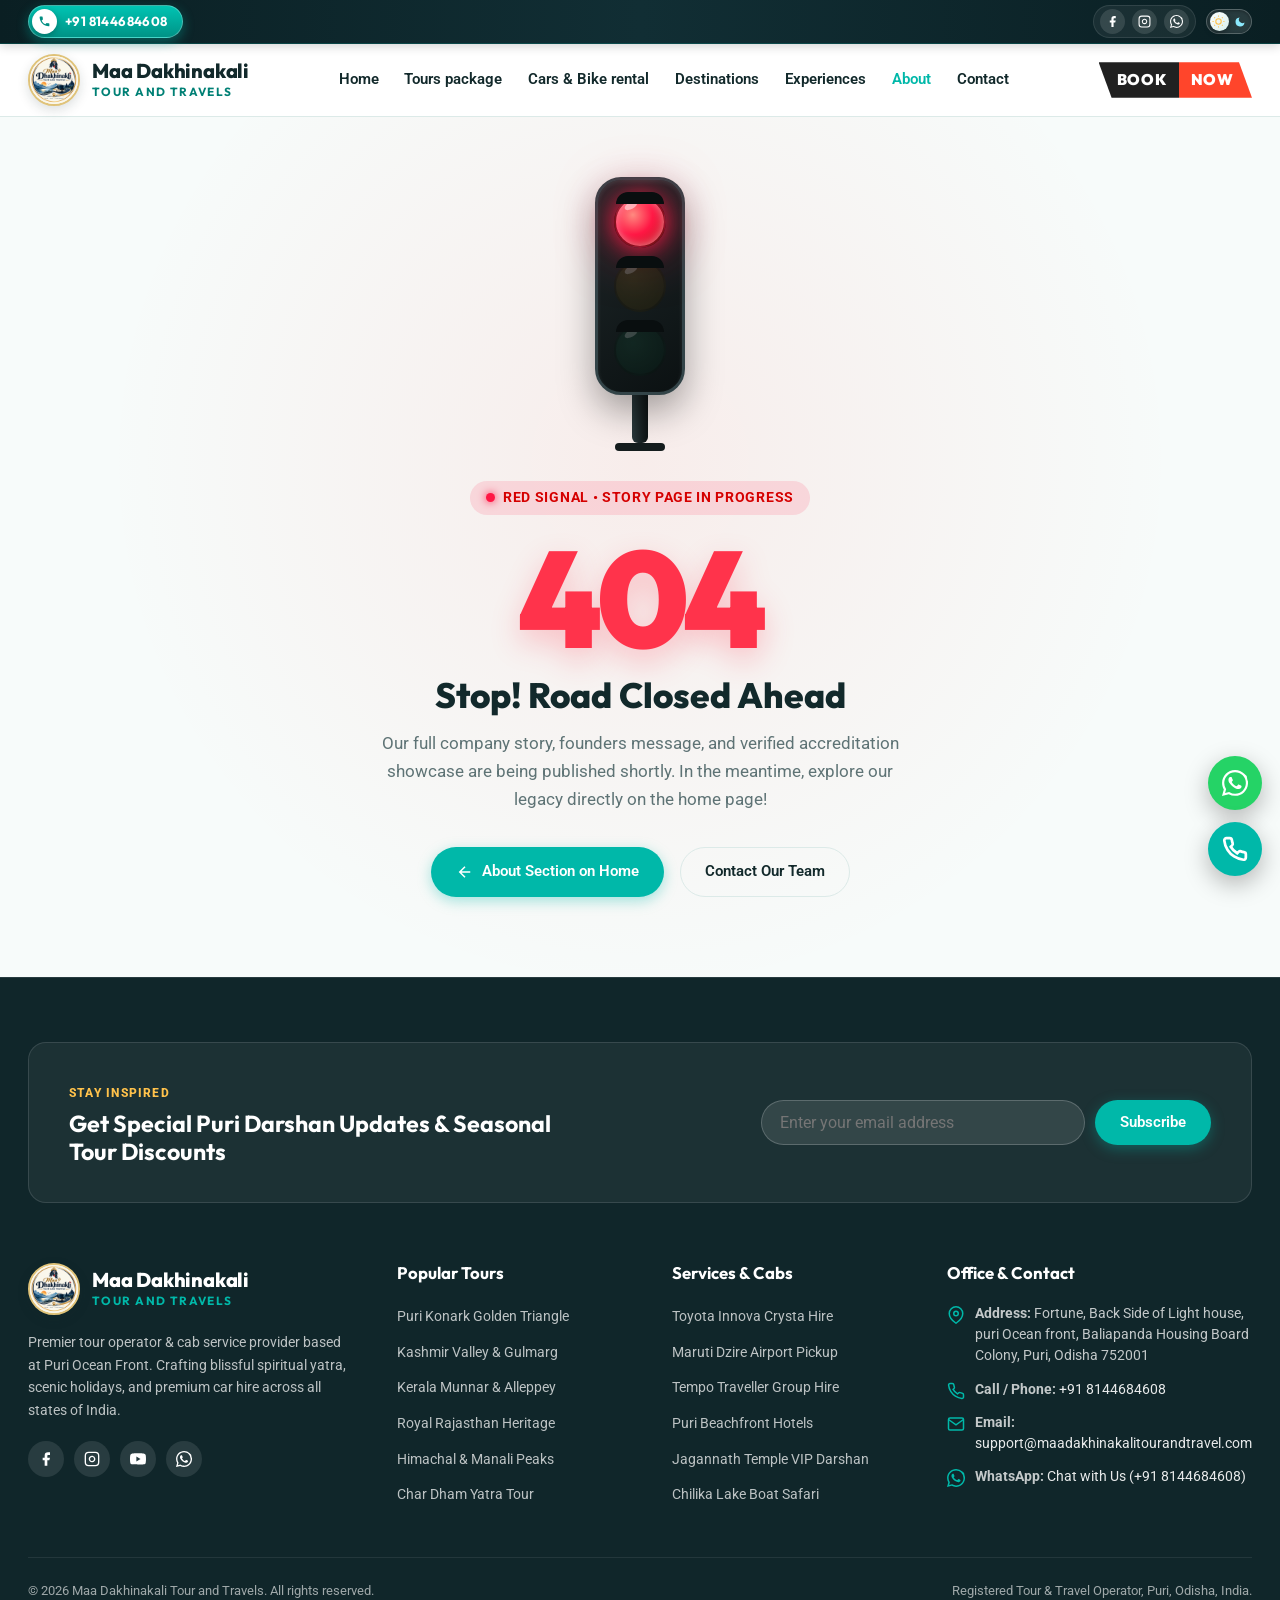
<file: about.html>
<!DOCTYPE html>
<html lang="en">

<head>
  <meta charset="UTF-8">
  <meta name="viewport" content="width=device-width, initial-scale=1.0">
  <title>About Us - Maa Dakhinakali Tour and Travels</title>
  <meta name="description"
    content="Learn about Maa Dakhinakali Tour and Travels, trusted since 2012 at Puri Ocean Front for spiritual and scenic journeys.">
  <link rel="icon" type="image/png" href="assets/images/logo.png">
  <link rel="stylesheet" href="css/main.css">
  <script>
    (function(){try{var s=localStorage.getItem('md-theme');var p=window.matchMedia&&window.matchMedia('(prefers-color-scheme: dark)').matches;if(s==='dark'||(!s&&p)){document.documentElement.classList.add('dark-theme');}}catch(e){}})();
  </script>
</head>

<body>

  <!-- ==================== TOPBAR ==================== -->
  <aside class="site-topbar">
    <div class="site-topbar__inner tripper-container">
      <div class="site-topbar__contact">
        <a class="site-topbar__item site-topbar__call ref-contact-btn ref-contact-btn--call" href="tel:8144684608" title="Call: +91 8144684608">
          <span class="site-topbar__call-icon" aria-hidden="true">
            <svg viewBox="0 0 24 24" fill="currentColor">
              <path d="M20.01 15.38c-1.23 0-2.42-.2-3.53-.56a.977.977 0 0 0-1.01.24l-2.2 2.2a15.05 15.05 0 0 1-6.59-6.59l2.2-2.21a.96.96 0 0 0 .25-1A11.36 11.36 0 0 1 8.57 3.9c0-.55-.45-1-1-1H4.01c-.55 0-1 .45-1 1 0 9.39 7.63 17.02 17 17.02.55 0 1-.45 1-1v-3.54c0-.55-.45-1-1-1z"/>
            </svg>
          </span>
          <span class="site-topbar__call-txt"><strong>+91 8144684608</strong></span>
        </a>
      </div>

      <div class="site-topbar__aside">
        <div class="site-topbar__social">
          <a class="soc soc--fb" href="https://facebook.com/maadakhinakalitourandtravel" target="_blank" rel="noopener" aria-label="Facebook">
            <svg viewBox="0 0 24 24" fill="currentColor"><path d="M18 2h-3a5 5 0 0 0-5 5v3H7v4h3v8h4v-8h3l1-4h-4V7a1 1 0 0 1 1-1h3z" /></svg>
          </a>
          <a class="soc soc--ig" href="https://instagram.com/maadakhinakalitourandtravel" target="_blank" rel="noopener" aria-label="Instagram">
            <svg viewBox="0 0 24 24" fill="none" stroke="currentColor" stroke-width="2"><rect x="2" y="2" width="20" height="20" rx="5" ry="5" /><path d="M16 11.37A4 4 0 1 1 12.63 8 4 4 0 0 1 16 11.37z" /><line x1="17.5" y1="6.5" x2="17.51" y2="6.5" /></svg>
          </a>
          <a class="soc soc--wa" href="https://wa.me/918144684608" target="_blank" rel="noopener" aria-label="WhatsApp">
            <svg viewBox="0 0 24 24" fill="currentColor"><path d="M20.52 3.48A11.93 11.93 0 0 0 12.04 0C5.43 0 .07 5.37.07 11.98c0 2.11.55 4.17 1.6 5.99L0 24l6.21-1.63a11.97 11.97 0 0 0 5.83 1.51h.01c6.61 0 11.97-5.37 11.97-11.98 0-3.2-.1.25-1.25-6.42zM12.04 21.87h-.01a9.92 9.92 0 0 1-5.06-1.39l-.36-.22-3.76.99 1-3.66-.24-.38a9.94 9.94 0 0 1-1.52-5.23c0-5.5 4.47-9.97 9.97-9.97 2.66 0 5.17 1.04 7.05 2.92a9.94 9.94 0 0 1 2.92 7.05c0 5.5-4.47 9.97-9.97 9.97zm5.46-7.46c-.3-.15-1.77-.87-2.04-.97-.27-.1-.47-.15-.67.15-.2.3-.77.97-.94 1.17-.17.2-.35.22-.65.07-.3-.15-1.27-.47-2.42-1.5-.9-.8-1.5-1.78-1.67-2.08-.17-.3-.02-.46.13-.61.13-.13.3-.35.45-.52.15-.17.2-.3.3-.5.1-.2.05-.37-.02-.52-.08-.15-.67-1.62-.92-2.22-.25-.58-.5-.5-.68-.51h-.58c-.2 0-.52.07-.8.37-.27.3-1.05 1.02-1.05 2.5s1.07 2.9 1.22 3.1c.15.2 2.1 3.2 5.08 4.49.71.31 1.26.49 1.69.63.71.23 1.36.2 1.87.12.57-.08 1.77-.72 2.02-1.42.25-.7.25-1.3.17-1.42-.07-.12-.27-.2-.57-.35z" /></svg>
          </a>
        </div>

        <button class="topbar-theme-toggle" id="themeToggle" type="button" aria-label="Toggle Dark / Light Mode">
          <span class="theme-toggle__track">
            <span class="theme-toggle__icon theme-toggle__icon--sun" aria-hidden="true">
              <svg viewBox="0 0 24 24" fill="none" stroke="currentColor" stroke-width="2"><circle cx="12" cy="12" r="5"></circle><line x1="12" y1="1" x2="12" y2="3"></line><line x1="12" y1="21" x2="12" y2="23"></line><line x1="4.22" y1="4.22" x2="5.64" y2="5.64"></line><line x1="18.36" y1="18.36" x2="19.78" y2="19.78"></line><line x1="1" y1="12" x2="3" y2="12"></line><line x1="21" y1="12" x2="23" y2="12"></line><line x1="4.22" y1="19.78" x2="5.64" y2="18.36"></line><line x1="18.36" y1="5.64" x2="19.78" y2="4.22"></line></svg>
            </span>
            <span class="theme-toggle__knob"></span>
            <span class="theme-toggle__icon theme-toggle__icon--moon" aria-hidden="true">
              <svg viewBox="0 0 24 24" fill="currentColor"><path d="M21 12.79A9 9 0 1 1 11.21 3 7 7 0 0 0 21 12.79z"></path></svg>
            </span>
          </span>
        </button>
      </div>
    </div>
  </aside>

  <!-- ==================== MAIN HEADER ==================== -->
  <header class="site-header" id="masthead">
    <div class="site-header__inner tripper-container">
      <a class="site-branding" href="index.html" title="Maa Dakhinakali Tour and Travels">
        <div class="site-branding__logo-wrap">
          <img class="site-branding__logo-img" src="assets/images/logo.png" alt="Maa Dakhinakali Logo">
        </div>
        <div class="site-branding__text">
          <span class="site-branding__title">Maa Dakhinakali</span>
          <span class="site-branding__tagline">Tour and Travels</span>
        </div>
      </a>

      <nav class="main-navigation" id="site-navigation" aria-label="Primary Navigation">
        <ul class="primary-menu">
          <li><a href="index.html">Home</a></li>
          <li><a href="tours.html">Tours package</a></li>
          <li><a href="cars.html">Cars &amp; Bike rental</a></li>
          <li><a href="destinations.html">Destinations</a></li>
          <li><a href="experiences.html">Experiences</a></li>
          <li class="current"><a href="about.html">About</a></li>
          <li><a href="contact.html">Contact</a></li>
        </ul>
      </nav>

      <div class="site-header__actions">
        <button class="nav-book-split" onclick="window.location.href='index.html#about'" aria-label="Book Now">
          <span class="nav-book-split__part nav-book-split__book">BOOK</span>
          <span class="nav-book-split__part nav-book-split__now">NOW</span>
        </button>
        <button class="menu-toggle" aria-label="Toggle navigation" aria-expanded="false">
          <svg viewBox="0 0 24 24" fill="none" stroke="currentColor" stroke-width="2"><line x1="3" y1="12" x2="21" y2="12" /><line x1="3" y1="6" x2="21" y2="6" /><line x1="3" y1="18" x2="21" y2="18" /></svg>
        </button>
      </div>
    </div>
  </header>

  <!-- ==================== 404 MIDDLE ERROR WITH RED TRAFFIC LIGHT ==================== -->
  <main class="error-hero">
    <div class="error-hero__inner tripper-container">

      <!-- Realistic Traffic Light (Red Light Active) -->
      <div class="traffic-light-wrap" aria-hidden="true">
        <div class="traffic-light">
          <!-- Red Lamp (Glowing & Active) -->
          <div class="traffic-light__unit">
            <span class="traffic-light__visor"></span>
            <div class="traffic-light__lamp traffic-light__lamp--red"></div>
          </div>
          <!-- Yellow Lamp (Off) -->
          <div class="traffic-light__unit">
            <span class="traffic-light__visor"></span>
            <div class="traffic-light__lamp traffic-light__lamp--yellow"></div>
          </div>
          <!-- Green Lamp (Off) -->
          <div class="traffic-light__unit">
            <span class="traffic-light__visor"></span>
            <div class="traffic-light__lamp traffic-light__lamp--green"></div>
          </div>
        </div>
        <div class="traffic-light__pole"></div>
        <div class="traffic-light__base"></div>
      </div>

      <span class="error-badge">
        <span class="error-badge__dot"></span>
        Red Signal • Story Page in Progress
      </span>

      <h1 class="error-code">404</h1>
      <h2 class="error-title">Stop! Road Closed Ahead</h2>
      <p class="error-desc">
        Our full company story, founders message, and verified accreditation showcase are being published shortly. In the meantime, explore our legacy directly on the home page!
      </p>

      <div class="error-actions">
        <a href="index.html#about" class="tripper-btn tripper-btn--primary">
          <svg width="18" height="18" viewBox="0 0 24 24" fill="none" stroke="currentColor" stroke-width="2">
            <path d="M19 12H5M12 19l-7-7 7-7"/>
          </svg>
          <span>About Section on Home</span>
        </a>
        <a href="tel:8144684608" class="tripper-btn tripper-btn--outline">
          <span>Contact Our Team</span>
        </a>
      </div>

    </div>
  </main>

  <!-- ==================== FOOTER ==================== -->
  <footer class="site-footer" id="contact">
    <div class="tripper-container">

      <!-- Newsletter Box -->
      <div class="site-footer__newsletter">
        <div class="site-footer__news-copy">
          <span class="site-footer__news-eyebrow">Stay Inspired</span>
          <h3>Get Special Puri Darshan Updates &amp; Seasonal Tour Discounts</h3>
        </div>
        <form class="site-footer__news-form" data-subscribe-form>
          <input type="email" id="footer-subscribe" placeholder="Enter your email address" required>
          <button type="submit" class="tripper-btn tripper-btn--primary">Subscribe</button>
        </form>
      </div>

      <!-- Main Footer Columns -->
      <div class="site-footer__main">
        <!-- Col 1: Brand & Bio -->
        <div class="site-footer__brand">
          <a class="site-branding" href="index.html#page" title="Maa Dakhinakali Tour and Travels">
            <div class="site-branding__logo-wrap">
              <img class="site-branding__logo-img" src="assets/images/logo.png"
                alt="Maa Dakhinakali Tour and Travels Logo">
            </div>
            <div class="site-branding__text">
              <span class="site-branding__title" style="color:#fff;">Maa Dakhinakali</span>
              <span class="site-branding__tagline" style="color:var(--tripper-color-primary);">Tour and Travels</span>
            </div>
          </a>
          <p class="site-footer__blurb">Premier tour operator &amp; cab service provider based at Puri Ocean Front.
            Crafting blissful spiritual yatra, scenic holidays, and premium car hire across all states of India.</p>

          <div class="site-footer__social">
            <a class="soc" href="https://facebook.com/maadakhinakalitourandtravel" target="_blank" rel="noopener"
              aria-label="Facebook">
              <svg viewBox="0 0 24 24" fill="currentColor">
                <path d="M18 2h-3a5 5 0 0 0-5 5v3H7v4h3v8h4v-8h3l1-4h-4V7a1 1 0 0 1 1-1h3z" />
              </svg>
            </a>
            <a class="soc" href="https://instagram.com/maadakhinakalitourandtravel" target="_blank" rel="noopener"
              aria-label="Instagram">
              <svg viewBox="0 0 24 24" fill="none" stroke="currentColor" stroke-width="2">
                <rect x="2" y="2" width="20" height="20" rx="5" ry="5" />
                <path d="M16 11.37A4 4 0 1 1 12.63 8 4 4 0 0 1 16 11.37z" />
                <line x1="17.5" y1="6.5" x2="17.51" y2="6.5" />
              </svg>
            </a>
            <a class="soc soc--yt" href="https://youtube.com/@maadakhinakalitourandtravel" target="_blank" rel="noopener"
              aria-label="YouTube" title="YouTube">
              <svg viewBox="0 0 24 24" fill="currentColor">
                <path d="M23.498 6.186a3.016 3.016 0 0 0-2.122-2.136C19.505 3.545 12 3.545 12 3.545s-7.505 0-9.377.505A3.017 3.017 0 0 0 .502 6.186C0 8.07 0 12 0 12s0 3.93.502 5.814a3.016 3.016 0 0 0 2.122 2.136c1.871.505 9.376.505 9.376.505s7.505 0 9.377-.505a3.015 3.015 0 0 0 2.122-2.136C24 15.93 24 12 24 12s0-3.93-.502-5.814zM9.545 15.568V8.432L15.818 12l-6.273 3.568z"/>
              </svg>
            </a>
            <a class="soc" href="https://wa.me/918144684608" target="_blank" rel="noopener" aria-label="WhatsApp">
              <svg viewBox="0 0 24 24" fill="currentColor">
                <path
                  d="M20.52 3.48A11.93 11.93 0 0 0 12.04 0C5.43 0 .07 5.37.07 11.98c0 2.11.55 4.17 1.6 5.99L0 24l6.21-1.63a11.97 11.97 0 0 0 5.83 1.51h.01c6.61 0 11.97-5.37 11.97-11.98 0-3.2-.1.25-1.25-6.42zM12.04 21.87h-.01a9.92 9.92 0 0 1-5.06-1.39l-.36-.22-3.76.99 1-3.66-.24-.38a9.94 9.94 0 0 1-1.52-5.23c0-5.5 4.47-9.97 9.97-9.97 2.66 0 5.17 1.04 7.05 2.92a9.94 9.94 0 0 1 2.92 7.05c0 5.5-4.47 9.97-9.97 9.97zm5.46-7.46c-.3-.15-1.77-.87-2.04-.97-.27-.1-.47-.15-.67.15-.2.3-.77.97-.94 1.17-.17.2-.35.22-.65.07-.3-.15-1.27-.47-2.42-1.5-.9-.8-1.5-1.78-1.67-2.08-.17-.3-.02-.46.13-.61.13-.13.3-.35.45-.52.15-.17.2-.3.3-.5.1-.2.05-.37-.02-.52-.08-.15-.67-1.62-.92-2.22-.25-.58-.5-.5-.68-.51h-.58c-.2 0-.52.07-.8.37-.27.3-1.05 1.02-1.05 2.5s1.07 2.9 1.22 3.1c.15.2 2.1 3.2 5.08 4.49.71.31 1.26.49 1.69.63.71.23 1.36.2 1.87.12.57-.08 1.77-.72 2.02-1.42.25-.7.25-1.3.17-1.42-.07-.12-.27-.2-.57-.35z" />
              </svg>
            </a>
          </div>
        </div>

        <!-- Col 2: Top Tours -->
        <div class="site-footer__col">
          <h4>Popular Tours</h4>
          <ul class="flinks">
            <li><a href="index.html#tours" data-book data-title="Puri - Konark - Chilika Tour">Puri Konark Golden Triangle</a>
            </li>
            <li><a href="index.html#tours" data-book data-title="Kashmir 6D/5N Holiday">Kashmir Valley &amp; Gulmarg</a></li>
            <li><a href="index.html#tours" data-book data-title="Kerala Backwaters Tour">Kerala Munnar &amp; Alleppey</a></li>
            <li><a href="index.html#tours" data-book data-title="Rajasthan Royal Tour">Royal Rajasthan Heritage</a></li>
            <li><a href="index.html#tours" data-book data-title="Himachal Manali Tour">Himachal &amp; Manali Peaks</a></li>
            <li><a href="index.html#tours" data-book data-title="Char Dham Yatra Package">Char Dham Yatra Tour</a></li>
          </ul>
        </div>

        <!-- Col 3: Services -->
        <div class="site-footer__col">
          <h4>Services &amp; Cabs</h4>
          <ul class="flinks">
            <li><a href="index.html#cars" data-book data-title="Innova Crysta Rental">Toyota Innova Crysta Hire</a></li>
            <li><a href="index.html#cars" data-book data-title="Dzire AC Cab Hire">Maruti Dzire Airport Pickup</a></li>
            <li><a href="index.html#cars" data-book data-title="Tempo Traveller Rental">Tempo Traveller Group Hire</a></li>
            <li><a href="index.html#hotels">Puri Beachfront Hotels</a></li>
            <li><a href="index.html#experiences" data-book data-title="Puri VIP Darshan">Jagannath Temple VIP Darshan</a></li>
            <li><a href="index.html#experiences" data-book data-title="Chilika Dolphin Tour">Chilika Lake Boat Safari</a></li>
          </ul>
        </div>

        <!-- Col 4: Contact Info (Exact User Specifications) -->
        <div class="site-footer__col site-footer__contact">
          <h4>Office &amp; Contact</h4>
          <div class="site-footer__contact-line">
            <svg viewBox="0 0 24 24" fill="none" stroke="currentColor" stroke-width="2">
              <path d="M21 10c0 7-9 13-9 13s-9-6-9-13a9 9 0 0 1 18 0z" />
              <circle cx="12" cy="10" r="3" />
            </svg>
            <span><strong>Address:</strong> Fortune, Back Side of Light house, puri Ocean front, Baliapanda Housing
              Board Colony, Puri, Odisha 752001</span>
          </div>

          <div class="site-footer__contact-line">
            <svg viewBox="0 0 24 24" fill="none" stroke="currentColor" stroke-width="2">
              <path
                d="M22 16.92v3a2 2 0 0 1-2.18 2 19.79 19.79 0 0 1-8.63-3.07 19.5 19.5 0 0 1-6-6 19.79 19.79 0 0 1-3.07-8.67A2 2 0 0 1 4.11 2h3a2 2 0 0 1 2 1.72 12.84 12.84 0 0 0 .7 2.81 2 2 0 0 1-.45 2.11L8.09 9.91a16 16 0 0 0 6 6l1.27-1.27a2 2 0 0 1 2.11-.45 12.84 12.84 0 0 0 2.81.7A2 2 0 0 1 22 16.92z" />
            </svg>
            <span><strong>Call / Phone:</strong> <a href="tel:8144684608">+91 8144684608</a></span>
          </div>

          <div class="site-footer__contact-line">
            <svg viewBox="0 0 24 24" fill="none" stroke="currentColor" stroke-width="2">
              <path d="M4 4h16c1.1 0 2 .9 2 2v12c0 1.1-.9 2-2 2H4c-1.1 0-2-.9-2-2V6c0-1.1.9-2 2-2z" />
              <polyline points="22,6 12,13 2,6" />
            </svg>
            <span><strong>Email:</strong> <a
                href="mailto:support@maadakhinakalitourandtravel.com">support@maadakhinakalitourandtravel.com</a></span>
          </div>

          <div class="site-footer__contact-line">
            <svg viewBox="0 0 24 24" fill="currentColor">
              <path
                d="M20.52 3.48A11.93 11.93 0 0 0 12.04 0C5.43 0 .07 5.37.07 11.98c0 2.11.55 4.17 1.6 5.99L0 24l6.21-1.63a11.97 11.97 0 0 0 5.83 1.51h.01c6.61 0 11.97-5.37 11.97-11.98 0-3.2-.1.25-1.25-6.42zM12.04 21.87h-.01a9.92 9.92 0 0 1-5.06-1.39l-.36-.22-3.76.99 1-3.66-.24-.38a9.94 9.94 0 0 1-1.52-5.23c0-5.5 4.47-9.97 9.97-9.97 2.66 0 5.17 1.04 7.05 2.92a9.94 9.94 0 0 1 2.92 7.05c0 5.5-4.47 9.97-9.97 9.97zm5.46-7.46c-.3-.15-1.77-.87-2.04-.97-.27-.1-.47-.15-.67.15-.2.3-.77.97-.94 1.17-.17.2-.35.22-.65.07-.3-.15-1.27-.47-2.42-1.5-.9-.8-1.5-1.78-1.67-2.08-.17-.3-.02-.46.13-.61.13-.13.3-.35.45-.52.15-.17.2-.3.3-.5.1-.2.05-.37-.02-.52-.08-.15-.67-1.62-.92-2.22-.25-.58-.5-.5-.68-.51h-.58c-.2 0-.52.07-.8.37-.27.3-1.05 1.02-1.05 2.5s1.07 2.9 1.22 3.1c.15.2 2.1 3.2 5.08 4.49.71.31 1.26.49 1.69.63.71.23 1.36.2 1.87.12.57-.08 1.77-.72 2.02-1.42.25-.7.25-1.3.17-1.42-.07-.12-.27-.2-.57-.35z" />
            </svg>
            <span><strong>WhatsApp:</strong> <a href="https://wa.me/918144684608" target="_blank" rel="noopener">Chat
                with Us (+91 8144684608)</a></span>
          </div>
        </div>

      </div>

      <!-- Bottom Copyright -->
      <div class="site-footer__bottom">
        <span>&copy; 2026 Maa Dakhinakali Tour and Travels. All rights reserved.</span>
        <span>Registered Tour &amp; Travel Operator, Puri, Odisha, India.</span>
      </div>

    </div>
  </footer>

  <!-- Floating Contact Buttons -->
  <div class="floating-actions">
    <a class="floating-btn floating-btn--whatsapp" href="https://wa.me/918144684608" target="_blank" rel="noopener" aria-label="WhatsApp">
      <svg viewBox="0 0 24 24" fill="currentColor"><path d="M20.52 3.48A11.93 11.93 0 0 0 12.04 0C5.43 0 .07 5.37.07 11.98c0 2.11.55 4.17 1.6 5.99L0 24l6.21-1.63a11.97 11.97 0 0 0 5.83 1.51h.01c6.61 0 11.97-5.37 11.97-11.98 0-3.2-.1.25-1.25-6.42zM12.04 21.87h-.01a9.92 9.92 0 0 1-5.06-1.39l-.36-.22-3.76.99 1-3.66-.24-.38a9.94 9.94 0 0 1-1.52-5.23c0-5.5 4.47-9.97 9.97-9.97 2.66 0 5.17 1.04 7.05 2.92a9.94 9.94 0 0 1 2.92 7.05c0 5.5-4.47 9.97-9.97 9.97zm5.46-7.46c-.3-.15-1.77-.87-2.04-.97-.27-.1-.47-.15-.67.15-.2.3-.77.97-.94 1.17-.17.2-.35.22-.65.07-.3-.15-1.27-.47-2.42-1.5-.9-.8-1.5-1.78-1.67-2.08-.17-.3-.02-.46.13-.61.13-.13.3-.35.45-.52.15-.17.2-.3.3-.5.1-.2.05-.37-.02-.52-.08-.15-.67-1.62-.92-2.22-.25-.58-.5-.5-.68-.51h-.58c-.2 0-.52.07-.8.37-.27.3-1.05 1.02-1.05 2.5s1.07 2.9 1.22 3.1c.15.2 2.1 3.2 5.08 4.49.71.31 1.26.49 1.69.63.71.23 1.36.2 1.87.12.57-.08 1.77-.72 2.02-1.42.25-.7.25-1.3.17-1.42-.07-.12-.27-.2-.57-.35z" /></svg>
      <span>WhatsApp</span>
    </a>
    <a class="floating-btn floating-btn--call" href="tel:8144684608" aria-label="Call Now">
      <svg viewBox="0 0 24 24" fill="none" stroke="currentColor" stroke-width="2.5"><path d="M22 16.92v3a2 2 0 0 1-2.18 2 19.79 19.79 0 0 1-8.63-3.07 19.5 19.5 0 0 1-6-6 19.79 19.79 0 0 1-3.07-8.67A2 2 0 0 1 4.11 2h3a2 2 0 0 1 2 1.72 12.84 12.84 0 0 0 .7 2.81 2 2 0 0 1-.45 2.11L8.09 9.91a16 16 0 0 0 6 6l1.27-1.27a2 2 0 0 1 2.11-.45 12.84 12.84 0 0 0 2.81.7A2 2 0 0 1 22 16.92z" /></svg>
      <span>Call</span>
    </a>
  </div>

  <script src="js/main.js"></script>
</body>

</html>
</file>
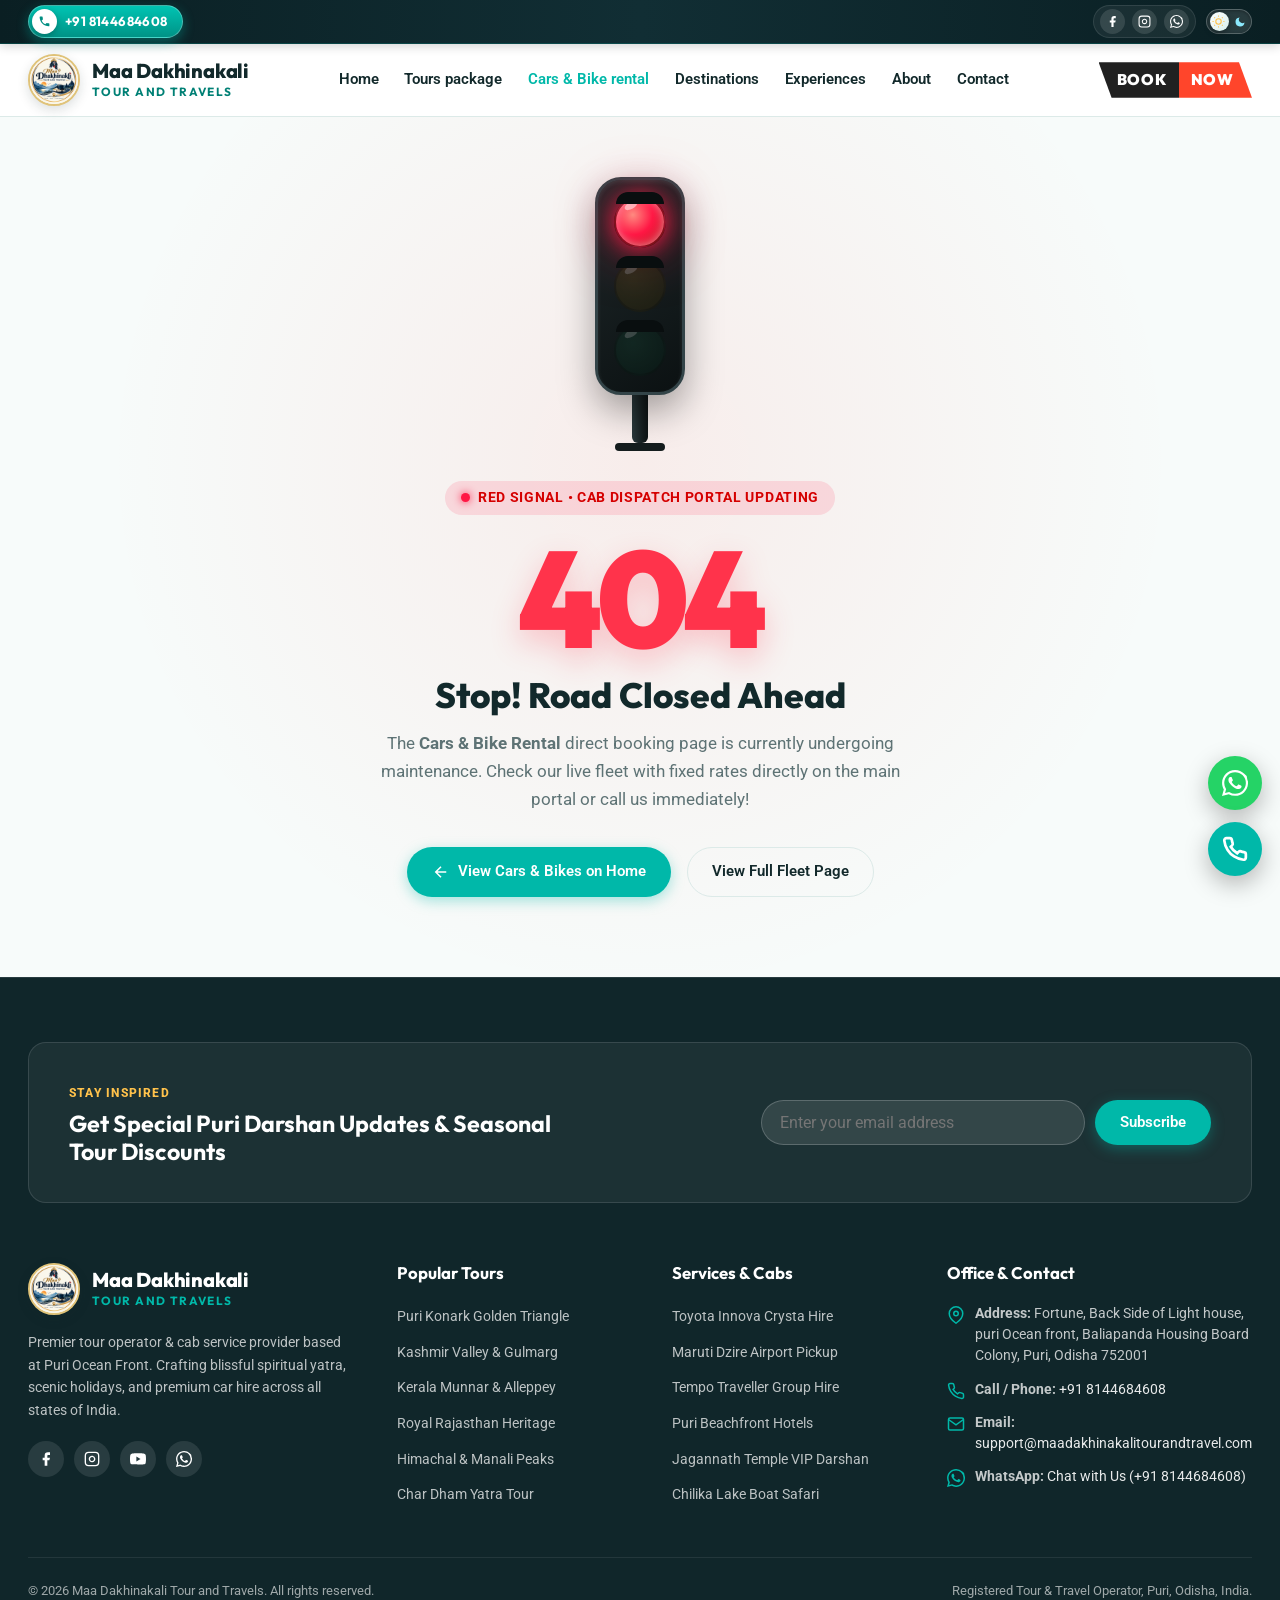
<file: cars.html>
<!DOCTYPE html>
<html lang="en">

<head>
  <meta charset="UTF-8">
  <meta name="viewport" content="width=device-width, initial-scale=1.0">
  <title>Cars & Bike Rental - Maa Dakhinakali Tour and Travels</title>
  <meta name="description"
    content="Book sanitized AC cabs, Ertiga, Innova Crysta, self-drive Activa, and Tempo Travellers in Puri, Odisha.">
  <link rel="icon" type="image/png" href="assets/images/logo.png">
  <link rel="stylesheet" href="css/main.css">
  <script>
    (function(){try{var s=localStorage.getItem('md-theme');var p=window.matchMedia&&window.matchMedia('(prefers-color-scheme: dark)').matches;if(s==='dark'||(!s&&p)){document.documentElement.classList.add('dark-theme');}}catch(e){}})();
  </script>
</head>

<body>

  <!-- ==================== TOPBAR ==================== -->
  <aside class="site-topbar">
    <div class="site-topbar__inner tripper-container">
      <div class="site-topbar__contact">
        <a class="site-topbar__item site-topbar__call ref-contact-btn ref-contact-btn--call" href="tel:8144684608" title="Call: +91 8144684608">
          <span class="site-topbar__call-icon" aria-hidden="true">
            <svg viewBox="0 0 24 24" fill="currentColor">
              <path d="M20.01 15.38c-1.23 0-2.42-.2-3.53-.56a.977.977 0 0 0-1.01.24l-2.2 2.2a15.05 15.05 0 0 1-6.59-6.59l2.2-2.21a.96.96 0 0 0 .25-1A11.36 11.36 0 0 1 8.57 3.9c0-.55-.45-1-1-1H4.01c-.55 0-1 .45-1 1 0 9.39 7.63 17.02 17 17.02.55 0 1-.45 1-1v-3.54c0-.55-.45-1-1-1z"/>
            </svg>
          </span>
          <span class="site-topbar__call-txt"><strong>+91 8144684608</strong></span>
        </a>
      </div>

      <div class="site-topbar__aside">
        <div class="site-topbar__social">
          <a class="soc soc--fb" href="https://facebook.com/maadakhinakalitourandtravel" target="_blank" rel="noopener" aria-label="Facebook">
            <svg viewBox="0 0 24 24" fill="currentColor"><path d="M18 2h-3a5 5 0 0 0-5 5v3H7v4h3v8h4v-8h3l1-4h-4V7a1 1 0 0 1 1-1h3z" /></svg>
          </a>
          <a class="soc soc--ig" href="https://instagram.com/maadakhinakalitourandtravel" target="_blank" rel="noopener" aria-label="Instagram">
            <svg viewBox="0 0 24 24" fill="none" stroke="currentColor" stroke-width="2"><rect x="2" y="2" width="20" height="20" rx="5" ry="5" /><path d="M16 11.37A4 4 0 1 1 12.63 8 4 4 0 0 1 16 11.37z" /><line x1="17.5" y1="6.5" x2="17.51" y2="6.5" /></svg>
          </a>
          <a class="soc soc--wa" href="https://wa.me/918144684608" target="_blank" rel="noopener" aria-label="WhatsApp">
            <svg viewBox="0 0 24 24" fill="currentColor"><path d="M20.52 3.48A11.93 11.93 0 0 0 12.04 0C5.43 0 .07 5.37.07 11.98c0 2.11.55 4.17 1.6 5.99L0 24l6.21-1.63a11.97 11.97 0 0 0 5.83 1.51h.01c6.61 0 11.97-5.37 11.97-11.98 0-3.2-.1.25-1.25-6.42zM12.04 21.87h-.01a9.92 9.92 0 0 1-5.06-1.39l-.36-.22-3.76.99 1-3.66-.24-.38a9.94 9.94 0 0 1-1.52-5.23c0-5.5 4.47-9.97 9.97-9.97 2.66 0 5.17 1.04 7.05 2.92a9.94 9.94 0 0 1 2.92 7.05c0 5.5-4.47 9.97-9.97 9.97zm5.46-7.46c-.3-.15-1.77-.87-2.04-.97-.27-.1-.47-.15-.67.15-.2.3-.77.97-.94 1.17-.17.2-.35.22-.65.07-.3-.15-1.27-.47-2.42-1.5-.9-.8-1.5-1.78-1.67-2.08-.17-.3-.02-.46.13-.61.13-.13.3-.35.45-.52.15-.17.2-.3.3-.5.1-.2.05-.37-.02-.52-.08-.15-.67-1.62-.92-2.22-.25-.58-.5-.5-.68-.51h-.58c-.2 0-.52.07-.8.37-.27.3-1.05 1.02-1.05 2.5s1.07 2.9 1.22 3.1c.15.2 2.1 3.2 5.08 4.49.71.31 1.26.49 1.69.63.71.23 1.36.2 1.87.12.57-.08 1.77-.72 2.02-1.42.25-.7.25-1.3.17-1.42-.07-.12-.27-.2-.57-.35z" /></svg>
          </a>
        </div>

        <button class="topbar-theme-toggle" id="themeToggle" type="button" aria-label="Toggle Dark / Light Mode">
          <span class="theme-toggle__track">
            <span class="theme-toggle__icon theme-toggle__icon--sun" aria-hidden="true">
              <svg viewBox="0 0 24 24" fill="none" stroke="currentColor" stroke-width="2"><circle cx="12" cy="12" r="5"></circle><line x1="12" y1="1" x2="12" y2="3"></line><line x1="12" y1="21" x2="12" y2="23"></line><line x1="4.22" y1="4.22" x2="5.64" y2="5.64"></line><line x1="18.36" y1="18.36" x2="19.78" y2="19.78"></line><line x1="1" y1="12" x2="3" y2="12"></line><line x1="21" y1="12" x2="23" y2="12"></line><line x1="4.22" y1="19.78" x2="5.64" y2="18.36"></line><line x1="18.36" y1="5.64" x2="19.78" y2="4.22"></line></svg>
            </span>
            <span class="theme-toggle__knob"></span>
            <span class="theme-toggle__icon theme-toggle__icon--moon" aria-hidden="true">
              <svg viewBox="0 0 24 24" fill="currentColor"><path d="M21 12.79A9 9 0 1 1 11.21 3 7 7 0 0 0 21 12.79z"></path></svg>
            </span>
          </span>
        </button>
      </div>
    </div>
  </aside>

  <!-- ==================== MAIN HEADER ==================== -->
  <header class="site-header" id="masthead">
    <div class="site-header__inner tripper-container">
      <a class="site-branding" href="index.html" title="Maa Dakhinakali Tour and Travels">
        <div class="site-branding__logo-wrap">
          <img class="site-branding__logo-img" src="assets/images/logo.png" alt="Maa Dakhinakali Logo">
        </div>
        <div class="site-branding__text">
          <span class="site-branding__title">Maa Dakhinakali</span>
          <span class="site-branding__tagline">Tour and Travels</span>
        </div>
      </a>

      <nav class="main-navigation" id="site-navigation" aria-label="Primary Navigation">
        <ul class="primary-menu">
          <li><a href="index.html">Home</a></li>
          <li><a href="tours.html">Tours package</a></li>
          <li class="current"><a href="cars.html">Cars &amp; Bike rental</a></li>
          <li><a href="destinations.html">Destinations</a></li>
          <li><a href="experiences.html">Experiences</a></li>
          <li><a href="about.html">About</a></li>
          <li><a href="contact.html">Contact</a></li>
        </ul>
      </nav>

      <div class="site-header__actions">
        <button class="nav-book-split" onclick="window.location.href='index.html#cars'" aria-label="Book Now">
          <span class="nav-book-split__part nav-book-split__book">BOOK</span>
          <span class="nav-book-split__part nav-book-split__now">NOW</span>
        </button>
        <button class="menu-toggle" aria-label="Toggle navigation" aria-expanded="false">
          <svg viewBox="0 0 24 24" fill="none" stroke="currentColor" stroke-width="2"><line x1="3" y1="12" x2="21" y2="12" /><line x1="3" y1="6" x2="21" y2="6" /><line x1="3" y1="18" x2="21" y2="18" /></svg>
        </button>
      </div>
    </div>
  </header>

  <!-- ==================== 404 MIDDLE ERROR WITH RED TRAFFIC LIGHT ==================== -->
  <main class="error-hero">
    <div class="error-hero__inner tripper-container">

      <!-- Realistic Traffic Light (Red Light Active) -->
      <div class="traffic-light-wrap" aria-hidden="true">
        <div class="traffic-light">
          <!-- Red Lamp (Glowing & Active) -->
          <div class="traffic-light__unit">
            <span class="traffic-light__visor"></span>
            <div class="traffic-light__lamp traffic-light__lamp--red"></div>
          </div>
          <!-- Yellow Lamp (Off) -->
          <div class="traffic-light__unit">
            <span class="traffic-light__visor"></span>
            <div class="traffic-light__lamp traffic-light__lamp--yellow"></div>
          </div>
          <!-- Green Lamp (Off) -->
          <div class="traffic-light__unit">
            <span class="traffic-light__visor"></span>
            <div class="traffic-light__lamp traffic-light__lamp--green"></div>
          </div>
        </div>
        <div class="traffic-light__pole"></div>
        <div class="traffic-light__base"></div>
      </div>

      <span class="error-badge">
        <span class="error-badge__dot"></span>
        Red Signal • Cab Dispatch Portal Updating
      </span>

      <h1 class="error-code">404</h1>
      <h2 class="error-title">Stop! Road Closed Ahead</h2>
      <p class="error-desc">
        The <strong>Cars &amp; Bike Rental</strong> direct booking page is currently undergoing maintenance. Check our live fleet with fixed rates directly on the main portal or call us immediately!
      </p>

      <div class="error-actions">
        <a href="index.html#cars" class="tripper-btn tripper-btn--primary">
          <svg width="18" height="18" viewBox="0 0 24 24" fill="none" stroke="currentColor" stroke-width="2">
            <path d="M19 12H5M12 19l-7-7 7-7"/>
          </svg>
          <span>View Cars &amp; Bikes on Home</span>
        </a>
        <a href="fleet.html" class="tripper-btn tripper-btn--outline">
          <span>View Full Fleet Page</span>
        </a>
      </div>

    </div>
  </main>

  <!-- ==================== FOOTER ==================== -->
  <footer class="site-footer" id="contact">
    <div class="tripper-container">

      <!-- Newsletter Box -->
      <div class="site-footer__newsletter">
        <div class="site-footer__news-copy">
          <span class="site-footer__news-eyebrow">Stay Inspired</span>
          <h3>Get Special Puri Darshan Updates &amp; Seasonal Tour Discounts</h3>
        </div>
        <form class="site-footer__news-form" data-subscribe-form>
          <input type="email" id="footer-subscribe" placeholder="Enter your email address" required>
          <button type="submit" class="tripper-btn tripper-btn--primary">Subscribe</button>
        </form>
      </div>

      <!-- Main Footer Columns -->
      <div class="site-footer__main">
        <!-- Col 1: Brand & Bio -->
        <div class="site-footer__brand">
          <a class="site-branding" href="index.html#page" title="Maa Dakhinakali Tour and Travels">
            <div class="site-branding__logo-wrap">
              <img class="site-branding__logo-img" src="assets/images/logo.png"
                alt="Maa Dakhinakali Tour and Travels Logo">
            </div>
            <div class="site-branding__text">
              <span class="site-branding__title" style="color:#fff;">Maa Dakhinakali</span>
              <span class="site-branding__tagline" style="color:var(--tripper-color-primary);">Tour and Travels</span>
            </div>
          </a>
          <p class="site-footer__blurb">Premier tour operator &amp; cab service provider based at Puri Ocean Front.
            Crafting blissful spiritual yatra, scenic holidays, and premium car hire across all states of India.</p>

          <div class="site-footer__social">
            <a class="soc" href="https://facebook.com/maadakhinakalitourandtravel" target="_blank" rel="noopener"
              aria-label="Facebook">
              <svg viewBox="0 0 24 24" fill="currentColor">
                <path d="M18 2h-3a5 5 0 0 0-5 5v3H7v4h3v8h4v-8h3l1-4h-4V7a1 1 0 0 1 1-1h3z" />
              </svg>
            </a>
            <a class="soc" href="https://instagram.com/maadakhinakalitourandtravel" target="_blank" rel="noopener"
              aria-label="Instagram">
              <svg viewBox="0 0 24 24" fill="none" stroke="currentColor" stroke-width="2">
                <rect x="2" y="2" width="20" height="20" rx="5" ry="5" />
                <path d="M16 11.37A4 4 0 1 1 12.63 8 4 4 0 0 1 16 11.37z" />
                <line x1="17.5" y1="6.5" x2="17.51" y2="6.5" />
              </svg>
            </a>
            <a class="soc soc--yt" href="https://youtube.com/@maadakhinakalitourandtravel" target="_blank" rel="noopener"
              aria-label="YouTube" title="YouTube">
              <svg viewBox="0 0 24 24" fill="currentColor">
                <path d="M23.498 6.186a3.016 3.016 0 0 0-2.122-2.136C19.505 3.545 12 3.545 12 3.545s-7.505 0-9.377.505A3.017 3.017 0 0 0 .502 6.186C0 8.07 0 12 0 12s0 3.93.502 5.814a3.016 3.016 0 0 0 2.122 2.136c1.871.505 9.376.505 9.376.505s7.505 0 9.377-.505a3.015 3.015 0 0 0 2.122-2.136C24 15.93 24 12 24 12s0-3.93-.502-5.814zM9.545 15.568V8.432L15.818 12l-6.273 3.568z"/>
              </svg>
            </a>
            <a class="soc" href="https://wa.me/918144684608" target="_blank" rel="noopener" aria-label="WhatsApp">
              <svg viewBox="0 0 24 24" fill="currentColor">
                <path
                  d="M20.52 3.48A11.93 11.93 0 0 0 12.04 0C5.43 0 .07 5.37.07 11.98c0 2.11.55 4.17 1.6 5.99L0 24l6.21-1.63a11.97 11.97 0 0 0 5.83 1.51h.01c6.61 0 11.97-5.37 11.97-11.98 0-3.2-.1.25-1.25-6.42zM12.04 21.87h-.01a9.92 9.92 0 0 1-5.06-1.39l-.36-.22-3.76.99 1-3.66-.24-.38a9.94 9.94 0 0 1-1.52-5.23c0-5.5 4.47-9.97 9.97-9.97 2.66 0 5.17 1.04 7.05 2.92a9.94 9.94 0 0 1 2.92 7.05c0 5.5-4.47 9.97-9.97 9.97zm5.46-7.46c-.3-.15-1.77-.87-2.04-.97-.27-.1-.47-.15-.67.15-.2.3-.77.97-.94 1.17-.17.2-.35.22-.65.07-.3-.15-1.27-.47-2.42-1.5-.9-.8-1.5-1.78-1.67-2.08-.17-.3-.02-.46.13-.61.13-.13.3-.35.45-.52.15-.17.2-.3.3-.5.1-.2.05-.37-.02-.52-.08-.15-.67-1.62-.92-2.22-.25-.58-.5-.5-.68-.51h-.58c-.2 0-.52.07-.8.37-.27.3-1.05 1.02-1.05 2.5s1.07 2.9 1.22 3.1c.15.2 2.1 3.2 5.08 4.49.71.31 1.26.49 1.69.63.71.23 1.36.2 1.87.12.57-.08 1.77-.72 2.02-1.42.25-.7.25-1.3.17-1.42-.07-.12-.27-.2-.57-.35z" />
              </svg>
            </a>
          </div>
        </div>

        <!-- Col 2: Top Tours -->
        <div class="site-footer__col">
          <h4>Popular Tours</h4>
          <ul class="flinks">
            <li><a href="index.html#tours" data-book data-title="Puri - Konark - Chilika Tour">Puri Konark Golden Triangle</a>
            </li>
            <li><a href="index.html#tours" data-book data-title="Kashmir 6D/5N Holiday">Kashmir Valley &amp; Gulmarg</a></li>
            <li><a href="index.html#tours" data-book data-title="Kerala Backwaters Tour">Kerala Munnar &amp; Alleppey</a></li>
            <li><a href="index.html#tours" data-book data-title="Rajasthan Royal Tour">Royal Rajasthan Heritage</a></li>
            <li><a href="index.html#tours" data-book data-title="Himachal Manali Tour">Himachal &amp; Manali Peaks</a></li>
            <li><a href="index.html#tours" data-book data-title="Char Dham Yatra Package">Char Dham Yatra Tour</a></li>
          </ul>
        </div>

        <!-- Col 3: Services -->
        <div class="site-footer__col">
          <h4>Services &amp; Cabs</h4>
          <ul class="flinks">
            <li><a href="index.html#cars" data-book data-title="Innova Crysta Rental">Toyota Innova Crysta Hire</a></li>
            <li><a href="index.html#cars" data-book data-title="Dzire AC Cab Hire">Maruti Dzire Airport Pickup</a></li>
            <li><a href="index.html#cars" data-book data-title="Tempo Traveller Rental">Tempo Traveller Group Hire</a></li>
            <li><a href="index.html#hotels">Puri Beachfront Hotels</a></li>
            <li><a href="index.html#experiences" data-book data-title="Puri VIP Darshan">Jagannath Temple VIP Darshan</a></li>
            <li><a href="index.html#experiences" data-book data-title="Chilika Dolphin Tour">Chilika Lake Boat Safari</a></li>
          </ul>
        </div>

        <!-- Col 4: Contact Info (Exact User Specifications) -->
        <div class="site-footer__col site-footer__contact">
          <h4>Office &amp; Contact</h4>
          <div class="site-footer__contact-line">
            <svg viewBox="0 0 24 24" fill="none" stroke="currentColor" stroke-width="2">
              <path d="M21 10c0 7-9 13-9 13s-9-6-9-13a9 9 0 0 1 18 0z" />
              <circle cx="12" cy="10" r="3" />
            </svg>
            <span><strong>Address:</strong> Fortune, Back Side of Light house, puri Ocean front, Baliapanda Housing
              Board Colony, Puri, Odisha 752001</span>
          </div>

          <div class="site-footer__contact-line">
            <svg viewBox="0 0 24 24" fill="none" stroke="currentColor" stroke-width="2">
              <path
                d="M22 16.92v3a2 2 0 0 1-2.18 2 19.79 19.79 0 0 1-8.63-3.07 19.5 19.5 0 0 1-6-6 19.79 19.79 0 0 1-3.07-8.67A2 2 0 0 1 4.11 2h3a2 2 0 0 1 2 1.72 12.84 12.84 0 0 0 .7 2.81 2 2 0 0 1-.45 2.11L8.09 9.91a16 16 0 0 0 6 6l1.27-1.27a2 2 0 0 1 2.11-.45 12.84 12.84 0 0 0 2.81.7A2 2 0 0 1 22 16.92z" />
            </svg>
            <span><strong>Call / Phone:</strong> <a href="tel:8144684608">+91 8144684608</a></span>
          </div>

          <div class="site-footer__contact-line">
            <svg viewBox="0 0 24 24" fill="none" stroke="currentColor" stroke-width="2">
              <path d="M4 4h16c1.1 0 2 .9 2 2v12c0 1.1-.9 2-2 2H4c-1.1 0-2-.9-2-2V6c0-1.1.9-2 2-2z" />
              <polyline points="22,6 12,13 2,6" />
            </svg>
            <span><strong>Email:</strong> <a
                href="mailto:support@maadakhinakalitourandtravel.com">support@maadakhinakalitourandtravel.com</a></span>
          </div>

          <div class="site-footer__contact-line">
            <svg viewBox="0 0 24 24" fill="currentColor">
              <path
                d="M20.52 3.48A11.93 11.93 0 0 0 12.04 0C5.43 0 .07 5.37.07 11.98c0 2.11.55 4.17 1.6 5.99L0 24l6.21-1.63a11.97 11.97 0 0 0 5.83 1.51h.01c6.61 0 11.97-5.37 11.97-11.98 0-3.2-.1.25-1.25-6.42zM12.04 21.87h-.01a9.92 9.92 0 0 1-5.06-1.39l-.36-.22-3.76.99 1-3.66-.24-.38a9.94 9.94 0 0 1-1.52-5.23c0-5.5 4.47-9.97 9.97-9.97 2.66 0 5.17 1.04 7.05 2.92a9.94 9.94 0 0 1 2.92 7.05c0 5.5-4.47 9.97-9.97 9.97zm5.46-7.46c-.3-.15-1.77-.87-2.04-.97-.27-.1-.47-.15-.67.15-.2.3-.77.97-.94 1.17-.17.2-.35.22-.65.07-.3-.15-1.27-.47-2.42-1.5-.9-.8-1.5-1.78-1.67-2.08-.17-.3-.02-.46.13-.61.13-.13.3-.35.45-.52.15-.17.2-.3.3-.5.1-.2.05-.37-.02-.52-.08-.15-.67-1.62-.92-2.22-.25-.58-.5-.5-.68-.51h-.58c-.2 0-.52.07-.8.37-.27.3-1.05 1.02-1.05 2.5s1.07 2.9 1.22 3.1c.15.2 2.1 3.2 5.08 4.49.71.31 1.26.49 1.69.63.71.23 1.36.2 1.87.12.57-.08 1.77-.72 2.02-1.42.25-.7.25-1.3.17-1.42-.07-.12-.27-.2-.57-.35z" />
            </svg>
            <span><strong>WhatsApp:</strong> <a href="https://wa.me/918144684608" target="_blank" rel="noopener">Chat
                with Us (+91 8144684608)</a></span>
          </div>
        </div>

      </div>

      <!-- Bottom Copyright -->
      <div class="site-footer__bottom">
        <span>&copy; 2026 Maa Dakhinakali Tour and Travels. All rights reserved.</span>
        <span>Registered Tour &amp; Travel Operator, Puri, Odisha, India.</span>
      </div>

    </div>
  </footer>

  <!-- Floating Contact Buttons -->
  <div class="floating-actions">
    <a class="floating-btn floating-btn--whatsapp" href="https://wa.me/918144684608" target="_blank" rel="noopener" aria-label="WhatsApp">
      <svg viewBox="0 0 24 24" fill="currentColor"><path d="M20.52 3.48A11.93 11.93 0 0 0 12.04 0C5.43 0 .07 5.37.07 11.98c0 2.11.55 4.17 1.6 5.99L0 24l6.21-1.63a11.97 11.97 0 0 0 5.83 1.51h.01c6.61 0 11.97-5.37 11.97-11.98 0-3.2-.1.25-1.25-6.42zM12.04 21.87h-.01a9.92 9.92 0 0 1-5.06-1.39l-.36-.22-3.76.99 1-3.66-.24-.38a9.94 9.94 0 0 1-1.52-5.23c0-5.5 4.47-9.97 9.97-9.97 2.66 0 5.17 1.04 7.05 2.92a9.94 9.94 0 0 1 2.92 7.05c0 5.5-4.47 9.97-9.97 9.97zm5.46-7.46c-.3-.15-1.77-.87-2.04-.97-.27-.1-.47-.15-.67.15-.2.3-.77.97-.94 1.17-.17.2-.35.22-.65.07-.3-.15-1.27-.47-2.42-1.5-.9-.8-1.5-1.78-1.67-2.08-.17-.3-.02-.46.13-.61.13-.13.3-.35.45-.52.15-.17.2-.3.3-.5.1-.2.05-.37-.02-.52-.08-.15-.67-1.62-.92-2.22-.25-.58-.5-.5-.68-.51h-.58c-.2 0-.52.07-.8.37-.27.3-1.05 1.02-1.05 2.5s1.07 2.9 1.22 3.1c.15.2 2.1 3.2 5.08 4.49.71.31 1.26.49 1.69.63.71.23 1.36.2 1.87.12.57-.08 1.77-.72 2.02-1.42.25-.7.25-1.3.17-1.42-.07-.12-.27-.2-.57-.35z" /></svg>
      <span>WhatsApp</span>
    </a>
    <a class="floating-btn floating-btn--call" href="tel:8144684608" aria-label="Call Now">
      <svg viewBox="0 0 24 24" fill="none" stroke="currentColor" stroke-width="2.5"><path d="M22 16.92v3a2 2 0 0 1-2.18 2 19.79 19.79 0 0 1-8.63-3.07 19.5 19.5 0 0 1-6-6 19.79 19.79 0 0 1-3.07-8.67A2 2 0 0 1 4.11 2h3a2 2 0 0 1 2 1.72 12.84 12.84 0 0 0 .7 2.81 2 2 0 0 1-.45 2.11L8.09 9.91a16 16 0 0 0 6 6l1.27-1.27a2 2 0 0 1 2.11-.45 12.84 12.84 0 0 0 2.81.7A2 2 0 0 1 22 16.92z" /></svg>
      <span>Call</span>
    </a>
  </div>

  <script src="js/main.js"></script>
</body>

</html>
</file>
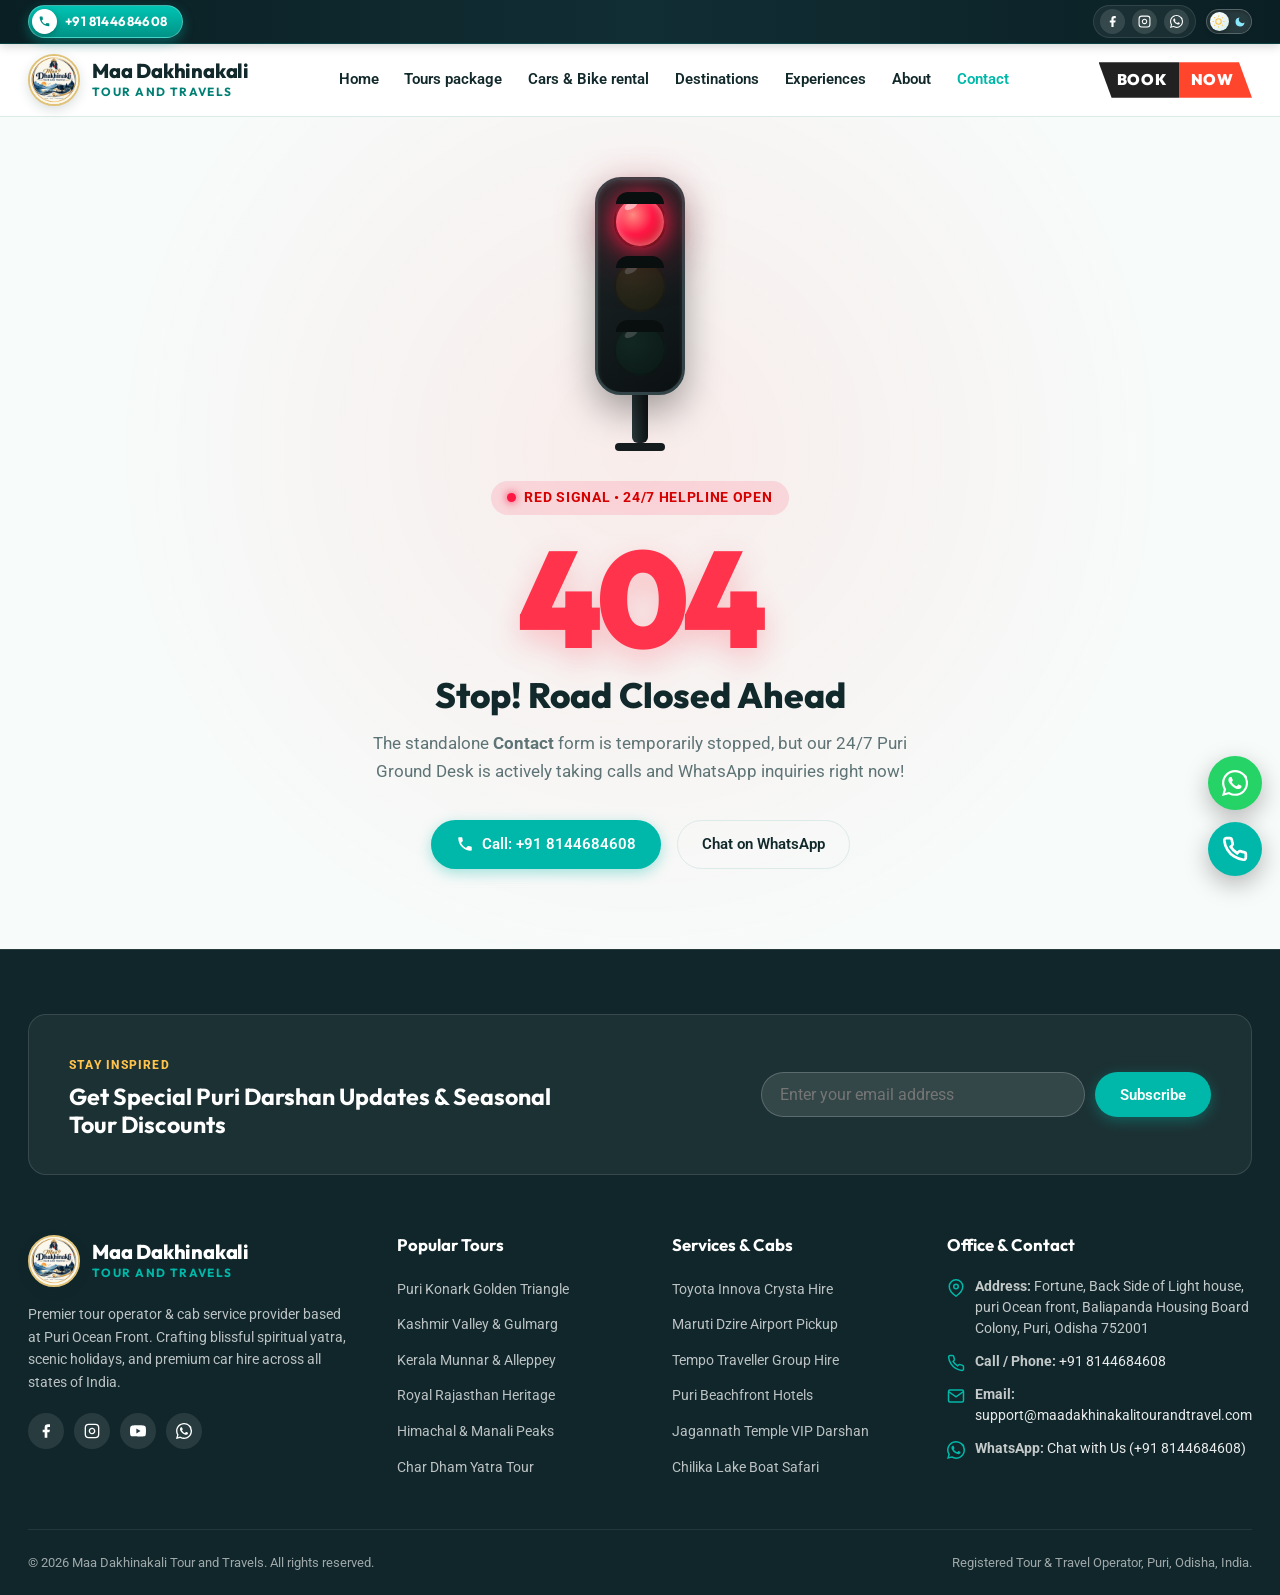
<file: contact.html>
<!DOCTYPE html>
<html lang="en">

<head>
  <meta charset="UTF-8">
  <meta name="viewport" content="width=device-width, initial-scale=1.0">
  <title>Contact Us - Maa Dakhinakali Tour and Travels</title>
  <meta name="description"
    content="Contact Maa Dakhinakali Tour and Travels in Puri, Odisha. Call +91 8144684608 or chat via WhatsApp for custom bookings.">
  <link rel="icon" type="image/png" href="assets/images/logo.png">
  <link rel="stylesheet" href="css/main.css">
  <script>
    (function(){try{var s=localStorage.getItem('md-theme');var p=window.matchMedia&&window.matchMedia('(prefers-color-scheme: dark)').matches;if(s==='dark'||(!s&&p)){document.documentElement.classList.add('dark-theme');}}catch(e){}})();
  </script>
</head>

<body>

  <!-- ==================== TOPBAR ==================== -->
  <aside class="site-topbar">
    <div class="site-topbar__inner tripper-container">
      <div class="site-topbar__contact">
        <a class="site-topbar__item site-topbar__call ref-contact-btn ref-contact-btn--call" href="tel:8144684608" title="Call: +91 8144684608">
          <span class="site-topbar__call-icon" aria-hidden="true">
            <svg viewBox="0 0 24 24" fill="currentColor">
              <path d="M20.01 15.38c-1.23 0-2.42-.2-3.53-.56a.977.977 0 0 0-1.01.24l-2.2 2.2a15.05 15.05 0 0 1-6.59-6.59l2.2-2.21a.96.96 0 0 0 .25-1A11.36 11.36 0 0 1 8.57 3.9c0-.55-.45-1-1-1H4.01c-.55 0-1 .45-1 1 0 9.39 7.63 17.02 17 17.02.55 0 1-.45 1-1v-3.54c0-.55-.45-1-1-1z"/>
            </svg>
          </span>
          <span class="site-topbar__call-txt"><strong>+91 8144684608</strong></span>
        </a>
      </div>

      <div class="site-topbar__aside">
        <div class="site-topbar__social">
          <a class="soc soc--fb" href="https://facebook.com/maadakhinakalitourandtravel" target="_blank" rel="noopener" aria-label="Facebook">
            <svg viewBox="0 0 24 24" fill="currentColor"><path d="M18 2h-3a5 5 0 0 0-5 5v3H7v4h3v8h4v-8h3l1-4h-4V7a1 1 0 0 1 1-1h3z" /></svg>
          </a>
          <a class="soc soc--ig" href="https://instagram.com/maadakhinakalitourandtravel" target="_blank" rel="noopener" aria-label="Instagram">
            <svg viewBox="0 0 24 24" fill="none" stroke="currentColor" stroke-width="2"><rect x="2" y="2" width="20" height="20" rx="5" ry="5" /><path d="M16 11.37A4 4 0 1 1 12.63 8 4 4 0 0 1 16 11.37z" /><line x1="17.5" y1="6.5" x2="17.51" y2="6.5" /></svg>
          </a>
          <a class="soc soc--wa" href="https://wa.me/918144684608" target="_blank" rel="noopener" aria-label="WhatsApp">
            <svg viewBox="0 0 24 24" fill="currentColor"><path d="M20.52 3.48A11.93 11.93 0 0 0 12.04 0C5.43 0 .07 5.37.07 11.98c0 2.11.55 4.17 1.6 5.99L0 24l6.21-1.63a11.97 11.97 0 0 0 5.83 1.51h.01c6.61 0 11.97-5.37 11.97-11.98 0-3.2-.1.25-1.25-6.42zM12.04 21.87h-.01a9.92 9.92 0 0 1-5.06-1.39l-.36-.22-3.76.99 1-3.66-.24-.38a9.94 9.94 0 0 1-1.52-5.23c0-5.5 4.47-9.97 9.97-9.97 2.66 0 5.17 1.04 7.05 2.92a9.94 9.94 0 0 1 2.92 7.05c0 5.5-4.47 9.97-9.97 9.97zm5.46-7.46c-.3-.15-1.77-.87-2.04-.97-.27-.1-.47-.15-.67.15-.2.3-.77.97-.94 1.17-.17.2-.35.22-.65.07-.3-.15-1.27-.47-2.42-1.5-.9-.8-1.5-1.78-1.67-2.08-.17-.3-.02-.46.13-.61.13-.13.3-.35.45-.52.15-.17.2-.3.3-.5.1-.2.05-.37-.02-.52-.08-.15-.67-1.62-.92-2.22-.25-.58-.5-.5-.68-.51h-.58c-.2 0-.52.07-.8.37-.27.3-1.05 1.02-1.05 2.5s1.07 2.9 1.22 3.1c.15.2 2.1 3.2 5.08 4.49.71.31 1.26.49 1.69.63.71.23 1.36.2 1.87.12.57-.08 1.77-.72 2.02-1.42.25-.7.25-1.3.17-1.42-.07-.12-.27-.2-.57-.35z" /></svg>
          </a>
        </div>

        <button class="topbar-theme-toggle" id="themeToggle" type="button" aria-label="Toggle Dark / Light Mode">
          <span class="theme-toggle__track">
            <span class="theme-toggle__icon theme-toggle__icon--sun" aria-hidden="true">
              <svg viewBox="0 0 24 24" fill="none" stroke="currentColor" stroke-width="2"><circle cx="12" cy="12" r="5"></circle><line x1="12" y1="1" x2="12" y2="3"></line><line x1="12" y1="21" x2="12" y2="23"></line><line x1="4.22" y1="4.22" x2="5.64" y2="5.64"></line><line x1="18.36" y1="18.36" x2="19.78" y2="19.78"></line><line x1="1" y1="12" x2="3" y2="12"></line><line x1="21" y1="12" x2="23" y2="12"></line><line x1="4.22" y1="19.78" x2="5.64" y2="18.36"></line><line x1="18.36" y1="5.64" x2="19.78" y2="4.22"></line></svg>
            </span>
            <span class="theme-toggle__knob"></span>
            <span class="theme-toggle__icon theme-toggle__icon--moon" aria-hidden="true">
              <svg viewBox="0 0 24 24" fill="currentColor"><path d="M21 12.79A9 9 0 1 1 11.21 3 7 7 0 0 0 21 12.79z"></path></svg>
            </span>
          </span>
        </button>
      </div>
    </div>
  </aside>

  <!-- ==================== MAIN HEADER ==================== -->
  <header class="site-header" id="masthead">
    <div class="site-header__inner tripper-container">
      <a class="site-branding" href="index.html" title="Maa Dakhinakali Tour and Travels">
        <div class="site-branding__logo-wrap">
          <img class="site-branding__logo-img" src="assets/images/logo.png" alt="Maa Dakhinakali Logo">
        </div>
        <div class="site-branding__text">
          <span class="site-branding__title">Maa Dakhinakali</span>
          <span class="site-branding__tagline">Tour and Travels</span>
        </div>
      </a>

      <nav class="main-navigation" id="site-navigation" aria-label="Primary Navigation">
        <ul class="primary-menu">
          <li><a href="index.html">Home</a></li>
          <li><a href="tours.html">Tours package</a></li>
          <li><a href="cars.html">Cars &amp; Bike rental</a></li>
          <li><a href="destinations.html">Destinations</a></li>
          <li><a href="experiences.html">Experiences</a></li>
          <li><a href="about.html">About</a></li>
          <li class="current"><a href="contact.html">Contact</a></li>
        </ul>
      </nav>

      <div class="site-header__actions">
        <button class="nav-book-split" onclick="window.location.href='index.html#contact'" aria-label="Book Now">
          <span class="nav-book-split__part nav-book-split__book">BOOK</span>
          <span class="nav-book-split__part nav-book-split__now">NOW</span>
        </button>
        <button class="menu-toggle" aria-label="Toggle navigation" aria-expanded="false">
          <svg viewBox="0 0 24 24" fill="none" stroke="currentColor" stroke-width="2"><line x1="3" y1="12" x2="21" y2="12" /><line x1="3" y1="6" x2="21" y2="6" /><line x1="3" y1="18" x2="21" y2="18" /></svg>
        </button>
      </div>
    </div>
  </header>

  <!-- ==================== 404 MIDDLE ERROR WITH RED TRAFFIC LIGHT ==================== -->
  <main class="error-hero">
    <div class="error-hero__inner tripper-container">

      <!-- Realistic Traffic Light (Red Light Active) -->
      <div class="traffic-light-wrap" aria-hidden="true">
        <div class="traffic-light">
          <!-- Red Lamp (Glowing & Active) -->
          <div class="traffic-light__unit">
            <span class="traffic-light__visor"></span>
            <div class="traffic-light__lamp traffic-light__lamp--red"></div>
          </div>
          <!-- Yellow Lamp (Off) -->
          <div class="traffic-light__unit">
            <span class="traffic-light__visor"></span>
            <div class="traffic-light__lamp traffic-light__lamp--yellow"></div>
          </div>
          <!-- Green Lamp (Off) -->
          <div class="traffic-light__unit">
            <span class="traffic-light__visor"></span>
            <div class="traffic-light__lamp traffic-light__lamp--green"></div>
          </div>
        </div>
        <div class="traffic-light__pole"></div>
        <div class="traffic-light__base"></div>
      </div>

      <span class="error-badge">
        <span class="error-badge__dot"></span>
        Red Signal • 24/7 Helpline Open
      </span>

      <h1 class="error-code">404</h1>
      <h2 class="error-title">Stop! Road Closed Ahead</h2>
      <p class="error-desc">
        The standalone <strong>Contact</strong> form is temporarily stopped, but our 24/7 Puri Ground Desk is actively taking calls and WhatsApp inquiries right now!
      </p>

      <div class="error-actions">
        <a href="tel:8144684608" class="tripper-btn tripper-btn--primary">
          <svg width="18" height="18" viewBox="0 0 24 24" fill="currentColor">
            <path d="M20.01 15.38c-1.23 0-2.42-.2-3.53-.56a.977.977 0 0 0-1.01.24l-2.2 2.2a15.05 15.05 0 0 1-6.59-6.59l2.2-2.21a.96.96 0 0 0 .25-1A11.36 11.36 0 0 1 8.57 3.9c0-.55-.45-1-1-1H4.01c-.55 0-1 .45-1 1 0 9.39 7.63 17.02 17 17.02.55 0 1-.45 1-1v-3.54c0-.55-.45-1-1-1z"/>
          </svg>
          <span>Call: +91 8144684608</span>
        </a>
        <a href="https://wa.me/918144684608" target="_blank" rel="noopener" class="tripper-btn tripper-btn--outline">
          <span>Chat on WhatsApp</span>
        </a>
      </div>

    </div>
  </main>

  <!-- ==================== FOOTER ==================== -->
  <footer class="site-footer" id="contact">
    <div class="tripper-container">

      <!-- Newsletter Box -->
      <div class="site-footer__newsletter">
        <div class="site-footer__news-copy">
          <span class="site-footer__news-eyebrow">Stay Inspired</span>
          <h3>Get Special Puri Darshan Updates &amp; Seasonal Tour Discounts</h3>
        </div>
        <form class="site-footer__news-form" data-subscribe-form>
          <input type="email" id="footer-subscribe" placeholder="Enter your email address" required>
          <button type="submit" class="tripper-btn tripper-btn--primary">Subscribe</button>
        </form>
      </div>

      <!-- Main Footer Columns -->
      <div class="site-footer__main">
        <!-- Col 1: Brand & Bio -->
        <div class="site-footer__brand">
          <a class="site-branding" href="index.html#page" title="Maa Dakhinakali Tour and Travels">
            <div class="site-branding__logo-wrap">
              <img class="site-branding__logo-img" src="assets/images/logo.png"
                alt="Maa Dakhinakali Tour and Travels Logo">
            </div>
            <div class="site-branding__text">
              <span class="site-branding__title" style="color:#fff;">Maa Dakhinakali</span>
              <span class="site-branding__tagline" style="color:var(--tripper-color-primary);">Tour and Travels</span>
            </div>
          </a>
          <p class="site-footer__blurb">Premier tour operator &amp; cab service provider based at Puri Ocean Front.
            Crafting blissful spiritual yatra, scenic holidays, and premium car hire across all states of India.</p>

          <div class="site-footer__social">
            <a class="soc" href="https://facebook.com/maadakhinakalitourandtravel" target="_blank" rel="noopener"
              aria-label="Facebook">
              <svg viewBox="0 0 24 24" fill="currentColor">
                <path d="M18 2h-3a5 5 0 0 0-5 5v3H7v4h3v8h4v-8h3l1-4h-4V7a1 1 0 0 1 1-1h3z" />
              </svg>
            </a>
            <a class="soc" href="https://instagram.com/maadakhinakalitourandtravel" target="_blank" rel="noopener"
              aria-label="Instagram">
              <svg viewBox="0 0 24 24" fill="none" stroke="currentColor" stroke-width="2">
                <rect x="2" y="2" width="20" height="20" rx="5" ry="5" />
                <path d="M16 11.37A4 4 0 1 1 12.63 8 4 4 0 0 1 16 11.37z" />
                <line x1="17.5" y1="6.5" x2="17.51" y2="6.5" />
              </svg>
            </a>
            <a class="soc soc--yt" href="https://youtube.com/@maadakhinakalitourandtravel" target="_blank" rel="noopener"
              aria-label="YouTube" title="YouTube">
              <svg viewBox="0 0 24 24" fill="currentColor">
                <path d="M23.498 6.186a3.016 3.016 0 0 0-2.122-2.136C19.505 3.545 12 3.545 12 3.545s-7.505 0-9.377.505A3.017 3.017 0 0 0 .502 6.186C0 8.07 0 12 0 12s0 3.93.502 5.814a3.016 3.016 0 0 0 2.122 2.136c1.871.505 9.376.505 9.376.505s7.505 0 9.377-.505a3.015 3.015 0 0 0 2.122-2.136C24 15.93 24 12 24 12s0-3.93-.502-5.814zM9.545 15.568V8.432L15.818 12l-6.273 3.568z"/>
              </svg>
            </a>
            <a class="soc" href="https://wa.me/918144684608" target="_blank" rel="noopener" aria-label="WhatsApp">
              <svg viewBox="0 0 24 24" fill="currentColor">
                <path
                  d="M20.52 3.48A11.93 11.93 0 0 0 12.04 0C5.43 0 .07 5.37.07 11.98c0 2.11.55 4.17 1.6 5.99L0 24l6.21-1.63a11.97 11.97 0 0 0 5.83 1.51h.01c6.61 0 11.97-5.37 11.97-11.98 0-3.2-.1.25-1.25-6.42zM12.04 21.87h-.01a9.92 9.92 0 0 1-5.06-1.39l-.36-.22-3.76.99 1-3.66-.24-.38a9.94 9.94 0 0 1-1.52-5.23c0-5.5 4.47-9.97 9.97-9.97 2.66 0 5.17 1.04 7.05 2.92a9.94 9.94 0 0 1 2.92 7.05c0 5.5-4.47 9.97-9.97 9.97zm5.46-7.46c-.3-.15-1.77-.87-2.04-.97-.27-.1-.47-.15-.67.15-.2.3-.77.97-.94 1.17-.17.2-.35.22-.65.07-.3-.15-1.27-.47-2.42-1.5-.9-.8-1.5-1.78-1.67-2.08-.17-.3-.02-.46.13-.61.13-.13.3-.35.45-.52.15-.17.2-.3.3-.5.1-.2.05-.37-.02-.52-.08-.15-.67-1.62-.92-2.22-.25-.58-.5-.5-.68-.51h-.58c-.2 0-.52.07-.8.37-.27.3-1.05 1.02-1.05 2.5s1.07 2.9 1.22 3.1c.15.2 2.1 3.2 5.08 4.49.71.31 1.26.49 1.69.63.71.23 1.36.2 1.87.12.57-.08 1.77-.72 2.02-1.42.25-.7.25-1.3.17-1.42-.07-.12-.27-.2-.57-.35z" />
              </svg>
            </a>
          </div>
        </div>

        <!-- Col 2: Top Tours -->
        <div class="site-footer__col">
          <h4>Popular Tours</h4>
          <ul class="flinks">
            <li><a href="index.html#tours" data-book data-title="Puri - Konark - Chilika Tour">Puri Konark Golden Triangle</a>
            </li>
            <li><a href="index.html#tours" data-book data-title="Kashmir 6D/5N Holiday">Kashmir Valley &amp; Gulmarg</a></li>
            <li><a href="index.html#tours" data-book data-title="Kerala Backwaters Tour">Kerala Munnar &amp; Alleppey</a></li>
            <li><a href="index.html#tours" data-book data-title="Rajasthan Royal Tour">Royal Rajasthan Heritage</a></li>
            <li><a href="index.html#tours" data-book data-title="Himachal Manali Tour">Himachal &amp; Manali Peaks</a></li>
            <li><a href="index.html#tours" data-book data-title="Char Dham Yatra Package">Char Dham Yatra Tour</a></li>
          </ul>
        </div>

        <!-- Col 3: Services -->
        <div class="site-footer__col">
          <h4>Services &amp; Cabs</h4>
          <ul class="flinks">
            <li><a href="index.html#cars" data-book data-title="Innova Crysta Rental">Toyota Innova Crysta Hire</a></li>
            <li><a href="index.html#cars" data-book data-title="Dzire AC Cab Hire">Maruti Dzire Airport Pickup</a></li>
            <li><a href="index.html#cars" data-book data-title="Tempo Traveller Rental">Tempo Traveller Group Hire</a></li>
            <li><a href="index.html#hotels">Puri Beachfront Hotels</a></li>
            <li><a href="index.html#experiences" data-book data-title="Puri VIP Darshan">Jagannath Temple VIP Darshan</a></li>
            <li><a href="index.html#experiences" data-book data-title="Chilika Dolphin Tour">Chilika Lake Boat Safari</a></li>
          </ul>
        </div>

        <!-- Col 4: Contact Info (Exact User Specifications) -->
        <div class="site-footer__col site-footer__contact">
          <h4>Office &amp; Contact</h4>
          <div class="site-footer__contact-line">
            <svg viewBox="0 0 24 24" fill="none" stroke="currentColor" stroke-width="2">
              <path d="M21 10c0 7-9 13-9 13s-9-6-9-13a9 9 0 0 1 18 0z" />
              <circle cx="12" cy="10" r="3" />
            </svg>
            <span><strong>Address:</strong> Fortune, Back Side of Light house, puri Ocean front, Baliapanda Housing
              Board Colony, Puri, Odisha 752001</span>
          </div>

          <div class="site-footer__contact-line">
            <svg viewBox="0 0 24 24" fill="none" stroke="currentColor" stroke-width="2">
              <path
                d="M22 16.92v3a2 2 0 0 1-2.18 2 19.79 19.79 0 0 1-8.63-3.07 19.5 19.5 0 0 1-6-6 19.79 19.79 0 0 1-3.07-8.67A2 2 0 0 1 4.11 2h3a2 2 0 0 1 2 1.72 12.84 12.84 0 0 0 .7 2.81 2 2 0 0 1-.45 2.11L8.09 9.91a16 16 0 0 0 6 6l1.27-1.27a2 2 0 0 1 2.11-.45 12.84 12.84 0 0 0 2.81.7A2 2 0 0 1 22 16.92z" />
            </svg>
            <span><strong>Call / Phone:</strong> <a href="tel:8144684608">+91 8144684608</a></span>
          </div>

          <div class="site-footer__contact-line">
            <svg viewBox="0 0 24 24" fill="none" stroke="currentColor" stroke-width="2">
              <path d="M4 4h16c1.1 0 2 .9 2 2v12c0 1.1-.9 2-2 2H4c-1.1 0-2-.9-2-2V6c0-1.1.9-2 2-2z" />
              <polyline points="22,6 12,13 2,6" />
            </svg>
            <span><strong>Email:</strong> <a
                href="mailto:support@maadakhinakalitourandtravel.com">support@maadakhinakalitourandtravel.com</a></span>
          </div>

          <div class="site-footer__contact-line">
            <svg viewBox="0 0 24 24" fill="currentColor">
              <path
                d="M20.52 3.48A11.93 11.93 0 0 0 12.04 0C5.43 0 .07 5.37.07 11.98c0 2.11.55 4.17 1.6 5.99L0 24l6.21-1.63a11.97 11.97 0 0 0 5.83 1.51h.01c6.61 0 11.97-5.37 11.97-11.98 0-3.2-.1.25-1.25-6.42zM12.04 21.87h-.01a9.92 9.92 0 0 1-5.06-1.39l-.36-.22-3.76.99 1-3.66-.24-.38a9.94 9.94 0 0 1-1.52-5.23c0-5.5 4.47-9.97 9.97-9.97 2.66 0 5.17 1.04 7.05 2.92a9.94 9.94 0 0 1 2.92 7.05c0 5.5-4.47 9.97-9.97 9.97zm5.46-7.46c-.3-.15-1.77-.87-2.04-.97-.27-.1-.47-.15-.67.15-.2.3-.77.97-.94 1.17-.17.2-.35.22-.65.07-.3-.15-1.27-.47-2.42-1.5-.9-.8-1.5-1.78-1.67-2.08-.17-.3-.02-.46.13-.61.13-.13.3-.35.45-.52.15-.17.2-.3.3-.5.1-.2.05-.37-.02-.52-.08-.15-.67-1.62-.92-2.22-.25-.58-.5-.5-.68-.51h-.58c-.2 0-.52.07-.8.37-.27.3-1.05 1.02-1.05 2.5s1.07 2.9 1.22 3.1c.15.2 2.1 3.2 5.08 4.49.71.31 1.26.49 1.69.63.71.23 1.36.2 1.87.12.57-.08 1.77-.72 2.02-1.42.25-.7.25-1.3.17-1.42-.07-.12-.27-.2-.57-.35z" />
            </svg>
            <span><strong>WhatsApp:</strong> <a href="https://wa.me/918144684608" target="_blank" rel="noopener">Chat
                with Us (+91 8144684608)</a></span>
          </div>
        </div>

      </div>

      <!-- Bottom Copyright -->
      <div class="site-footer__bottom">
        <span>&copy; 2026 Maa Dakhinakali Tour and Travels. All rights reserved.</span>
        <span>Registered Tour &amp; Travel Operator, Puri, Odisha, India.</span>
      </div>

    </div>
  </footer>

  <!-- Floating Contact Buttons -->
  <div class="floating-actions">
    <a class="floating-btn floating-btn--whatsapp" href="https://wa.me/918144684608" target="_blank" rel="noopener" aria-label="WhatsApp">
      <svg viewBox="0 0 24 24" fill="currentColor"><path d="M20.52 3.48A11.93 11.93 0 0 0 12.04 0C5.43 0 .07 5.37.07 11.98c0 2.11.55 4.17 1.6 5.99L0 24l6.21-1.63a11.97 11.97 0 0 0 5.83 1.51h.01c6.61 0 11.97-5.37 11.97-11.98 0-3.2-.1.25-1.25-6.42zM12.04 21.87h-.01a9.92 9.92 0 0 1-5.06-1.39l-.36-.22-3.76.99 1-3.66-.24-.38a9.94 9.94 0 0 1-1.52-5.23c0-5.5 4.47-9.97 9.97-9.97 2.66 0 5.17 1.04 7.05 2.92a9.94 9.94 0 0 1 2.92 7.05c0 5.5-4.47 9.97-9.97 9.97zm5.46-7.46c-.3-.15-1.77-.87-2.04-.97-.27-.1-.47-.15-.67.15-.2.3-.77.97-.94 1.17-.17.2-.35.22-.65.07-.3-.15-1.27-.47-2.42-1.5-.9-.8-1.5-1.78-1.67-2.08-.17-.3-.02-.46.13-.61.13-.13.3-.35.45-.52.15-.17.2-.3.3-.5.1-.2.05-.37-.02-.52-.08-.15-.67-1.62-.92-2.22-.25-.58-.5-.5-.68-.51h-.58c-.2 0-.52.07-.8.37-.27.3-1.05 1.02-1.05 2.5s1.07 2.9 1.22 3.1c.15.2 2.1 3.2 5.08 4.49.71.31 1.26.49 1.69.63.71.23 1.36.2 1.87.12.57-.08 1.77-.72 2.02-1.42.25-.7.25-1.3.17-1.42-.07-.12-.27-.2-.57-.35z" /></svg>
      <span>WhatsApp</span>
    </a>
    <a class="floating-btn floating-btn--call" href="tel:8144684608" aria-label="Call Now">
      <svg viewBox="0 0 24 24" fill="none" stroke="currentColor" stroke-width="2.5"><path d="M22 16.92v3a2 2 0 0 1-2.18 2 19.79 19.79 0 0 1-8.63-3.07 19.5 19.5 0 0 1-6-6 19.79 19.79 0 0 1-3.07-8.67A2 2 0 0 1 4.11 2h3a2 2 0 0 1 2 1.72 12.84 12.84 0 0 0 .7 2.81 2 2 0 0 1-.45 2.11L8.09 9.91a16 16 0 0 0 6 6l1.27-1.27a2 2 0 0 1 2.11-.45 12.84 12.84 0 0 0 2.81.7A2 2 0 0 1 22 16.92z" /></svg>
      <span>Call</span>
    </a>
  </div>

  <script src="js/main.js"></script>
</body>

</html>
</file>
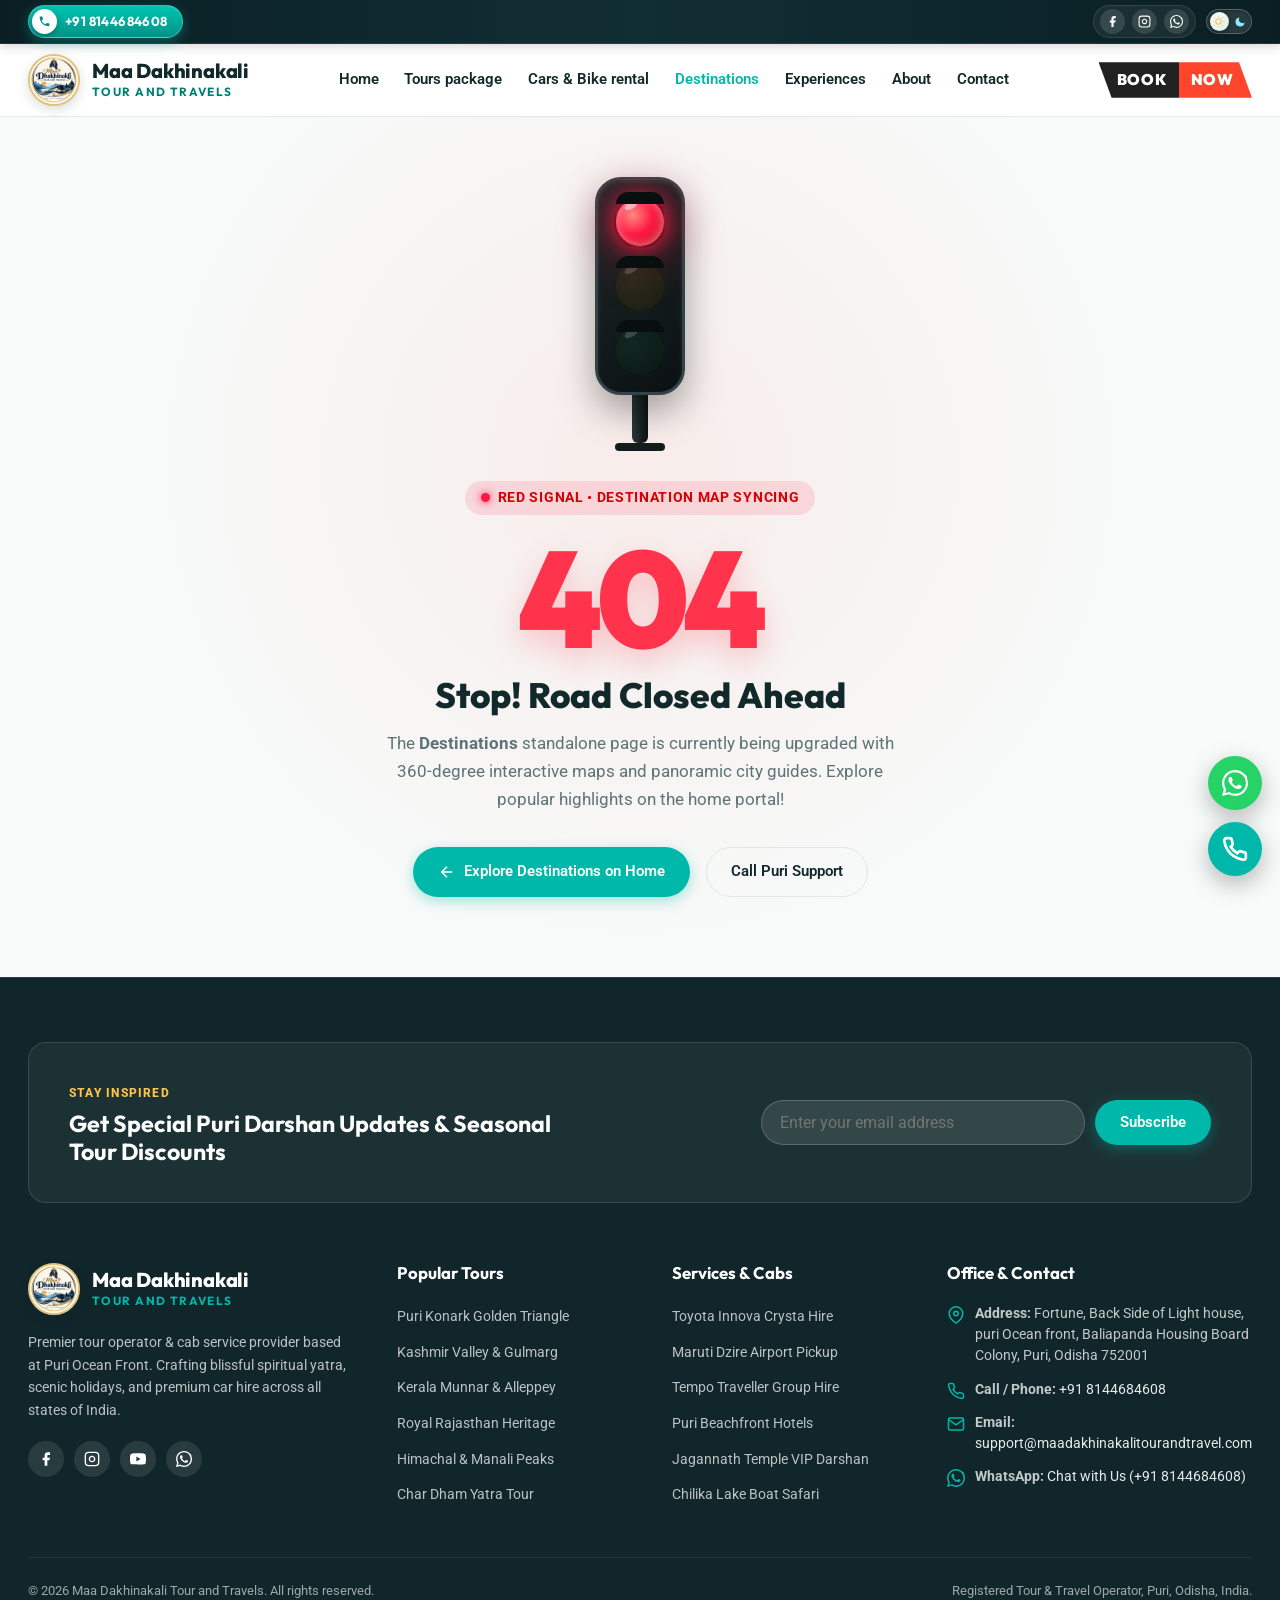
<file: destinations.html>
<!DOCTYPE html>
<html lang="en">

<head>
  <meta charset="UTF-8">
  <meta name="viewport" content="width=device-width, initial-scale=1.0">
  <title>Destinations - Maa Dakhinakali Tour and Travels</title>
  <meta name="description"
    content="Discover top tourist destinations across India and Odisha with Maa Dakhinakali Tour and Travels.">
  <link rel="icon" type="image/png" href="assets/images/logo.png">
  <link rel="stylesheet" href="css/main.css">
  <script>
    (function(){try{var s=localStorage.getItem('md-theme');var p=window.matchMedia&&window.matchMedia('(prefers-color-scheme: dark)').matches;if(s==='dark'||(!s&&p)){document.documentElement.classList.add('dark-theme');}}catch(e){}})();
  </script>
</head>

<body>

  <!-- ==================== TOPBAR ==================== -->
  <aside class="site-topbar">
    <div class="site-topbar__inner tripper-container">
      <div class="site-topbar__contact">
        <a class="site-topbar__item site-topbar__call ref-contact-btn ref-contact-btn--call" href="tel:8144684608" title="Call: +91 8144684608">
          <span class="site-topbar__call-icon" aria-hidden="true">
            <svg viewBox="0 0 24 24" fill="currentColor">
              <path d="M20.01 15.38c-1.23 0-2.42-.2-3.53-.56a.977.977 0 0 0-1.01.24l-2.2 2.2a15.05 15.05 0 0 1-6.59-6.59l2.2-2.21a.96.96 0 0 0 .25-1A11.36 11.36 0 0 1 8.57 3.9c0-.55-.45-1-1-1H4.01c-.55 0-1 .45-1 1 0 9.39 7.63 17.02 17 17.02.55 0 1-.45 1-1v-3.54c0-.55-.45-1-1-1z"/>
            </svg>
          </span>
          <span class="site-topbar__call-txt"><strong>+91 8144684608</strong></span>
        </a>
      </div>

      <div class="site-topbar__aside">
        <div class="site-topbar__social">
          <a class="soc soc--fb" href="https://facebook.com/maadakhinakalitourandtravel" target="_blank" rel="noopener" aria-label="Facebook">
            <svg viewBox="0 0 24 24" fill="currentColor"><path d="M18 2h-3a5 5 0 0 0-5 5v3H7v4h3v8h4v-8h3l1-4h-4V7a1 1 0 0 1 1-1h3z" /></svg>
          </a>
          <a class="soc soc--ig" href="https://instagram.com/maadakhinakalitourandtravel" target="_blank" rel="noopener" aria-label="Instagram">
            <svg viewBox="0 0 24 24" fill="none" stroke="currentColor" stroke-width="2"><rect x="2" y="2" width="20" height="20" rx="5" ry="5" /><path d="M16 11.37A4 4 0 1 1 12.63 8 4 4 0 0 1 16 11.37z" /><line x1="17.5" y1="6.5" x2="17.51" y2="6.5" /></svg>
          </a>
          <a class="soc soc--wa" href="https://wa.me/918144684608" target="_blank" rel="noopener" aria-label="WhatsApp">
            <svg viewBox="0 0 24 24" fill="currentColor"><path d="M20.52 3.48A11.93 11.93 0 0 0 12.04 0C5.43 0 .07 5.37.07 11.98c0 2.11.55 4.17 1.6 5.99L0 24l6.21-1.63a11.97 11.97 0 0 0 5.83 1.51h.01c6.61 0 11.97-5.37 11.97-11.98 0-3.2-.1.25-1.25-6.42zM12.04 21.87h-.01a9.92 9.92 0 0 1-5.06-1.39l-.36-.22-3.76.99 1-3.66-.24-.38a9.94 9.94 0 0 1-1.52-5.23c0-5.5 4.47-9.97 9.97-9.97 2.66 0 5.17 1.04 7.05 2.92a9.94 9.94 0 0 1 2.92 7.05c0 5.5-4.47 9.97-9.97 9.97zm5.46-7.46c-.3-.15-1.77-.87-2.04-.97-.27-.1-.47-.15-.67.15-.2.3-.77.97-.94 1.17-.17.2-.35.22-.65.07-.3-.15-1.27-.47-2.42-1.5-.9-.8-1.5-1.78-1.67-2.08-.17-.3-.02-.46.13-.61.13-.13.3-.35.45-.52.15-.17.2-.3.3-.5.1-.2.05-.37-.02-.52-.08-.15-.67-1.62-.92-2.22-.25-.58-.5-.5-.68-.51h-.58c-.2 0-.52.07-.8.37-.27.3-1.05 1.02-1.05 2.5s1.07 2.9 1.22 3.1c.15.2 2.1 3.2 5.08 4.49.71.31 1.26.49 1.69.63.71.23 1.36.2 1.87.12.57-.08 1.77-.72 2.02-1.42.25-.7.25-1.3.17-1.42-.07-.12-.27-.2-.57-.35z" /></svg>
          </a>
        </div>

        <button class="topbar-theme-toggle" id="themeToggle" type="button" aria-label="Toggle Dark / Light Mode">
          <span class="theme-toggle__track">
            <span class="theme-toggle__icon theme-toggle__icon--sun" aria-hidden="true">
              <svg viewBox="0 0 24 24" fill="none" stroke="currentColor" stroke-width="2"><circle cx="12" cy="12" r="5"></circle><line x1="12" y1="1" x2="12" y2="3"></line><line x1="12" y1="21" x2="12" y2="23"></line><line x1="4.22" y1="4.22" x2="5.64" y2="5.64"></line><line x1="18.36" y1="18.36" x2="19.78" y2="19.78"></line><line x1="1" y1="12" x2="3" y2="12"></line><line x1="21" y1="12" x2="23" y2="12"></line><line x1="4.22" y1="19.78" x2="5.64" y2="18.36"></line><line x1="18.36" y1="5.64" x2="19.78" y2="4.22"></line></svg>
            </span>
            <span class="theme-toggle__knob"></span>
            <span class="theme-toggle__icon theme-toggle__icon--moon" aria-hidden="true">
              <svg viewBox="0 0 24 24" fill="currentColor"><path d="M21 12.79A9 9 0 1 1 11.21 3 7 7 0 0 0 21 12.79z"></path></svg>
            </span>
          </span>
        </button>
      </div>
    </div>
  </aside>

  <!-- ==================== MAIN HEADER ==================== -->
  <header class="site-header" id="masthead">
    <div class="site-header__inner tripper-container">
      <a class="site-branding" href="index.html" title="Maa Dakhinakali Tour and Travels">
        <div class="site-branding__logo-wrap">
          <img class="site-branding__logo-img" src="assets/images/logo.png" alt="Maa Dakhinakali Logo">
        </div>
        <div class="site-branding__text">
          <span class="site-branding__title">Maa Dakhinakali</span>
          <span class="site-branding__tagline">Tour and Travels</span>
        </div>
      </a>

      <nav class="main-navigation" id="site-navigation" aria-label="Primary Navigation">
        <ul class="primary-menu">
          <li><a href="index.html">Home</a></li>
          <li><a href="tours.html">Tours package</a></li>
          <li><a href="cars.html">Cars &amp; Bike rental</a></li>
          <li class="current"><a href="destinations.html">Destinations</a></li>
          <li><a href="experiences.html">Experiences</a></li>
          <li><a href="about.html">About</a></li>
          <li><a href="contact.html">Contact</a></li>
        </ul>
      </nav>

      <div class="site-header__actions">
        <button class="nav-book-split" onclick="window.location.href='index.html#destinations'" aria-label="Book Now">
          <span class="nav-book-split__part nav-book-split__book">BOOK</span>
          <span class="nav-book-split__part nav-book-split__now">NOW</span>
        </button>
        <button class="menu-toggle" aria-label="Toggle navigation" aria-expanded="false">
          <svg viewBox="0 0 24 24" fill="none" stroke="currentColor" stroke-width="2"><line x1="3" y1="12" x2="21" y2="12" /><line x1="3" y1="6" x2="21" y2="6" /><line x1="3" y1="18" x2="21" y2="18" /></svg>
        </button>
      </div>
    </div>
  </header>

  <!-- ==================== 404 MIDDLE ERROR WITH RED TRAFFIC LIGHT ==================== -->
  <main class="error-hero">
    <div class="error-hero__inner tripper-container">

      <!-- Realistic Traffic Light (Red Light Active) -->
      <div class="traffic-light-wrap" aria-hidden="true">
        <div class="traffic-light">
          <!-- Red Lamp (Glowing & Active) -->
          <div class="traffic-light__unit">
            <span class="traffic-light__visor"></span>
            <div class="traffic-light__lamp traffic-light__lamp--red"></div>
          </div>
          <!-- Yellow Lamp (Off) -->
          <div class="traffic-light__unit">
            <span class="traffic-light__visor"></span>
            <div class="traffic-light__lamp traffic-light__lamp--yellow"></div>
          </div>
          <!-- Green Lamp (Off) -->
          <div class="traffic-light__unit">
            <span class="traffic-light__visor"></span>
            <div class="traffic-light__lamp traffic-light__lamp--green"></div>
          </div>
        </div>
        <div class="traffic-light__pole"></div>
        <div class="traffic-light__base"></div>
      </div>

      <span class="error-badge">
        <span class="error-badge__dot"></span>
        Red Signal • Destination Map Syncing
      </span>

      <h1 class="error-code">404</h1>
      <h2 class="error-title">Stop! Road Closed Ahead</h2>
      <p class="error-desc">
        The <strong>Destinations</strong> standalone page is currently being upgraded with 360-degree interactive maps and panoramic city guides. Explore popular highlights on the home portal!
      </p>

      <div class="error-actions">
        <a href="index.html#destinations" class="tripper-btn tripper-btn--primary">
          <svg width="18" height="18" viewBox="0 0 24 24" fill="none" stroke="currentColor" stroke-width="2">
            <path d="M19 12H5M12 19l-7-7 7-7"/>
          </svg>
          <span>Explore Destinations on Home</span>
        </a>
        <a href="tel:8144684608" class="tripper-btn tripper-btn--outline">
          <span>Call Puri Support</span>
        </a>
      </div>

    </div>
  </main>

  <!-- ==================== FOOTER ==================== -->
  <footer class="site-footer" id="contact">
    <div class="tripper-container">

      <!-- Newsletter Box -->
      <div class="site-footer__newsletter">
        <div class="site-footer__news-copy">
          <span class="site-footer__news-eyebrow">Stay Inspired</span>
          <h3>Get Special Puri Darshan Updates &amp; Seasonal Tour Discounts</h3>
        </div>
        <form class="site-footer__news-form" data-subscribe-form>
          <input type="email" id="footer-subscribe" placeholder="Enter your email address" required>
          <button type="submit" class="tripper-btn tripper-btn--primary">Subscribe</button>
        </form>
      </div>

      <!-- Main Footer Columns -->
      <div class="site-footer__main">
        <!-- Col 1: Brand & Bio -->
        <div class="site-footer__brand">
          <a class="site-branding" href="index.html#page" title="Maa Dakhinakali Tour and Travels">
            <div class="site-branding__logo-wrap">
              <img class="site-branding__logo-img" src="assets/images/logo.png"
                alt="Maa Dakhinakali Tour and Travels Logo">
            </div>
            <div class="site-branding__text">
              <span class="site-branding__title" style="color:#fff;">Maa Dakhinakali</span>
              <span class="site-branding__tagline" style="color:var(--tripper-color-primary);">Tour and Travels</span>
            </div>
          </a>
          <p class="site-footer__blurb">Premier tour operator &amp; cab service provider based at Puri Ocean Front.
            Crafting blissful spiritual yatra, scenic holidays, and premium car hire across all states of India.</p>

          <div class="site-footer__social">
            <a class="soc" href="https://facebook.com/maadakhinakalitourandtravel" target="_blank" rel="noopener"
              aria-label="Facebook">
              <svg viewBox="0 0 24 24" fill="currentColor">
                <path d="M18 2h-3a5 5 0 0 0-5 5v3H7v4h3v8h4v-8h3l1-4h-4V7a1 1 0 0 1 1-1h3z" />
              </svg>
            </a>
            <a class="soc" href="https://instagram.com/maadakhinakalitourandtravel" target="_blank" rel="noopener"
              aria-label="Instagram">
              <svg viewBox="0 0 24 24" fill="none" stroke="currentColor" stroke-width="2">
                <rect x="2" y="2" width="20" height="20" rx="5" ry="5" />
                <path d="M16 11.37A4 4 0 1 1 12.63 8 4 4 0 0 1 16 11.37z" />
                <line x1="17.5" y1="6.5" x2="17.51" y2="6.5" />
              </svg>
            </a>
            <a class="soc soc--yt" href="https://youtube.com/@maadakhinakalitourandtravel" target="_blank" rel="noopener"
              aria-label="YouTube" title="YouTube">
              <svg viewBox="0 0 24 24" fill="currentColor">
                <path d="M23.498 6.186a3.016 3.016 0 0 0-2.122-2.136C19.505 3.545 12 3.545 12 3.545s-7.505 0-9.377.505A3.017 3.017 0 0 0 .502 6.186C0 8.07 0 12 0 12s0 3.93.502 5.814a3.016 3.016 0 0 0 2.122 2.136c1.871.505 9.376.505 9.376.505s7.505 0 9.377-.505a3.015 3.015 0 0 0 2.122-2.136C24 15.93 24 12 24 12s0-3.93-.502-5.814zM9.545 15.568V8.432L15.818 12l-6.273 3.568z"/>
              </svg>
            </a>
            <a class="soc" href="https://wa.me/918144684608" target="_blank" rel="noopener" aria-label="WhatsApp">
              <svg viewBox="0 0 24 24" fill="currentColor">
                <path
                  d="M20.52 3.48A11.93 11.93 0 0 0 12.04 0C5.43 0 .07 5.37.07 11.98c0 2.11.55 4.17 1.6 5.99L0 24l6.21-1.63a11.97 11.97 0 0 0 5.83 1.51h.01c6.61 0 11.97-5.37 11.97-11.98 0-3.2-.1.25-1.25-6.42zM12.04 21.87h-.01a9.92 9.92 0 0 1-5.06-1.39l-.36-.22-3.76.99 1-3.66-.24-.38a9.94 9.94 0 0 1-1.52-5.23c0-5.5 4.47-9.97 9.97-9.97 2.66 0 5.17 1.04 7.05 2.92a9.94 9.94 0 0 1 2.92 7.05c0 5.5-4.47 9.97-9.97 9.97zm5.46-7.46c-.3-.15-1.77-.87-2.04-.97-.27-.1-.47-.15-.67.15-.2.3-.77.97-.94 1.17-.17.2-.35.22-.65.07-.3-.15-1.27-.47-2.42-1.5-.9-.8-1.5-1.78-1.67-2.08-.17-.3-.02-.46.13-.61.13-.13.3-.35.45-.52.15-.17.2-.3.3-.5.1-.2.05-.37-.02-.52-.08-.15-.67-1.62-.92-2.22-.25-.58-.5-.5-.68-.51h-.58c-.2 0-.52.07-.8.37-.27.3-1.05 1.02-1.05 2.5s1.07 2.9 1.22 3.1c.15.2 2.1 3.2 5.08 4.49.71.31 1.26.49 1.69.63.71.23 1.36.2 1.87.12.57-.08 1.77-.72 2.02-1.42.25-.7.25-1.3.17-1.42-.07-.12-.27-.2-.57-.35z" />
              </svg>
            </a>
          </div>
        </div>

        <!-- Col 2: Top Tours -->
        <div class="site-footer__col">
          <h4>Popular Tours</h4>
          <ul class="flinks">
            <li><a href="index.html#tours" data-book data-title="Puri - Konark - Chilika Tour">Puri Konark Golden Triangle</a>
            </li>
            <li><a href="index.html#tours" data-book data-title="Kashmir 6D/5N Holiday">Kashmir Valley &amp; Gulmarg</a></li>
            <li><a href="index.html#tours" data-book data-title="Kerala Backwaters Tour">Kerala Munnar &amp; Alleppey</a></li>
            <li><a href="index.html#tours" data-book data-title="Rajasthan Royal Tour">Royal Rajasthan Heritage</a></li>
            <li><a href="index.html#tours" data-book data-title="Himachal Manali Tour">Himachal &amp; Manali Peaks</a></li>
            <li><a href="index.html#tours" data-book data-title="Char Dham Yatra Package">Char Dham Yatra Tour</a></li>
          </ul>
        </div>

        <!-- Col 3: Services -->
        <div class="site-footer__col">
          <h4>Services &amp; Cabs</h4>
          <ul class="flinks">
            <li><a href="index.html#cars" data-book data-title="Innova Crysta Rental">Toyota Innova Crysta Hire</a></li>
            <li><a href="index.html#cars" data-book data-title="Dzire AC Cab Hire">Maruti Dzire Airport Pickup</a></li>
            <li><a href="index.html#cars" data-book data-title="Tempo Traveller Rental">Tempo Traveller Group Hire</a></li>
            <li><a href="index.html#hotels">Puri Beachfront Hotels</a></li>
            <li><a href="index.html#experiences" data-book data-title="Puri VIP Darshan">Jagannath Temple VIP Darshan</a></li>
            <li><a href="index.html#experiences" data-book data-title="Chilika Dolphin Tour">Chilika Lake Boat Safari</a></li>
          </ul>
        </div>

        <!-- Col 4: Contact Info (Exact User Specifications) -->
        <div class="site-footer__col site-footer__contact">
          <h4>Office &amp; Contact</h4>
          <div class="site-footer__contact-line">
            <svg viewBox="0 0 24 24" fill="none" stroke="currentColor" stroke-width="2">
              <path d="M21 10c0 7-9 13-9 13s-9-6-9-13a9 9 0 0 1 18 0z" />
              <circle cx="12" cy="10" r="3" />
            </svg>
            <span><strong>Address:</strong> Fortune, Back Side of Light house, puri Ocean front, Baliapanda Housing
              Board Colony, Puri, Odisha 752001</span>
          </div>

          <div class="site-footer__contact-line">
            <svg viewBox="0 0 24 24" fill="none" stroke="currentColor" stroke-width="2">
              <path
                d="M22 16.92v3a2 2 0 0 1-2.18 2 19.79 19.79 0 0 1-8.63-3.07 19.5 19.5 0 0 1-6-6 19.79 19.79 0 0 1-3.07-8.67A2 2 0 0 1 4.11 2h3a2 2 0 0 1 2 1.72 12.84 12.84 0 0 0 .7 2.81 2 2 0 0 1-.45 2.11L8.09 9.91a16 16 0 0 0 6 6l1.27-1.27a2 2 0 0 1 2.11-.45 12.84 12.84 0 0 0 2.81.7A2 2 0 0 1 22 16.92z" />
            </svg>
            <span><strong>Call / Phone:</strong> <a href="tel:8144684608">+91 8144684608</a></span>
          </div>

          <div class="site-footer__contact-line">
            <svg viewBox="0 0 24 24" fill="none" stroke="currentColor" stroke-width="2">
              <path d="M4 4h16c1.1 0 2 .9 2 2v12c0 1.1-.9 2-2 2H4c-1.1 0-2-.9-2-2V6c0-1.1.9-2 2-2z" />
              <polyline points="22,6 12,13 2,6" />
            </svg>
            <span><strong>Email:</strong> <a
                href="mailto:support@maadakhinakalitourandtravel.com">support@maadakhinakalitourandtravel.com</a></span>
          </div>

          <div class="site-footer__contact-line">
            <svg viewBox="0 0 24 24" fill="currentColor">
              <path
                d="M20.52 3.48A11.93 11.93 0 0 0 12.04 0C5.43 0 .07 5.37.07 11.98c0 2.11.55 4.17 1.6 5.99L0 24l6.21-1.63a11.97 11.97 0 0 0 5.83 1.51h.01c6.61 0 11.97-5.37 11.97-11.98 0-3.2-.1.25-1.25-6.42zM12.04 21.87h-.01a9.92 9.92 0 0 1-5.06-1.39l-.36-.22-3.76.99 1-3.66-.24-.38a9.94 9.94 0 0 1-1.52-5.23c0-5.5 4.47-9.97 9.97-9.97 2.66 0 5.17 1.04 7.05 2.92a9.94 9.94 0 0 1 2.92 7.05c0 5.5-4.47 9.97-9.97 9.97zm5.46-7.46c-.3-.15-1.77-.87-2.04-.97-.27-.1-.47-.15-.67.15-.2.3-.77.97-.94 1.17-.17.2-.35.22-.65.07-.3-.15-1.27-.47-2.42-1.5-.9-.8-1.5-1.78-1.67-2.08-.17-.3-.02-.46.13-.61.13-.13.3-.35.45-.52.15-.17.2-.3.3-.5.1-.2.05-.37-.02-.52-.08-.15-.67-1.62-.92-2.22-.25-.58-.5-.5-.68-.51h-.58c-.2 0-.52.07-.8.37-.27.3-1.05 1.02-1.05 2.5s1.07 2.9 1.22 3.1c.15.2 2.1 3.2 5.08 4.49.71.31 1.26.49 1.69.63.71.23 1.36.2 1.87.12.57-.08 1.77-.72 2.02-1.42.25-.7.25-1.3.17-1.42-.07-.12-.27-.2-.57-.35z" />
            </svg>
            <span><strong>WhatsApp:</strong> <a href="https://wa.me/918144684608" target="_blank" rel="noopener">Chat
                with Us (+91 8144684608)</a></span>
          </div>
        </div>

      </div>

      <!-- Bottom Copyright -->
      <div class="site-footer__bottom">
        <span>&copy; 2026 Maa Dakhinakali Tour and Travels. All rights reserved.</span>
        <span>Registered Tour &amp; Travel Operator, Puri, Odisha, India.</span>
      </div>

    </div>
  </footer>

  <!-- Floating Contact Buttons -->
  <div class="floating-actions">
    <a class="floating-btn floating-btn--whatsapp" href="https://wa.me/918144684608" target="_blank" rel="noopener" aria-label="WhatsApp">
      <svg viewBox="0 0 24 24" fill="currentColor"><path d="M20.52 3.48A11.93 11.93 0 0 0 12.04 0C5.43 0 .07 5.37.07 11.98c0 2.11.55 4.17 1.6 5.99L0 24l6.21-1.63a11.97 11.97 0 0 0 5.83 1.51h.01c6.61 0 11.97-5.37 11.97-11.98 0-3.2-.1.25-1.25-6.42zM12.04 21.87h-.01a9.92 9.92 0 0 1-5.06-1.39l-.36-.22-3.76.99 1-3.66-.24-.38a9.94 9.94 0 0 1-1.52-5.23c0-5.5 4.47-9.97 9.97-9.97 2.66 0 5.17 1.04 7.05 2.92a9.94 9.94 0 0 1 2.92 7.05c0 5.5-4.47 9.97-9.97 9.97zm5.46-7.46c-.3-.15-1.77-.87-2.04-.97-.27-.1-.47-.15-.67.15-.2.3-.77.97-.94 1.17-.17.2-.35.22-.65.07-.3-.15-1.27-.47-2.42-1.5-.9-.8-1.5-1.78-1.67-2.08-.17-.3-.02-.46.13-.61.13-.13.3-.35.45-.52.15-.17.2-.3.3-.5.1-.2.05-.37-.02-.52-.08-.15-.67-1.62-.92-2.22-.25-.58-.5-.5-.68-.51h-.58c-.2 0-.52.07-.8.37-.27.3-1.05 1.02-1.05 2.5s1.07 2.9 1.22 3.1c.15.2 2.1 3.2 5.08 4.49.71.31 1.26.49 1.69.63.71.23 1.36.2 1.87.12.57-.08 1.77-.72 2.02-1.42.25-.7.25-1.3.17-1.42-.07-.12-.27-.2-.57-.35z" /></svg>
      <span>WhatsApp</span>
    </a>
    <a class="floating-btn floating-btn--call" href="tel:8144684608" aria-label="Call Now">
      <svg viewBox="0 0 24 24" fill="none" stroke="currentColor" stroke-width="2.5"><path d="M22 16.92v3a2 2 0 0 1-2.18 2 19.79 19.79 0 0 1-8.63-3.07 19.5 19.5 0 0 1-6-6 19.79 19.79 0 0 1-3.07-8.67A2 2 0 0 1 4.11 2h3a2 2 0 0 1 2 1.72 12.84 12.84 0 0 0 .7 2.81 2 2 0 0 1-.45 2.11L8.09 9.91a16 16 0 0 0 6 6l1.27-1.27a2 2 0 0 1 2.11-.45 12.84 12.84 0 0 0 2.81.7A2 2 0 0 1 22 16.92z" /></svg>
      <span>Call</span>
    </a>
  </div>

  <script src="js/main.js"></script>
</body>

</html>
</file>
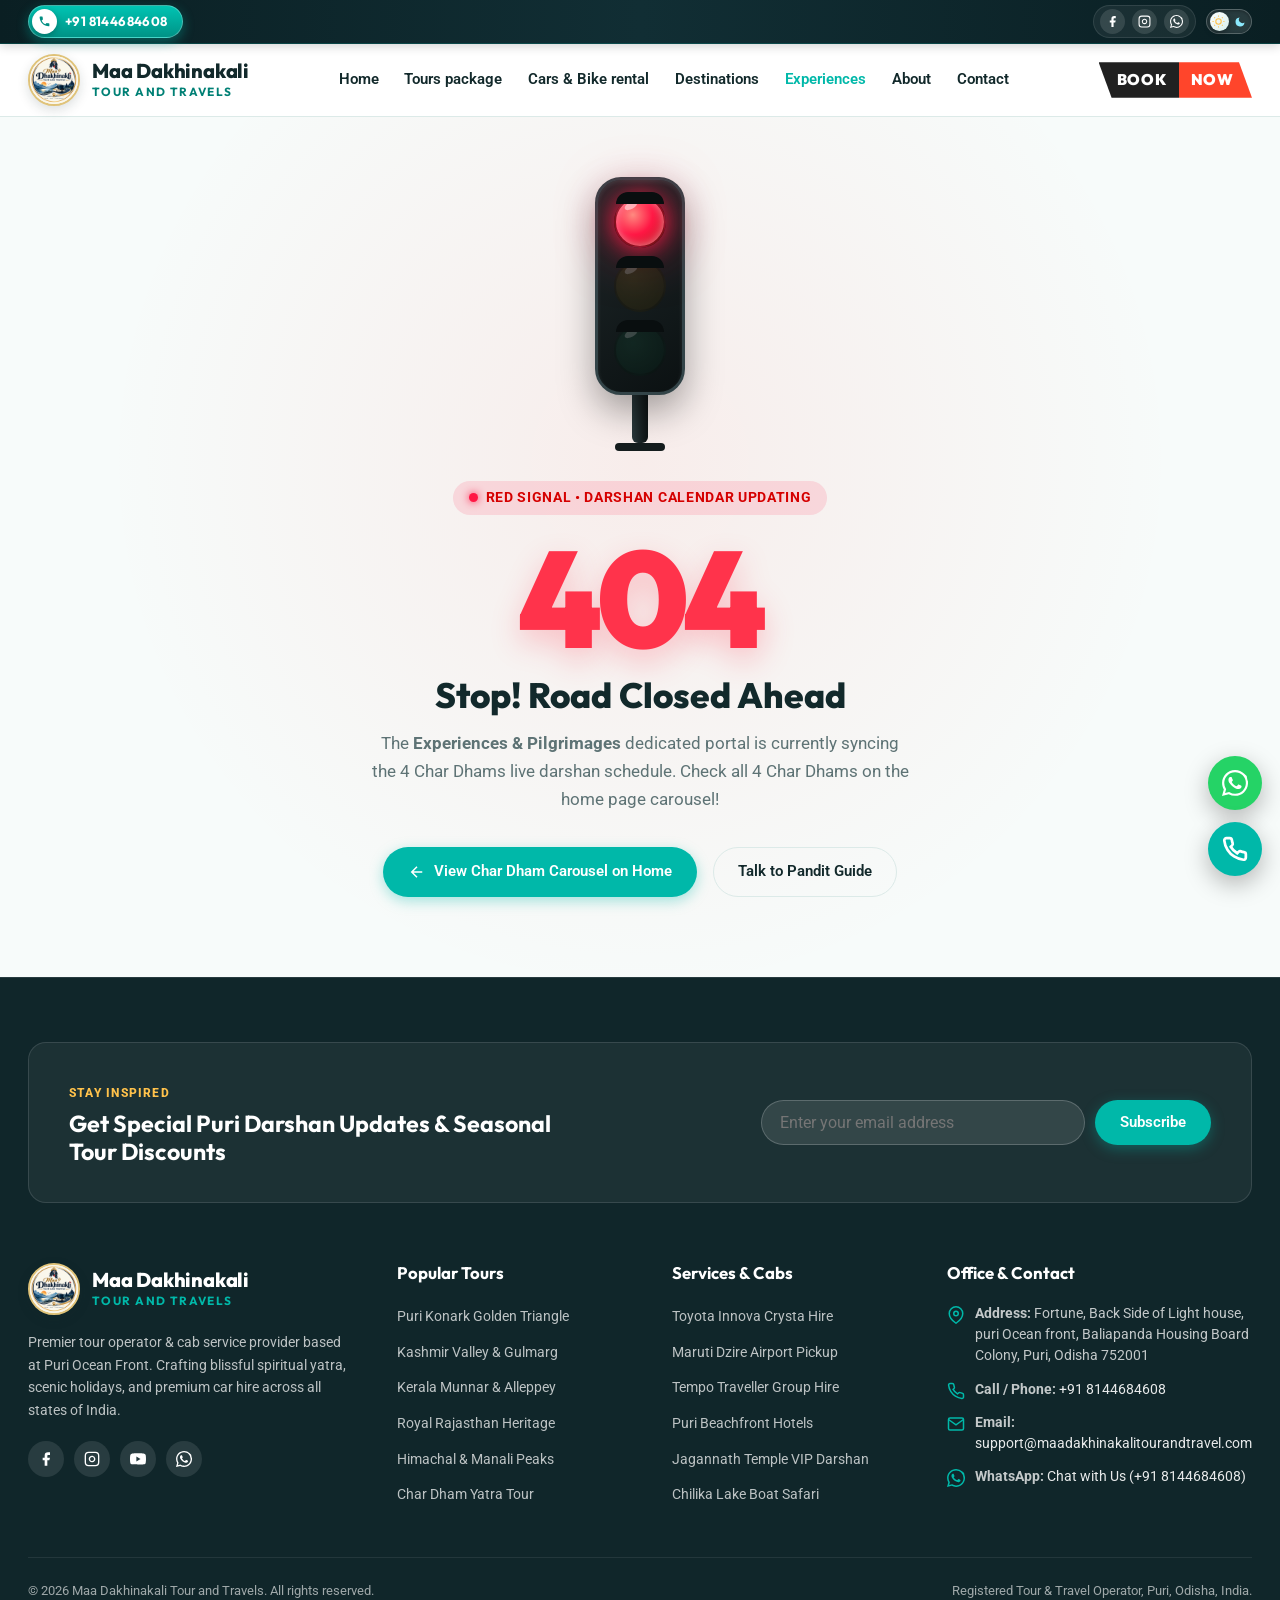
<file: experiences.html>
<!DOCTYPE html>
<html lang="en">

<head>
  <meta charset="UTF-8">
  <meta name="viewport" content="width=device-width, initial-scale=1.0">
  <title>Experiences & Pilgrimages - Maa Dakhinakali Tour and Travels</title>
  <meta name="description"
    content="Sacred Char Dham Darshan experiences, Puri Jagannath Temple VIP Darshan, and Chilika Dolphin boat safaris.">
  <link rel="icon" type="image/png" href="assets/images/logo.png">
  <link rel="stylesheet" href="css/main.css">
  <script>
    (function(){try{var s=localStorage.getItem('md-theme');var p=window.matchMedia&&window.matchMedia('(prefers-color-scheme: dark)').matches;if(s==='dark'||(!s&&p)){document.documentElement.classList.add('dark-theme');}}catch(e){}})();
  </script>
</head>

<body>

  <!-- ==================== TOPBAR ==================== -->
  <aside class="site-topbar">
    <div class="site-topbar__inner tripper-container">
      <div class="site-topbar__contact">
        <a class="site-topbar__item site-topbar__call ref-contact-btn ref-contact-btn--call" href="tel:8144684608" title="Call: +91 8144684608">
          <span class="site-topbar__call-icon" aria-hidden="true">
            <svg viewBox="0 0 24 24" fill="currentColor">
              <path d="M20.01 15.38c-1.23 0-2.42-.2-3.53-.56a.977.977 0 0 0-1.01.24l-2.2 2.2a15.05 15.05 0 0 1-6.59-6.59l2.2-2.21a.96.96 0 0 0 .25-1A11.36 11.36 0 0 1 8.57 3.9c0-.55-.45-1-1-1H4.01c-.55 0-1 .45-1 1 0 9.39 7.63 17.02 17 17.02.55 0 1-.45 1-1v-3.54c0-.55-.45-1-1-1z"/>
            </svg>
          </span>
          <span class="site-topbar__call-txt"><strong>+91 8144684608</strong></span>
        </a>
      </div>

      <div class="site-topbar__aside">
        <div class="site-topbar__social">
          <a class="soc soc--fb" href="https://facebook.com/maadakhinakalitourandtravel" target="_blank" rel="noopener" aria-label="Facebook">
            <svg viewBox="0 0 24 24" fill="currentColor"><path d="M18 2h-3a5 5 0 0 0-5 5v3H7v4h3v8h4v-8h3l1-4h-4V7a1 1 0 0 1 1-1h3z" /></svg>
          </a>
          <a class="soc soc--ig" href="https://instagram.com/maadakhinakalitourandtravel" target="_blank" rel="noopener" aria-label="Instagram">
            <svg viewBox="0 0 24 24" fill="none" stroke="currentColor" stroke-width="2"><rect x="2" y="2" width="20" height="20" rx="5" ry="5" /><path d="M16 11.37A4 4 0 1 1 12.63 8 4 4 0 0 1 16 11.37z" /><line x1="17.5" y1="6.5" x2="17.51" y2="6.5" /></svg>
          </a>
          <a class="soc soc--wa" href="https://wa.me/918144684608" target="_blank" rel="noopener" aria-label="WhatsApp">
            <svg viewBox="0 0 24 24" fill="currentColor"><path d="M20.52 3.48A11.93 11.93 0 0 0 12.04 0C5.43 0 .07 5.37.07 11.98c0 2.11.55 4.17 1.6 5.99L0 24l6.21-1.63a11.97 11.97 0 0 0 5.83 1.51h.01c6.61 0 11.97-5.37 11.97-11.98 0-3.2-.1.25-1.25-6.42zM12.04 21.87h-.01a9.92 9.92 0 0 1-5.06-1.39l-.36-.22-3.76.99 1-3.66-.24-.38a9.94 9.94 0 0 1-1.52-5.23c0-5.5 4.47-9.97 9.97-9.97 2.66 0 5.17 1.04 7.05 2.92a9.94 9.94 0 0 1 2.92 7.05c0 5.5-4.47 9.97-9.97 9.97zm5.46-7.46c-.3-.15-1.77-.87-2.04-.97-.27-.1-.47-.15-.67.15-.2.3-.77.97-.94 1.17-.17.2-.35.22-.65.07-.3-.15-1.27-.47-2.42-1.5-.9-.8-1.5-1.78-1.67-2.08-.17-.3-.02-.46.13-.61.13-.13.3-.35.45-.52.15-.17.2-.3.3-.5.1-.2.05-.37-.02-.52-.08-.15-.67-1.62-.92-2.22-.25-.58-.5-.5-.68-.51h-.58c-.2 0-.52.07-.8.37-.27.3-1.05 1.02-1.05 2.5s1.07 2.9 1.22 3.1c.15.2 2.1 3.2 5.08 4.49.71.31 1.26.49 1.69.63.71.23 1.36.2 1.87.12.57-.08 1.77-.72 2.02-1.42.25-.7.25-1.3.17-1.42-.07-.12-.27-.2-.57-.35z" /></svg>
          </a>
        </div>

        <button class="topbar-theme-toggle" id="themeToggle" type="button" aria-label="Toggle Dark / Light Mode">
          <span class="theme-toggle__track">
            <span class="theme-toggle__icon theme-toggle__icon--sun" aria-hidden="true">
              <svg viewBox="0 0 24 24" fill="none" stroke="currentColor" stroke-width="2"><circle cx="12" cy="12" r="5"></circle><line x1="12" y1="1" x2="12" y2="3"></line><line x1="12" y1="21" x2="12" y2="23"></line><line x1="4.22" y1="4.22" x2="5.64" y2="5.64"></line><line x1="18.36" y1="18.36" x2="19.78" y2="19.78"></line><line x1="1" y1="12" x2="3" y2="12"></line><line x1="21" y1="12" x2="23" y2="12"></line><line x1="4.22" y1="19.78" x2="5.64" y2="18.36"></line><line x1="18.36" y1="5.64" x2="19.78" y2="4.22"></line></svg>
            </span>
            <span class="theme-toggle__knob"></span>
            <span class="theme-toggle__icon theme-toggle__icon--moon" aria-hidden="true">
              <svg viewBox="0 0 24 24" fill="currentColor"><path d="M21 12.79A9 9 0 1 1 11.21 3 7 7 0 0 0 21 12.79z"></path></svg>
            </span>
          </span>
        </button>
      </div>
    </div>
  </aside>

  <!-- ==================== MAIN HEADER ==================== -->
  <header class="site-header" id="masthead">
    <div class="site-header__inner tripper-container">
      <a class="site-branding" href="index.html" title="Maa Dakhinakali Tour and Travels">
        <div class="site-branding__logo-wrap">
          <img class="site-branding__logo-img" src="assets/images/logo.png" alt="Maa Dakhinakali Logo">
        </div>
        <div class="site-branding__text">
          <span class="site-branding__title">Maa Dakhinakali</span>
          <span class="site-branding__tagline">Tour and Travels</span>
        </div>
      </a>

      <nav class="main-navigation" id="site-navigation" aria-label="Primary Navigation">
        <ul class="primary-menu">
          <li><a href="index.html">Home</a></li>
          <li><a href="tours.html">Tours package</a></li>
          <li><a href="cars.html">Cars &amp; Bike rental</a></li>
          <li><a href="destinations.html">Destinations</a></li>
          <li class="current"><a href="experiences.html">Experiences</a></li>
          <li><a href="about.html">About</a></li>
          <li><a href="contact.html">Contact</a></li>
        </ul>
      </nav>

      <div class="site-header__actions">
        <button class="nav-book-split" onclick="window.location.href='index.html#experiences'" aria-label="Book Now">
          <span class="nav-book-split__part nav-book-split__book">BOOK</span>
          <span class="nav-book-split__part nav-book-split__now">NOW</span>
        </button>
        <button class="menu-toggle" aria-label="Toggle navigation" aria-expanded="false">
          <svg viewBox="0 0 24 24" fill="none" stroke="currentColor" stroke-width="2"><line x1="3" y1="12" x2="21" y2="12" /><line x1="3" y1="6" x2="21" y2="6" /><line x1="3" y1="18" x2="21" y2="18" /></svg>
        </button>
      </div>
    </div>
  </header>

  <!-- ==================== 404 MIDDLE ERROR WITH RED TRAFFIC LIGHT ==================== -->
  <main class="error-hero">
    <div class="error-hero__inner tripper-container">

      <!-- Realistic Traffic Light (Red Light Active) -->
      <div class="traffic-light-wrap" aria-hidden="true">
        <div class="traffic-light">
          <!-- Red Lamp (Glowing & Active) -->
          <div class="traffic-light__unit">
            <span class="traffic-light__visor"></span>
            <div class="traffic-light__lamp traffic-light__lamp--red"></div>
          </div>
          <!-- Yellow Lamp (Off) -->
          <div class="traffic-light__unit">
            <span class="traffic-light__visor"></span>
            <div class="traffic-light__lamp traffic-light__lamp--yellow"></div>
          </div>
          <!-- Green Lamp (Off) -->
          <div class="traffic-light__unit">
            <span class="traffic-light__visor"></span>
            <div class="traffic-light__lamp traffic-light__lamp--green"></div>
          </div>
        </div>
        <div class="traffic-light__pole"></div>
        <div class="traffic-light__base"></div>
      </div>

      <span class="error-badge">
        <span class="error-badge__dot"></span>
        Red Signal • Darshan Calendar Updating
      </span>

      <h1 class="error-code">404</h1>
      <h2 class="error-title">Stop! Road Closed Ahead</h2>
      <p class="error-desc">
        The <strong>Experiences &amp; Pilgrimages</strong> dedicated portal is currently syncing the 4 Char Dhams live darshan schedule. Check all 4 Char Dhams on the home page carousel!
      </p>

      <div class="error-actions">
        <a href="index.html#experiences" class="tripper-btn tripper-btn--primary">
          <svg width="18" height="18" viewBox="0 0 24 24" fill="none" stroke="currentColor" stroke-width="2">
            <path d="M19 12H5M12 19l-7-7 7-7"/>
          </svg>
          <span>View Char Dham Carousel on Home</span>
        </a>
        <a href="tel:8144684608" class="tripper-btn tripper-btn--outline">
          <span>Talk to Pandit Guide</span>
        </a>
      </div>

    </div>
  </main>

  <!-- ==================== FOOTER ==================== -->
  <footer class="site-footer" id="contact">
    <div class="tripper-container">

      <!-- Newsletter Box -->
      <div class="site-footer__newsletter">
        <div class="site-footer__news-copy">
          <span class="site-footer__news-eyebrow">Stay Inspired</span>
          <h3>Get Special Puri Darshan Updates &amp; Seasonal Tour Discounts</h3>
        </div>
        <form class="site-footer__news-form" data-subscribe-form>
          <input type="email" id="footer-subscribe" placeholder="Enter your email address" required>
          <button type="submit" class="tripper-btn tripper-btn--primary">Subscribe</button>
        </form>
      </div>

      <!-- Main Footer Columns -->
      <div class="site-footer__main">
        <!-- Col 1: Brand & Bio -->
        <div class="site-footer__brand">
          <a class="site-branding" href="index.html#page" title="Maa Dakhinakali Tour and Travels">
            <div class="site-branding__logo-wrap">
              <img class="site-branding__logo-img" src="assets/images/logo.png"
                alt="Maa Dakhinakali Tour and Travels Logo">
            </div>
            <div class="site-branding__text">
              <span class="site-branding__title" style="color:#fff;">Maa Dakhinakali</span>
              <span class="site-branding__tagline" style="color:var(--tripper-color-primary);">Tour and Travels</span>
            </div>
          </a>
          <p class="site-footer__blurb">Premier tour operator &amp; cab service provider based at Puri Ocean Front.
            Crafting blissful spiritual yatra, scenic holidays, and premium car hire across all states of India.</p>

          <div class="site-footer__social">
            <a class="soc" href="https://facebook.com/maadakhinakalitourandtravel" target="_blank" rel="noopener"
              aria-label="Facebook">
              <svg viewBox="0 0 24 24" fill="currentColor">
                <path d="M18 2h-3a5 5 0 0 0-5 5v3H7v4h3v8h4v-8h3l1-4h-4V7a1 1 0 0 1 1-1h3z" />
              </svg>
            </a>
            <a class="soc" href="https://instagram.com/maadakhinakalitourandtravel" target="_blank" rel="noopener"
              aria-label="Instagram">
              <svg viewBox="0 0 24 24" fill="none" stroke="currentColor" stroke-width="2">
                <rect x="2" y="2" width="20" height="20" rx="5" ry="5" />
                <path d="M16 11.37A4 4 0 1 1 12.63 8 4 4 0 0 1 16 11.37z" />
                <line x1="17.5" y1="6.5" x2="17.51" y2="6.5" />
              </svg>
            </a>
            <a class="soc soc--yt" href="https://youtube.com/@maadakhinakalitourandtravel" target="_blank" rel="noopener"
              aria-label="YouTube" title="YouTube">
              <svg viewBox="0 0 24 24" fill="currentColor">
                <path d="M23.498 6.186a3.016 3.016 0 0 0-2.122-2.136C19.505 3.545 12 3.545 12 3.545s-7.505 0-9.377.505A3.017 3.017 0 0 0 .502 6.186C0 8.07 0 12 0 12s0 3.93.502 5.814a3.016 3.016 0 0 0 2.122 2.136c1.871.505 9.376.505 9.376.505s7.505 0 9.377-.505a3.015 3.015 0 0 0 2.122-2.136C24 15.93 24 12 24 12s0-3.93-.502-5.814zM9.545 15.568V8.432L15.818 12l-6.273 3.568z"/>
              </svg>
            </a>
            <a class="soc" href="https://wa.me/918144684608" target="_blank" rel="noopener" aria-label="WhatsApp">
              <svg viewBox="0 0 24 24" fill="currentColor">
                <path
                  d="M20.52 3.48A11.93 11.93 0 0 0 12.04 0C5.43 0 .07 5.37.07 11.98c0 2.11.55 4.17 1.6 5.99L0 24l6.21-1.63a11.97 11.97 0 0 0 5.83 1.51h.01c6.61 0 11.97-5.37 11.97-11.98 0-3.2-.1.25-1.25-6.42zM12.04 21.87h-.01a9.92 9.92 0 0 1-5.06-1.39l-.36-.22-3.76.99 1-3.66-.24-.38a9.94 9.94 0 0 1-1.52-5.23c0-5.5 4.47-9.97 9.97-9.97 2.66 0 5.17 1.04 7.05 2.92a9.94 9.94 0 0 1 2.92 7.05c0 5.5-4.47 9.97-9.97 9.97zm5.46-7.46c-.3-.15-1.77-.87-2.04-.97-.27-.1-.47-.15-.67.15-.2.3-.77.97-.94 1.17-.17.2-.35.22-.65.07-.3-.15-1.27-.47-2.42-1.5-.9-.8-1.5-1.78-1.67-2.08-.17-.3-.02-.46.13-.61.13-.13.3-.35.45-.52.15-.17.2-.3.3-.5.1-.2.05-.37-.02-.52-.08-.15-.67-1.62-.92-2.22-.25-.58-.5-.5-.68-.51h-.58c-.2 0-.52.07-.8.37-.27.3-1.05 1.02-1.05 2.5s1.07 2.9 1.22 3.1c.15.2 2.1 3.2 5.08 4.49.71.31 1.26.49 1.69.63.71.23 1.36.2 1.87.12.57-.08 1.77-.72 2.02-1.42.25-.7.25-1.3.17-1.42-.07-.12-.27-.2-.57-.35z" />
              </svg>
            </a>
          </div>
        </div>

        <!-- Col 2: Top Tours -->
        <div class="site-footer__col">
          <h4>Popular Tours</h4>
          <ul class="flinks">
            <li><a href="index.html#tours" data-book data-title="Puri - Konark - Chilika Tour">Puri Konark Golden Triangle</a>
            </li>
            <li><a href="index.html#tours" data-book data-title="Kashmir 6D/5N Holiday">Kashmir Valley &amp; Gulmarg</a></li>
            <li><a href="index.html#tours" data-book data-title="Kerala Backwaters Tour">Kerala Munnar &amp; Alleppey</a></li>
            <li><a href="index.html#tours" data-book data-title="Rajasthan Royal Tour">Royal Rajasthan Heritage</a></li>
            <li><a href="index.html#tours" data-book data-title="Himachal Manali Tour">Himachal &amp; Manali Peaks</a></li>
            <li><a href="index.html#tours" data-book data-title="Char Dham Yatra Package">Char Dham Yatra Tour</a></li>
          </ul>
        </div>

        <!-- Col 3: Services -->
        <div class="site-footer__col">
          <h4>Services &amp; Cabs</h4>
          <ul class="flinks">
            <li><a href="index.html#cars" data-book data-title="Innova Crysta Rental">Toyota Innova Crysta Hire</a></li>
            <li><a href="index.html#cars" data-book data-title="Dzire AC Cab Hire">Maruti Dzire Airport Pickup</a></li>
            <li><a href="index.html#cars" data-book data-title="Tempo Traveller Rental">Tempo Traveller Group Hire</a></li>
            <li><a href="index.html#hotels">Puri Beachfront Hotels</a></li>
            <li><a href="index.html#experiences" data-book data-title="Puri VIP Darshan">Jagannath Temple VIP Darshan</a></li>
            <li><a href="index.html#experiences" data-book data-title="Chilika Dolphin Tour">Chilika Lake Boat Safari</a></li>
          </ul>
        </div>

        <!-- Col 4: Contact Info (Exact User Specifications) -->
        <div class="site-footer__col site-footer__contact">
          <h4>Office &amp; Contact</h4>
          <div class="site-footer__contact-line">
            <svg viewBox="0 0 24 24" fill="none" stroke="currentColor" stroke-width="2">
              <path d="M21 10c0 7-9 13-9 13s-9-6-9-13a9 9 0 0 1 18 0z" />
              <circle cx="12" cy="10" r="3" />
            </svg>
            <span><strong>Address:</strong> Fortune, Back Side of Light house, puri Ocean front, Baliapanda Housing
              Board Colony, Puri, Odisha 752001</span>
          </div>

          <div class="site-footer__contact-line">
            <svg viewBox="0 0 24 24" fill="none" stroke="currentColor" stroke-width="2">
              <path
                d="M22 16.92v3a2 2 0 0 1-2.18 2 19.79 19.79 0 0 1-8.63-3.07 19.5 19.5 0 0 1-6-6 19.79 19.79 0 0 1-3.07-8.67A2 2 0 0 1 4.11 2h3a2 2 0 0 1 2 1.72 12.84 12.84 0 0 0 .7 2.81 2 2 0 0 1-.45 2.11L8.09 9.91a16 16 0 0 0 6 6l1.27-1.27a2 2 0 0 1 2.11-.45 12.84 12.84 0 0 0 2.81.7A2 2 0 0 1 22 16.92z" />
            </svg>
            <span><strong>Call / Phone:</strong> <a href="tel:8144684608">+91 8144684608</a></span>
          </div>

          <div class="site-footer__contact-line">
            <svg viewBox="0 0 24 24" fill="none" stroke="currentColor" stroke-width="2">
              <path d="M4 4h16c1.1 0 2 .9 2 2v12c0 1.1-.9 2-2 2H4c-1.1 0-2-.9-2-2V6c0-1.1.9-2 2-2z" />
              <polyline points="22,6 12,13 2,6" />
            </svg>
            <span><strong>Email:</strong> <a
                href="mailto:support@maadakhinakalitourandtravel.com">support@maadakhinakalitourandtravel.com</a></span>
          </div>

          <div class="site-footer__contact-line">
            <svg viewBox="0 0 24 24" fill="currentColor">
              <path
                d="M20.52 3.48A11.93 11.93 0 0 0 12.04 0C5.43 0 .07 5.37.07 11.98c0 2.11.55 4.17 1.6 5.99L0 24l6.21-1.63a11.97 11.97 0 0 0 5.83 1.51h.01c6.61 0 11.97-5.37 11.97-11.98 0-3.2-.1.25-1.25-6.42zM12.04 21.87h-.01a9.92 9.92 0 0 1-5.06-1.39l-.36-.22-3.76.99 1-3.66-.24-.38a9.94 9.94 0 0 1-1.52-5.23c0-5.5 4.47-9.97 9.97-9.97 2.66 0 5.17 1.04 7.05 2.92a9.94 9.94 0 0 1 2.92 7.05c0 5.5-4.47 9.97-9.97 9.97zm5.46-7.46c-.3-.15-1.77-.87-2.04-.97-.27-.1-.47-.15-.67.15-.2.3-.77.97-.94 1.17-.17.2-.35.22-.65.07-.3-.15-1.27-.47-2.42-1.5-.9-.8-1.5-1.78-1.67-2.08-.17-.3-.02-.46.13-.61.13-.13.3-.35.45-.52.15-.17.2-.3.3-.5.1-.2.05-.37-.02-.52-.08-.15-.67-1.62-.92-2.22-.25-.58-.5-.5-.68-.51h-.58c-.2 0-.52.07-.8.37-.27.3-1.05 1.02-1.05 2.5s1.07 2.9 1.22 3.1c.15.2 2.1 3.2 5.08 4.49.71.31 1.26.49 1.69.63.71.23 1.36.2 1.87.12.57-.08 1.77-.72 2.02-1.42.25-.7.25-1.3.17-1.42-.07-.12-.27-.2-.57-.35z" />
            </svg>
            <span><strong>WhatsApp:</strong> <a href="https://wa.me/918144684608" target="_blank" rel="noopener">Chat
                with Us (+91 8144684608)</a></span>
          </div>
        </div>

      </div>

      <!-- Bottom Copyright -->
      <div class="site-footer__bottom">
        <span>&copy; 2026 Maa Dakhinakali Tour and Travels. All rights reserved.</span>
        <span>Registered Tour &amp; Travel Operator, Puri, Odisha, India.</span>
      </div>

    </div>
  </footer>

  <!-- Floating Contact Buttons -->
  <div class="floating-actions">
    <a class="floating-btn floating-btn--whatsapp" href="https://wa.me/918144684608" target="_blank" rel="noopener" aria-label="WhatsApp">
      <svg viewBox="0 0 24 24" fill="currentColor"><path d="M20.52 3.48A11.93 11.93 0 0 0 12.04 0C5.43 0 .07 5.37.07 11.98c0 2.11.55 4.17 1.6 5.99L0 24l6.21-1.63a11.97 11.97 0 0 0 5.83 1.51h.01c6.61 0 11.97-5.37 11.97-11.98 0-3.2-.1.25-1.25-6.42zM12.04 21.87h-.01a9.92 9.92 0 0 1-5.06-1.39l-.36-.22-3.76.99 1-3.66-.24-.38a9.94 9.94 0 0 1-1.52-5.23c0-5.5 4.47-9.97 9.97-9.97 2.66 0 5.17 1.04 7.05 2.92a9.94 9.94 0 0 1 2.92 7.05c0 5.5-4.47 9.97-9.97 9.97zm5.46-7.46c-.3-.15-1.77-.87-2.04-.97-.27-.1-.47-.15-.67.15-.2.3-.77.97-.94 1.17-.17.2-.35.22-.65.07-.3-.15-1.27-.47-2.42-1.5-.9-.8-1.5-1.78-1.67-2.08-.17-.3-.02-.46.13-.61.13-.13.3-.35.45-.52.15-.17.2-.3.3-.5.1-.2.05-.37-.02-.52-.08-.15-.67-1.62-.92-2.22-.25-.58-.5-.5-.68-.51h-.58c-.2 0-.52.07-.8.37-.27.3-1.05 1.02-1.05 2.5s1.07 2.9 1.22 3.1c.15.2 2.1 3.2 5.08 4.49.71.31 1.26.49 1.69.63.71.23 1.36.2 1.87.12.57-.08 1.77-.72 2.02-1.42.25-.7.25-1.3.17-1.42-.07-.12-.27-.2-.57-.35z" /></svg>
      <span>WhatsApp</span>
    </a>
    <a class="floating-btn floating-btn--call" href="tel:8144684608" aria-label="Call Now">
      <svg viewBox="0 0 24 24" fill="none" stroke="currentColor" stroke-width="2.5"><path d="M22 16.92v3a2 2 0 0 1-2.18 2 19.79 19.79 0 0 1-8.63-3.07 19.5 19.5 0 0 1-6-6 19.79 19.79 0 0 1-3.07-8.67A2 2 0 0 1 4.11 2h3a2 2 0 0 1 2 1.72 12.84 12.84 0 0 0 .7 2.81 2 2 0 0 1-.45 2.11L8.09 9.91a16 16 0 0 0 6 6l1.27-1.27a2 2 0 0 1 2.11-.45 12.84 12.84 0 0 0 2.81.7A2 2 0 0 1 22 16.92z" /></svg>
      <span>Call</span>
    </a>
  </div>

  <script src="js/main.js"></script>
</body>

</html>
</file>
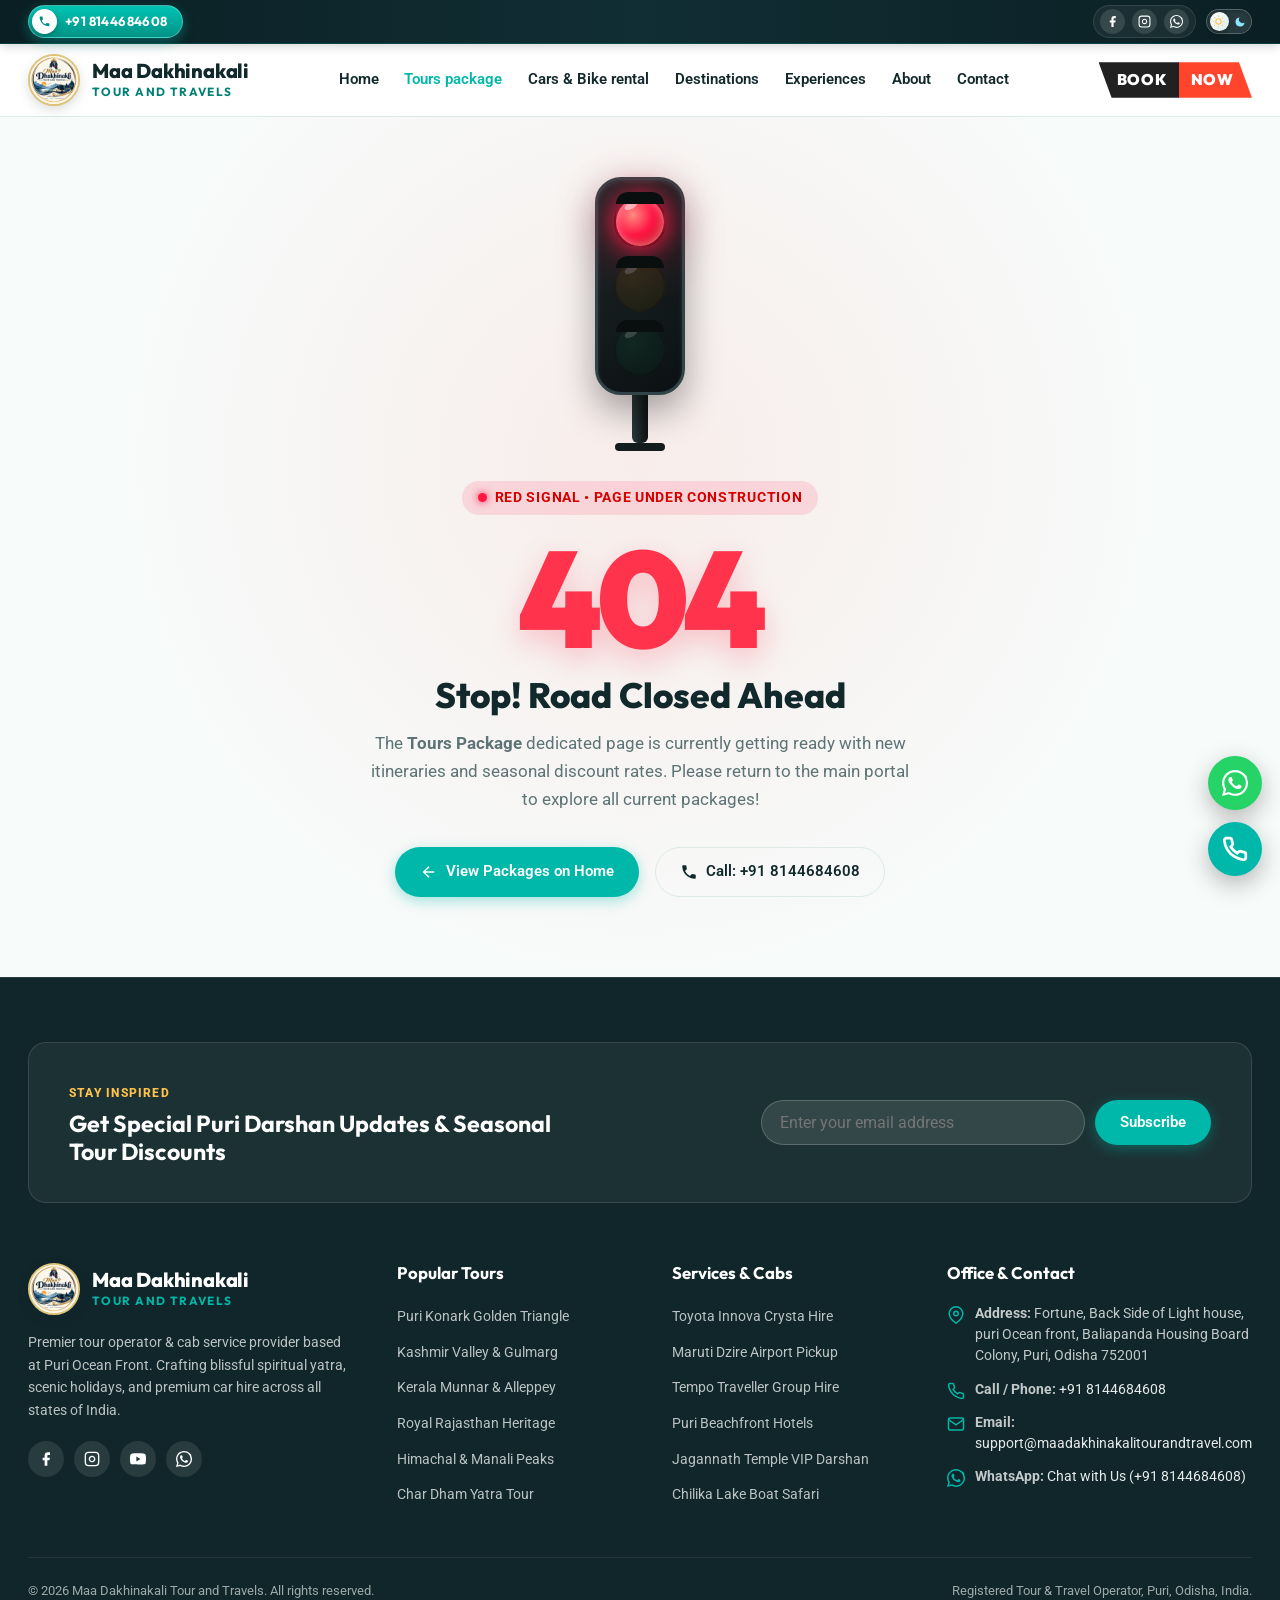
<file: tours.html>
<!DOCTYPE html>
<html lang="en">

<head>
  <meta charset="UTF-8">
  <meta name="viewport" content="width=device-width, initial-scale=1.0">
  <title>Tours Package - Maa Dakhinakali Tour and Travels</title>
  <meta name="description"
    content="Explore spiritual and scenic tour packages across Odisha and All India. Puri Jagannath Darshan, Konark, Chilika, Kashmir, and Kerala.">
  <link rel="icon" type="image/png" href="assets/images/logo.png">
  <link rel="stylesheet" href="css/main.css">
  <script>
    (function(){try{var s=localStorage.getItem('md-theme');var p=window.matchMedia&&window.matchMedia('(prefers-color-scheme: dark)').matches;if(s==='dark'||(!s&&p)){document.documentElement.classList.add('dark-theme');}}catch(e){}})();
  </script>
</head>

<body>

  <!-- ==================== TOPBAR ==================== -->
  <aside class="site-topbar">
    <div class="site-topbar__inner tripper-container">
      <div class="site-topbar__contact">
        <a class="site-topbar__item site-topbar__call ref-contact-btn ref-contact-btn--call" href="tel:8144684608" title="Call: +91 8144684608">
          <span class="site-topbar__call-icon" aria-hidden="true">
            <svg viewBox="0 0 24 24" fill="currentColor">
              <path d="M20.01 15.38c-1.23 0-2.42-.2-3.53-.56a.977.977 0 0 0-1.01.24l-2.2 2.2a15.05 15.05 0 0 1-6.59-6.59l2.2-2.21a.96.96 0 0 0 .25-1A11.36 11.36 0 0 1 8.57 3.9c0-.55-.45-1-1-1H4.01c-.55 0-1 .45-1 1 0 9.39 7.63 17.02 17 17.02.55 0 1-.45 1-1v-3.54c0-.55-.45-1-1-1z"/>
            </svg>
          </span>
          <span class="site-topbar__call-txt"><strong>+91 8144684608</strong></span>
        </a>
      </div>

      <div class="site-topbar__aside">
        <div class="site-topbar__social">
          <a class="soc soc--fb" href="https://facebook.com/maadakhinakalitourandtravel" target="_blank" rel="noopener" aria-label="Facebook">
            <svg viewBox="0 0 24 24" fill="currentColor"><path d="M18 2h-3a5 5 0 0 0-5 5v3H7v4h3v8h4v-8h3l1-4h-4V7a1 1 0 0 1 1-1h3z" /></svg>
          </a>
          <a class="soc soc--ig" href="https://instagram.com/maadakhinakalitourandtravel" target="_blank" rel="noopener" aria-label="Instagram">
            <svg viewBox="0 0 24 24" fill="none" stroke="currentColor" stroke-width="2"><rect x="2" y="2" width="20" height="20" rx="5" ry="5" /><path d="M16 11.37A4 4 0 1 1 12.63 8 4 4 0 0 1 16 11.37z" /><line x1="17.5" y1="6.5" x2="17.51" y2="6.5" /></svg>
          </a>
          <a class="soc soc--wa" href="https://wa.me/918144684608" target="_blank" rel="noopener" aria-label="WhatsApp">
            <svg viewBox="0 0 24 24" fill="currentColor"><path d="M20.52 3.48A11.93 11.93 0 0 0 12.04 0C5.43 0 .07 5.37.07 11.98c0 2.11.55 4.17 1.6 5.99L0 24l6.21-1.63a11.97 11.97 0 0 0 5.83 1.51h.01c6.61 0 11.97-5.37 11.97-11.98 0-3.2-.1.25-1.25-6.42zM12.04 21.87h-.01a9.92 9.92 0 0 1-5.06-1.39l-.36-.22-3.76.99 1-3.66-.24-.38a9.94 9.94 0 0 1-1.52-5.23c0-5.5 4.47-9.97 9.97-9.97 2.66 0 5.17 1.04 7.05 2.92a9.94 9.94 0 0 1 2.92 7.05c0 5.5-4.47 9.97-9.97 9.97zm5.46-7.46c-.3-.15-1.77-.87-2.04-.97-.27-.1-.47-.15-.67.15-.2.3-.77.97-.94 1.17-.17.2-.35.22-.65.07-.3-.15-1.27-.47-2.42-1.5-.9-.8-1.5-1.78-1.67-2.08-.17-.3-.02-.46.13-.61.13-.13.3-.35.45-.52.15-.17.2-.3.3-.5.1-.2.05-.37-.02-.52-.08-.15-.67-1.62-.92-2.22-.25-.58-.5-.5-.68-.51h-.58c-.2 0-.52.07-.8.37-.27.3-1.05 1.02-1.05 2.5s1.07 2.9 1.22 3.1c.15.2 2.1 3.2 5.08 4.49.71.31 1.26.49 1.69.63.71.23 1.36.2 1.87.12.57-.08 1.77-.72 2.02-1.42.25-.7.25-1.3.17-1.42-.07-.12-.27-.2-.57-.35z" /></svg>
          </a>
        </div>

        <button class="topbar-theme-toggle" id="themeToggle" type="button" aria-label="Toggle Dark / Light Mode">
          <span class="theme-toggle__track">
            <span class="theme-toggle__icon theme-toggle__icon--sun" aria-hidden="true">
              <svg viewBox="0 0 24 24" fill="none" stroke="currentColor" stroke-width="2"><circle cx="12" cy="12" r="5"></circle><line x1="12" y1="1" x2="12" y2="3"></line><line x1="12" y1="21" x2="12" y2="23"></line><line x1="4.22" y1="4.22" x2="5.64" y2="5.64"></line><line x1="18.36" y1="18.36" x2="19.78" y2="19.78"></line><line x1="1" y1="12" x2="3" y2="12"></line><line x1="21" y1="12" x2="23" y2="12"></line><line x1="4.22" y1="19.78" x2="5.64" y2="18.36"></line><line x1="18.36" y1="5.64" x2="19.78" y2="4.22"></line></svg>
            </span>
            <span class="theme-toggle__knob"></span>
            <span class="theme-toggle__icon theme-toggle__icon--moon" aria-hidden="true">
              <svg viewBox="0 0 24 24" fill="currentColor"><path d="M21 12.79A9 9 0 1 1 11.21 3 7 7 0 0 0 21 12.79z"></path></svg>
            </span>
          </span>
        </button>
      </div>
    </div>
  </aside>

  <!-- ==================== MAIN HEADER ==================== -->
  <header class="site-header" id="masthead">
    <div class="site-header__inner tripper-container">
      <a class="site-branding" href="index.html" title="Maa Dakhinakali Tour and Travels">
        <div class="site-branding__logo-wrap">
          <img class="site-branding__logo-img" src="assets/images/logo.png" alt="Maa Dakhinakali Logo">
        </div>
        <div class="site-branding__text">
          <span class="site-branding__title">Maa Dakhinakali</span>
          <span class="site-branding__tagline">Tour and Travels</span>
        </div>
      </a>

      <nav class="main-navigation" id="site-navigation" aria-label="Primary Navigation">
        <ul class="primary-menu">
          <li><a href="index.html">Home</a></li>
          <li class="current"><a href="tours.html">Tours package</a></li>
          <li><a href="cars.html">Cars &amp; Bike rental</a></li>
          <li><a href="destinations.html">Destinations</a></li>
          <li><a href="experiences.html">Experiences</a></li>
          <li><a href="about.html">About</a></li>
          <li><a href="contact.html">Contact</a></li>
        </ul>
      </nav>

      <div class="site-header__actions">
        <button class="nav-book-split" onclick="window.location.href='index.html#tours'" aria-label="Book Now">
          <span class="nav-book-split__part nav-book-split__book">BOOK</span>
          <span class="nav-book-split__part nav-book-split__now">NOW</span>
        </button>
        <button class="menu-toggle" aria-label="Toggle navigation" aria-expanded="false">
          <svg viewBox="0 0 24 24" fill="none" stroke="currentColor" stroke-width="2"><line x1="3" y1="12" x2="21" y2="12" /><line x1="3" y1="6" x2="21" y2="6" /><line x1="3" y1="18" x2="21" y2="18" /></svg>
        </button>
      </div>
    </div>
  </header>

  <!-- ==================== 404 MIDDLE ERROR WITH RED TRAFFIC LIGHT ==================== -->
  <main class="error-hero">
    <div class="error-hero__inner tripper-container">

      <!-- Realistic Traffic Light (Red Light Active) -->
      <div class="traffic-light-wrap" aria-hidden="true">
        <div class="traffic-light">
          <!-- Red Lamp (Glowing & Active) -->
          <div class="traffic-light__unit">
            <span class="traffic-light__visor"></span>
            <div class="traffic-light__lamp traffic-light__lamp--red"></div>
          </div>
          <!-- Yellow Lamp (Off) -->
          <div class="traffic-light__unit">
            <span class="traffic-light__visor"></span>
            <div class="traffic-light__lamp traffic-light__lamp--yellow"></div>
          </div>
          <!-- Green Lamp (Off) -->
          <div class="traffic-light__unit">
            <span class="traffic-light__visor"></span>
            <div class="traffic-light__lamp traffic-light__lamp--green"></div>
          </div>
        </div>
        <div class="traffic-light__pole"></div>
        <div class="traffic-light__base"></div>
      </div>

      <span class="error-badge">
        <span class="error-badge__dot"></span>
        Red Signal • Page Under Construction
      </span>

      <h1 class="error-code">404</h1>
      <h2 class="error-title">Stop! Road Closed Ahead</h2>
      <p class="error-desc">
        The <strong>Tours Package</strong> dedicated page is currently getting ready with new itineraries and seasonal discount rates. Please return to the main portal to explore all current packages!
      </p>

      <div class="error-actions">
        <a href="index.html#tours" class="tripper-btn tripper-btn--primary">
          <svg width="18" height="18" viewBox="0 0 24 24" fill="none" stroke="currentColor" stroke-width="2">
            <path d="M19 12H5M12 19l-7-7 7-7"/>
          </svg>
          <span>View Packages on Home</span>
        </a>
        <a href="tel:8144684608" class="tripper-btn tripper-btn--outline">
          <svg width="18" height="18" viewBox="0 0 24 24" fill="currentColor">
            <path d="M20.01 15.38c-1.23 0-2.42-.2-3.53-.56a.977.977 0 0 0-1.01.24l-2.2 2.2a15.05 15.05 0 0 1-6.59-6.59l2.2-2.21a.96.96 0 0 0 .25-1A11.36 11.36 0 0 1 8.57 3.9c0-.55-.45-1-1-1H4.01c-.55 0-1 .45-1 1 0 9.39 7.63 17.02 17 17.02.55 0 1-.45 1-1v-3.54c0-.55-.45-1-1-1z"/>
          </svg>
          <span>Call: +91 8144684608</span>
        </a>
      </div>

    </div>
  </main>

  <!-- ==================== FOOTER ==================== -->
  <footer class="site-footer" id="contact">
    <div class="tripper-container">

      <!-- Newsletter Box -->
      <div class="site-footer__newsletter">
        <div class="site-footer__news-copy">
          <span class="site-footer__news-eyebrow">Stay Inspired</span>
          <h3>Get Special Puri Darshan Updates &amp; Seasonal Tour Discounts</h3>
        </div>
        <form class="site-footer__news-form" data-subscribe-form>
          <input type="email" id="footer-subscribe" placeholder="Enter your email address" required>
          <button type="submit" class="tripper-btn tripper-btn--primary">Subscribe</button>
        </form>
      </div>

      <!-- Main Footer Columns -->
      <div class="site-footer__main">
        <!-- Col 1: Brand & Bio -->
        <div class="site-footer__brand">
          <a class="site-branding" href="index.html#page" title="Maa Dakhinakali Tour and Travels">
            <div class="site-branding__logo-wrap">
              <img class="site-branding__logo-img" src="assets/images/logo.png"
                alt="Maa Dakhinakali Tour and Travels Logo">
            </div>
            <div class="site-branding__text">
              <span class="site-branding__title" style="color:#fff;">Maa Dakhinakali</span>
              <span class="site-branding__tagline" style="color:var(--tripper-color-primary);">Tour and Travels</span>
            </div>
          </a>
          <p class="site-footer__blurb">Premier tour operator &amp; cab service provider based at Puri Ocean Front.
            Crafting blissful spiritual yatra, scenic holidays, and premium car hire across all states of India.</p>

          <div class="site-footer__social">
            <a class="soc" href="https://facebook.com/maadakhinakalitourandtravel" target="_blank" rel="noopener"
              aria-label="Facebook">
              <svg viewBox="0 0 24 24" fill="currentColor">
                <path d="M18 2h-3a5 5 0 0 0-5 5v3H7v4h3v8h4v-8h3l1-4h-4V7a1 1 0 0 1 1-1h3z" />
              </svg>
            </a>
            <a class="soc" href="https://instagram.com/maadakhinakalitourandtravel" target="_blank" rel="noopener"
              aria-label="Instagram">
              <svg viewBox="0 0 24 24" fill="none" stroke="currentColor" stroke-width="2">
                <rect x="2" y="2" width="20" height="20" rx="5" ry="5" />
                <path d="M16 11.37A4 4 0 1 1 12.63 8 4 4 0 0 1 16 11.37z" />
                <line x1="17.5" y1="6.5" x2="17.51" y2="6.5" />
              </svg>
            </a>
            <a class="soc soc--yt" href="https://youtube.com/@maadakhinakalitourandtravel" target="_blank" rel="noopener"
              aria-label="YouTube" title="YouTube">
              <svg viewBox="0 0 24 24" fill="currentColor">
                <path d="M23.498 6.186a3.016 3.016 0 0 0-2.122-2.136C19.505 3.545 12 3.545 12 3.545s-7.505 0-9.377.505A3.017 3.017 0 0 0 .502 6.186C0 8.07 0 12 0 12s0 3.93.502 5.814a3.016 3.016 0 0 0 2.122 2.136c1.871.505 9.376.505 9.376.505s7.505 0 9.377-.505a3.015 3.015 0 0 0 2.122-2.136C24 15.93 24 12 24 12s0-3.93-.502-5.814zM9.545 15.568V8.432L15.818 12l-6.273 3.568z"/>
              </svg>
            </a>
            <a class="soc" href="https://wa.me/918144684608" target="_blank" rel="noopener" aria-label="WhatsApp">
              <svg viewBox="0 0 24 24" fill="currentColor">
                <path
                  d="M20.52 3.48A11.93 11.93 0 0 0 12.04 0C5.43 0 .07 5.37.07 11.98c0 2.11.55 4.17 1.6 5.99L0 24l6.21-1.63a11.97 11.97 0 0 0 5.83 1.51h.01c6.61 0 11.97-5.37 11.97-11.98 0-3.2-.1.25-1.25-6.42zM12.04 21.87h-.01a9.92 9.92 0 0 1-5.06-1.39l-.36-.22-3.76.99 1-3.66-.24-.38a9.94 9.94 0 0 1-1.52-5.23c0-5.5 4.47-9.97 9.97-9.97 2.66 0 5.17 1.04 7.05 2.92a9.94 9.94 0 0 1 2.92 7.05c0 5.5-4.47 9.97-9.97 9.97zm5.46-7.46c-.3-.15-1.77-.87-2.04-.97-.27-.1-.47-.15-.67.15-.2.3-.77.97-.94 1.17-.17.2-.35.22-.65.07-.3-.15-1.27-.47-2.42-1.5-.9-.8-1.5-1.78-1.67-2.08-.17-.3-.02-.46.13-.61.13-.13.3-.35.45-.52.15-.17.2-.3.3-.5.1-.2.05-.37-.02-.52-.08-.15-.67-1.62-.92-2.22-.25-.58-.5-.5-.68-.51h-.58c-.2 0-.52.07-.8.37-.27.3-1.05 1.02-1.05 2.5s1.07 2.9 1.22 3.1c.15.2 2.1 3.2 5.08 4.49.71.31 1.26.49 1.69.63.71.23 1.36.2 1.87.12.57-.08 1.77-.72 2.02-1.42.25-.7.25-1.3.17-1.42-.07-.12-.27-.2-.57-.35z" />
              </svg>
            </a>
          </div>
        </div>

        <!-- Col 2: Top Tours -->
        <div class="site-footer__col">
          <h4>Popular Tours</h4>
          <ul class="flinks">
            <li><a href="index.html#tours" data-book data-title="Puri - Konark - Chilika Tour">Puri Konark Golden Triangle</a>
            </li>
            <li><a href="index.html#tours" data-book data-title="Kashmir 6D/5N Holiday">Kashmir Valley &amp; Gulmarg</a></li>
            <li><a href="index.html#tours" data-book data-title="Kerala Backwaters Tour">Kerala Munnar &amp; Alleppey</a></li>
            <li><a href="index.html#tours" data-book data-title="Rajasthan Royal Tour">Royal Rajasthan Heritage</a></li>
            <li><a href="index.html#tours" data-book data-title="Himachal Manali Tour">Himachal &amp; Manali Peaks</a></li>
            <li><a href="index.html#tours" data-book data-title="Char Dham Yatra Package">Char Dham Yatra Tour</a></li>
          </ul>
        </div>

        <!-- Col 3: Services -->
        <div class="site-footer__col">
          <h4>Services &amp; Cabs</h4>
          <ul class="flinks">
            <li><a href="index.html#cars" data-book data-title="Innova Crysta Rental">Toyota Innova Crysta Hire</a></li>
            <li><a href="index.html#cars" data-book data-title="Dzire AC Cab Hire">Maruti Dzire Airport Pickup</a></li>
            <li><a href="index.html#cars" data-book data-title="Tempo Traveller Rental">Tempo Traveller Group Hire</a></li>
            <li><a href="index.html#hotels">Puri Beachfront Hotels</a></li>
            <li><a href="index.html#experiences" data-book data-title="Puri VIP Darshan">Jagannath Temple VIP Darshan</a></li>
            <li><a href="index.html#experiences" data-book data-title="Chilika Dolphin Tour">Chilika Lake Boat Safari</a></li>
          </ul>
        </div>

        <!-- Col 4: Contact Info (Exact User Specifications) -->
        <div class="site-footer__col site-footer__contact">
          <h4>Office &amp; Contact</h4>
          <div class="site-footer__contact-line">
            <svg viewBox="0 0 24 24" fill="none" stroke="currentColor" stroke-width="2">
              <path d="M21 10c0 7-9 13-9 13s-9-6-9-13a9 9 0 0 1 18 0z" />
              <circle cx="12" cy="10" r="3" />
            </svg>
            <span><strong>Address:</strong> Fortune, Back Side of Light house, puri Ocean front, Baliapanda Housing
              Board Colony, Puri, Odisha 752001</span>
          </div>

          <div class="site-footer__contact-line">
            <svg viewBox="0 0 24 24" fill="none" stroke="currentColor" stroke-width="2">
              <path
                d="M22 16.92v3a2 2 0 0 1-2.18 2 19.79 19.79 0 0 1-8.63-3.07 19.5 19.5 0 0 1-6-6 19.79 19.79 0 0 1-3.07-8.67A2 2 0 0 1 4.11 2h3a2 2 0 0 1 2 1.72 12.84 12.84 0 0 0 .7 2.81 2 2 0 0 1-.45 2.11L8.09 9.91a16 16 0 0 0 6 6l1.27-1.27a2 2 0 0 1 2.11-.45 12.84 12.84 0 0 0 2.81.7A2 2 0 0 1 22 16.92z" />
            </svg>
            <span><strong>Call / Phone:</strong> <a href="tel:8144684608">+91 8144684608</a></span>
          </div>

          <div class="site-footer__contact-line">
            <svg viewBox="0 0 24 24" fill="none" stroke="currentColor" stroke-width="2">
              <path d="M4 4h16c1.1 0 2 .9 2 2v12c0 1.1-.9 2-2 2H4c-1.1 0-2-.9-2-2V6c0-1.1.9-2 2-2z" />
              <polyline points="22,6 12,13 2,6" />
            </svg>
            <span><strong>Email:</strong> <a
                href="mailto:support@maadakhinakalitourandtravel.com">support@maadakhinakalitourandtravel.com</a></span>
          </div>

          <div class="site-footer__contact-line">
            <svg viewBox="0 0 24 24" fill="currentColor">
              <path
                d="M20.52 3.48A11.93 11.93 0 0 0 12.04 0C5.43 0 .07 5.37.07 11.98c0 2.11.55 4.17 1.6 5.99L0 24l6.21-1.63a11.97 11.97 0 0 0 5.83 1.51h.01c6.61 0 11.97-5.37 11.97-11.98 0-3.2-.1.25-1.25-6.42zM12.04 21.87h-.01a9.92 9.92 0 0 1-5.06-1.39l-.36-.22-3.76.99 1-3.66-.24-.38a9.94 9.94 0 0 1-1.52-5.23c0-5.5 4.47-9.97 9.97-9.97 2.66 0 5.17 1.04 7.05 2.92a9.94 9.94 0 0 1 2.92 7.05c0 5.5-4.47 9.97-9.97 9.97zm5.46-7.46c-.3-.15-1.77-.87-2.04-.97-.27-.1-.47-.15-.67.15-.2.3-.77.97-.94 1.17-.17.2-.35.22-.65.07-.3-.15-1.27-.47-2.42-1.5-.9-.8-1.5-1.78-1.67-2.08-.17-.3-.02-.46.13-.61.13-.13.3-.35.45-.52.15-.17.2-.3.3-.5.1-.2.05-.37-.02-.52-.08-.15-.67-1.62-.92-2.22-.25-.58-.5-.5-.68-.51h-.58c-.2 0-.52.07-.8.37-.27.3-1.05 1.02-1.05 2.5s1.07 2.9 1.22 3.1c.15.2 2.1 3.2 5.08 4.49.71.31 1.26.49 1.69.63.71.23 1.36.2 1.87.12.57-.08 1.77-.72 2.02-1.42.25-.7.25-1.3.17-1.42-.07-.12-.27-.2-.57-.35z" />
            </svg>
            <span><strong>WhatsApp:</strong> <a href="https://wa.me/918144684608" target="_blank" rel="noopener">Chat
                with Us (+91 8144684608)</a></span>
          </div>
        </div>

      </div>

      <!-- Bottom Copyright -->
      <div class="site-footer__bottom">
        <span>&copy; 2026 Maa Dakhinakali Tour and Travels. All rights reserved.</span>
        <span>Registered Tour &amp; Travel Operator, Puri, Odisha, India.</span>
      </div>

    </div>
  </footer>

  <!-- Floating Contact Buttons -->
  <div class="floating-actions">
    <a class="floating-btn floating-btn--whatsapp" href="https://wa.me/918144684608" target="_blank" rel="noopener" aria-label="WhatsApp">
      <svg viewBox="0 0 24 24" fill="currentColor"><path d="M20.52 3.48A11.93 11.93 0 0 0 12.04 0C5.43 0 .07 5.37.07 11.98c0 2.11.55 4.17 1.6 5.99L0 24l6.21-1.63a11.97 11.97 0 0 0 5.83 1.51h.01c6.61 0 11.97-5.37 11.97-11.98 0-3.2-.1.25-1.25-6.42zM12.04 21.87h-.01a9.92 9.92 0 0 1-5.06-1.39l-.36-.22-3.76.99 1-3.66-.24-.38a9.94 9.94 0 0 1-1.52-5.23c0-5.5 4.47-9.97 9.97-9.97 2.66 0 5.17 1.04 7.05 2.92a9.94 9.94 0 0 1 2.92 7.05c0 5.5-4.47 9.97-9.97 9.97zm5.46-7.46c-.3-.15-1.77-.87-2.04-.97-.27-.1-.47-.15-.67.15-.2.3-.77.97-.94 1.17-.17.2-.35.22-.65.07-.3-.15-1.27-.47-2.42-1.5-.9-.8-1.5-1.78-1.67-2.08-.17-.3-.02-.46.13-.61.13-.13.3-.35.45-.52.15-.17.2-.3.3-.5.1-.2.05-.37-.02-.52-.08-.15-.67-1.62-.92-2.22-.25-.58-.5-.5-.68-.51h-.58c-.2 0-.52.07-.8.37-.27.3-1.05 1.02-1.05 2.5s1.07 2.9 1.22 3.1c.15.2 2.1 3.2 5.08 4.49.71.31 1.26.49 1.69.63.71.23 1.36.2 1.87.12.57-.08 1.77-.72 2.02-1.42.25-.7.25-1.3.17-1.42-.07-.12-.27-.2-.57-.35z" /></svg>
      <span>WhatsApp</span>
    </a>
    <a class="floating-btn floating-btn--call" href="tel:8144684608" aria-label="Call Now">
      <svg viewBox="0 0 24 24" fill="none" stroke="currentColor" stroke-width="2.5"><path d="M22 16.92v3a2 2 0 0 1-2.18 2 19.79 19.79 0 0 1-8.63-3.07 19.5 19.5 0 0 1-6-6 19.79 19.79 0 0 1-3.07-8.67A2 2 0 0 1 4.11 2h3a2 2 0 0 1 2 1.72 12.84 12.84 0 0 0 .7 2.81 2 2 0 0 1-.45 2.11L8.09 9.91a16 16 0 0 0 6 6l1.27-1.27a2 2 0 0 1 2.11-.45 12.84 12.84 0 0 0 2.81.7A2 2 0 0 1 22 16.92z" /></svg>
      <span>Call</span>
    </a>
  </div>

  <script src="js/main.js"></script>
</body>

</html>
</file>
<file: css/main.css>
/* ==========================================================================
   Maa Dakhinakali Tour and Travels - Main Stylesheet
   Inspired by Tripper Theme (LimpidThemes)
   Brand: Maa Dakhinakali Tour and Travels (Puri, Odisha & All India)
   ========================================================================== */

@import url('https://fonts.googleapis.com/css2?family=Caveat:wght@600;700&family=Outfit:wght@400;500;600;700;800&family=Roboto:wght@300;400;500;700&display=swap');

:root {
  --tripper-color-primary: #00b8a9;
  --tripper-color-primary-hover: #009b8e;
  --tripper-color-primary-text: #008075;
  --tripper-color-accent: #ff6b4a;
  --tripper-color-accent-alt: #ffc24b;
  --tripper-color-text: #12292b;
  --tripper-color-text-muted: #5e7375;
  --tripper-color-bg: #f7fbfa;
  --tripper-color-surface: #ffffff;
  --tripper-color-border: #dceae8;
  --tripper-color-success: #12b76a;
  --tripper-color-error: #f04438;
  --tripper-color-footer: #10262a;
  --tripper-color-gold: #e59819;

  --tripper-font-heading: 'Outfit', 'Roboto', sans-serif;
  --tripper-font-body: 'Roboto', sans-serif;

  --tripper-content-width: 1260px;
  --tripper-gutter: 18px;
  --tripper-radius-sm: 8px;
  --tripper-radius-md: 14px;
  --tripper-radius-lg: 18px;
  --tripper-radius-xl: 24px;
  --tripper-radius-pill: 9999px;

  --tripper-shadow-sm: 0 2px 10px rgba(18, 41, 43, 0.06);
  --tripper-shadow-md: 0 12px 30px rgba(18, 41, 43, 0.08);
  --tripper-shadow-lg: 0 20px 42px rgba(18, 41, 43, 0.14);
  --tripper-transition: 200ms ease;
  --tripper-transition-smooth: 300ms cubic-bezier(0.16, 1, 0.3, 1);
}

*, *::before, *::after {
  box-sizing: border-box;
  margin: 0;
  padding: 0;
}

html {
  scroll-behavior: smooth;
  font-size: 16px;
  overflow-x: hidden;
  max-width: 100vw;
  width: 100%;
}

body {
  font-family: var(--tripper-font-body);
  color: var(--tripper-color-text);
  background-color: var(--tripper-color-bg);
  line-height: 1.6;
  -webkit-font-smoothing: antialiased;
  overflow-x: hidden;
  max-width: 100vw;
  width: 100%;
  position: relative;
}

img {
  max-width: 100%;
  height: auto;
  display: block;
}

a {
  color: inherit;
  text-decoration: none;
  transition: color var(--tripper-transition);
}

button, input, select, textarea {
  font-family: inherit;
  font-size: inherit;
}

.tripper-container {
  width: 100%;
  max-width: var(--tripper-content-width);
  margin-inline: auto;
  padding-inline: 18px;
}

/* -----------------------------------------
   TYPOGRAPHY & ATOMS
----------------------------------------- */
h1, h2, h3, h4, h5, h6 {
  font-family: var(--tripper-font-heading);
  color: var(--tripper-color-text);
  line-height: 1.2;
  font-weight: 700;
}

.tripper-eyebrow {
  display: inline-block;
  font-size: 0.76rem;
  font-weight: 800;
  letter-spacing: 0.12em;
  text-transform: uppercase;
  color: var(--tripper-color-primary-text);
  margin-bottom: 8px;
}

.tripper-btn {
  display: inline-flex;
  align-items: center;
  justify-content: center;
  gap: 8px;
  padding: 12px 24px;
  border-radius: var(--tripper-radius-pill);
  font-weight: 600;
  font-size: 0.92rem;
  cursor: pointer;
  border: 1px solid transparent;
  transition: all var(--tripper-transition);
  text-decoration: none;
}

.tripper-btn--primary {
  background-color: var(--tripper-color-primary);
  color: #fff !important;
  box-shadow: 0 4px 14px rgba(0, 184, 169, 0.35);
}

.tripper-btn--primary:hover {
  background-color: var(--tripper-color-primary-hover);
  transform: translateY(-1px);
  box-shadow: 0 6px 18px rgba(0, 184, 169, 0.45);
}

.tripper-btn--accent {
  background-color: var(--tripper-color-accent);
  color: #fff !important;
  box-shadow: 0 4px 14px rgba(255, 107, 74, 0.35);
}

.tripper-btn--accent:hover {
  background-color: #f25530;
  transform: translateY(-1px);
}

.tripper-btn--outline {
  background-color: transparent;
  color: var(--tripper-color-text);
  border-color: var(--tripper-color-border);
}

.tripper-btn--outline:hover {
  border-color: var(--tripper-color-primary);
  color: var(--tripper-color-primary);
  background-color: #fff;
}

.tripper-btn--white {
  background-color: #fff;
  color: var(--tripper-color-text) !important;
  box-shadow: var(--tripper-shadow-sm);
}

.tripper-btn--white:hover {
  background-color: var(--tripper-color-bg);
  color: var(--tripper-color-primary) !important;
}

.tripper-btn--block {
  width: 100%;
}

.tripper-btn--sm {
  padding: 8px 16px;
  font-size: 0.84rem;
}

.tripper-badge {
  display: inline-flex;
  align-items: center;
  padding: 4px 10px;
  border-radius: var(--tripper-radius-pill);
  font-size: 0.72rem;
  font-weight: 700;
  text-transform: uppercase;
  letter-spacing: 0.05em;
  background-color: var(--tripper-color-primary);
  color: #fff;
}

.tripper-badge--deal {
  background-color: var(--tripper-color-accent);
}

.tripper-badge--gold {
  background-color: var(--tripper-color-accent-alt);
  color: #12292b;
}

/* -----------------------------------------
   TOPBAR
----------------------------------------- */
.site-topbar {
  background: linear-gradient(90deg, #0a1f23 0%, #112e34 50%, #0a1f23 100%);
  color: rgba(255, 255, 255, 0.9);
  font-size: 0.82rem;
  border-bottom: 1px solid rgba(0, 184, 169, 0.22);
  box-shadow: 0 2px 10px rgba(0, 0, 0, 0.18);
  position: relative;
  z-index: 1002;
}

.site-topbar__inner {
  display: flex !important;
  flex-direction: row !important;
  align-items: center !important;
  justify-content: space-between !important;
  padding-block: 5px;
  gap: 10px;
}

.site-topbar__contact {
  display: flex;
  align-items: center;
  gap: 12px;
  flex-shrink: 1;
  min-width: 0;
}

.site-topbar__call {
  display: inline-flex;
  align-items: center;
  gap: 8px;
  color: #ffffff !important;
  text-decoration: none;
  border: 1px solid rgba(255, 255, 255, 0.28);
  padding: 3px 14px 3px 3px;
  border-radius: 999px;
  transition: all 0.25s cubic-bezier(0.16, 1, 0.3, 1);
  white-space: nowrap;
}

/* Phone / Call Button (Teal Brand Color) */
.ref-contact-btn--call {
  background: linear-gradient(180deg, #00c4b3 0%, #009386 100%);
  box-shadow: 0 4px 12px rgba(0, 184, 169, 0.42), 0 1px 3px rgba(0, 0, 0, 0.15);
}

.ref-contact-btn--call:hover {
  background: linear-gradient(180deg, #00d9c7 0%, #00a496 100%);
  transform: translateY(-1.5px);
  box-shadow: 0 6px 18px rgba(0, 184, 169, 0.55), 0 2px 5px rgba(0, 0, 0, 0.2);
  filter: brightness(1.05);
}

.ref-contact-btn--call .site-topbar__call-icon {
  color: #008e82;
}

.ref-contact-btn--call .site-topbar__call-icon svg {
  fill: #008e82;
}

/* WhatsApp Button (WhatsApp Green Color) */
.ref-contact-btn--wa {
  background: linear-gradient(180deg, #28d76a 0%, #1ea952 100%);
  box-shadow: 0 4px 12px rgba(37, 211, 102, 0.42), 0 1px 3px rgba(0, 0, 0, 0.15);
}

.ref-contact-btn--wa:hover {
  background: linear-gradient(180deg, #2fe875 0%, #20b85a 100%);
  transform: translateY(-1.5px);
  box-shadow: 0 6px 18px rgba(37, 211, 102, 0.55), 0 2px 5px rgba(0, 0, 0, 0.2);
  filter: brightness(1.05);
}

.ref-contact-btn--wa .site-topbar__call-icon {
  color: #1ea952;
}

.ref-contact-btn--wa .site-topbar__call-icon svg {
  fill: #1ea952;
}

.site-topbar__call:active {
  transform: translateY(0);
}

.site-topbar__call-icon {
  display: inline-flex;
  align-items: center;
  justify-content: center;
  width: 25px;
  height: 25px;
  border-radius: 50%;
  background: #ffffff;
  flex-shrink: 0;
  box-shadow: 0 2px 6px rgba(0, 0, 0, 0.25);
}

.site-topbar__call-icon svg {
  width: 13px;
  height: 13px;
}

.site-topbar__call-txt {
  display: inline-flex;
  align-items: center;
  font-family: var(--tripper-font-heading);
  font-size: 0.82rem;
  letter-spacing: 0.03em;
  color: #ffffff;
}

.site-topbar__call-txt strong {
  font-weight: 700;
  color: #ffffff;
}

.site-topbar__aside {
  display: flex;
  align-items: center;
  gap: 10px;
  flex-shrink: 0;
}

.site-topbar__social {
  display: flex;
  align-items: center;
  gap: 7px;
  background: rgba(255, 255, 255, 0.06);
  padding: 3px 6px;
  border-radius: 999px;
  border: 1px solid rgba(255, 255, 255, 0.1);
}

.site-topbar__social .soc {
  display: inline-flex;
  align-items: center;
  justify-content: center;
  width: 25px;
  height: 25px;
  border-radius: 50%;
  background: rgba(255, 255, 255, 0.12);
  color: #ffffff;
  transition: all 0.25s cubic-bezier(0.16, 1, 0.3, 1);
  text-decoration: none;
}

.site-topbar__social .soc svg {
  width: 13px;
  height: 13px;
}

.site-topbar__social .soc:hover {
  transform: scale(1.15) translateY(-1px);
}

.site-topbar__social .soc--fb:hover {
  background: #1877f2;
  box-shadow: 0 3px 10px rgba(24, 119, 242, 0.5);
}

.site-topbar__social .soc--ig:hover {
  background: linear-gradient(45deg, #f09433, #e6683c, #dc2743, #cc2366, #bc1888);
  box-shadow: 0 3px 10px rgba(225, 48, 108, 0.5);
}

.site-topbar__social .soc--wa:hover {
  background: #25d366;
  box-shadow: 0 3px 10px rgba(37, 211, 102, 0.55);
}

.site-topbar__social .soc--yt:hover,
.site-footer__social .soc--yt:hover {
  background: #ff0000;
  box-shadow: 0 3px 10px rgba(255, 0, 0, 0.55);
}

/* Theme Toggle Button in Topbar */
.topbar-theme-toggle {
  background: transparent;
  border: none;
  cursor: pointer;
  padding: 0;
  display: inline-flex;
  align-items: center;
  outline: none;
  -webkit-tap-highlight-color: transparent;
}

.theme-toggle__track {
  display: flex;
  align-items: center;
  justify-content: space-between;
  position: relative;
  width: 46px;
  height: 25px;
  background: rgba(255, 255, 255, 0.12);
  border: 1px solid rgba(255, 255, 255, 0.22);
  border-radius: 999px;
  padding: 2px 4px;
  box-sizing: border-box;
  transition: all 0.3s cubic-bezier(0.16, 1, 0.3, 1);
  box-shadow: inset 0 1px 3px rgba(0, 0, 0, 0.3);
}

.topbar-theme-toggle:hover .theme-toggle__track {
  background: rgba(255, 255, 255, 0.18);
  border-color: rgba(0, 184, 169, 0.6);
  box-shadow: 0 0 8px rgba(0, 184, 169, 0.35), inset 0 1px 3px rgba(0, 0, 0, 0.3);
}

.theme-toggle__icon {
  display: flex;
  align-items: center;
  justify-content: center;
  width: 14px;
  height: 14px;
  z-index: 1;
  pointer-events: none;
  transition: transform 0.3s ease, opacity 0.3s ease;
}

.theme-toggle__icon--sun svg {
  width: 13px;
  height: 13px;
  color: #ffc24b;
  stroke: #ffc24b;
}

.theme-toggle__icon--moon svg {
  width: 12px;
  height: 12px;
  color: #8be9fd;
  fill: #8be9fd;
}

.theme-toggle__knob {
  position: absolute;
  top: 2px;
  left: 3px;
  width: 19px;
  height: 19px;
  border-radius: 50%;
  background: linear-gradient(135deg, #ffffff 0%, #d8eeeb 100%);
  box-shadow: 0 2px 6px rgba(0, 0, 0, 0.35);
  transition: transform 0.32s cubic-bezier(0.34, 1.56, 0.64, 1), background 0.3s ease;
}

/* When dark mode active */
body.dark-theme .theme-toggle__track {
  background: rgba(0, 184, 169, 0.25);
  border-color: rgba(0, 184, 169, 0.55);
}

body.dark-theme .theme-toggle__knob {
  transform: translateX(21px);
  background: linear-gradient(135deg, #00f3e0 0%, #00b8a9 100%);
  box-shadow: 0 2px 8px rgba(0, 184, 169, 0.6);
}

/* -----------------------------------------
   HEADER & NAVIGATION
----------------------------------------- */
.site-header {
  position: sticky;
  top: 0;
  z-index: 1000;
  background-color: rgba(255, 255, 255, 0.95);
  backdrop-filter: blur(12px);
  -webkit-backdrop-filter: blur(12px);
  border-bottom: 1px solid var(--tripper-color-border);
  transition: all var(--tripper-transition);
}

.site-header.is-scrolled {
  box-shadow: 0 8px 24px rgba(18, 41, 43, 0.08);
}

.site-header__inner {
  display: flex;
  align-items: center;
  justify-content: space-between;
  padding-block: 10px;
  gap: clamp(14px, 1.8vw, 24px);
}

/* Brand Logo */
.site-branding {
  display: flex;
  align-items: center;
  gap: 12px;
  text-decoration: none;
  flex-shrink: 0;
  white-space: nowrap;
}

.site-branding__logo-wrap {
  width: 52px;
  height: 52px;
  border-radius: 50%;
  overflow: hidden;
  box-shadow: 0 4px 12px rgba(18, 41, 43, 0.15);
  border: 2px solid #e0c379;
  flex-shrink: 0;
  background: #fff;
  display: flex;
  align-items: center;
  justify-content: center;
}

.site-branding__logo-img {
  width: 100%;
  height: 100%;
  object-fit: cover;
}

.site-branding__text {
  display: flex;
  flex-direction: column;
  justify-content: center;
  white-space: nowrap;
}

.site-branding__title {
  font-family: var(--tripper-font-heading);
  font-size: 1.25rem;
  font-weight: 800;
  color: var(--tripper-color-text);
  line-height: 1.15;
  letter-spacing: -0.01em;
  white-space: nowrap;
}

.site-branding__tagline {
  display: block;
  font-family: var(--tripper-font-heading);
  font-size: 0.74rem;
  font-weight: 700;
  text-transform: uppercase;
  letter-spacing: 0.12em;
  color: var(--tripper-color-primary-text);
  white-space: nowrap;
  margin-top: 1px;
}

/* Nav Menu */
.main-navigation {
  display: flex;
  align-items: center;
}

.primary-menu {
  display: flex;
  align-items: center;
  gap: clamp(10px, 1.4vw, 22px);
  list-style: none;
}

.primary-menu > li {
  position: relative;
  white-space: nowrap;
}

.primary-menu > li > a {
  display: inline-flex;
  align-items: center;
  gap: 5px;
  padding: 8px 4px;
  font-size: 0.93rem;
  font-weight: 600;
  color: var(--tripper-color-text);
  white-space: nowrap;
  transition: color var(--tripper-transition);
}

.primary-menu > li > a:hover,
.primary-menu > li.current > a {
  color: var(--tripper-color-primary);
}

.primary-menu > li.has-dropdown > a::after {
  content: "";
  display: inline-block;
  width: 6px;
  height: 6px;
  border-right: 2px solid currentColor;
  border-bottom: 2px solid currentColor;
  transform: rotate(45deg) translateY(-2px);
  margin-left: 2px;
  opacity: 0.7;
}

/* Mega Menu Dropdowns */
.mega-menu {
  position: absolute;
  top: calc(100% + 14px);
  left: 50%;
  transform: translateX(-50%) translateY(8px);
  min-width: 580px;
  background: var(--tripper-color-surface);
  border: 1px solid var(--tripper-color-border);
  border-radius: var(--tripper-radius-lg);
  box-shadow: var(--tripper-shadow-lg);
  padding: 20px;
  display: grid;
  grid-template-columns: 1.15fr 0.85fr;
  gap: 18px;
  opacity: 0;
  visibility: hidden;
  pointer-events: none;
  transition: all var(--tripper-transition-smooth);
  z-index: 100;
}

.mega-menu::before {
  content: "";
  position: absolute;
  top: -14px;
  left: 0;
  right: 0;
  height: 14px;
}

.primary-menu > li:hover .mega-menu {
  opacity: 1;
  visibility: visible;
  pointer-events: auto;
  transform: translateX(-50%) translateY(0);
}

.mega-menu__list {
  display: flex;
  flex-direction: column;
  gap: 6px;
}

.mega-menu__item {
  display: flex;
  justify-content: space-between;
  align-items: center;
  padding: 9px 12px;
  border-radius: var(--tripper-radius-sm);
  background: transparent;
  transition: background var(--tripper-transition);
}

.mega-menu__item:hover {
  background: var(--tripper-color-bg);
}

.mega-menu__item-title {
  font-size: 0.88rem;
  font-weight: 600;
  color: var(--tripper-color-text);
}

.mega-menu__item-price {
  font-size: 0.8rem;
  font-weight: 700;
  color: var(--tripper-color-primary);
}

.mega-menu__promo {
  background: linear-gradient(135deg, #f0fbf9, #f7fbfa);
  border: 1px solid var(--tripper-color-border);
  border-radius: var(--tripper-radius-md);
  padding: 16px;
  display: flex;
  flex-direction: column;
  justify-content: center;
  gap: 6px;
}

.mega-menu__promo-title {
  font-size: 1rem;
  font-weight: 700;
  color: var(--tripper-color-text);
}

.mega-menu__promo-desc {
  font-size: 0.8rem;
  color: var(--tripper-color-text-muted);
}

/* Header Actions */
.site-header__actions {
  display: flex;
  align-items: center;
  gap: 12px;
}

.site-header__call-btn {
  display: inline-flex;
  align-items: center;
  gap: 7px;
  font-size: 0.88rem;
  font-weight: 700;
  color: var(--tripper-color-text);
  padding: 8px 14px;
  border-radius: var(--tripper-radius-pill);
  background: var(--tripper-color-bg);
  border: 1px solid var(--tripper-color-border);
  transition: all var(--tripper-transition);
}

.site-header__call-btn svg {
  color: var(--tripper-color-primary);
}

.site-header__call-btn:hover {
  background: #fff;
  border-color: var(--tripper-color-primary);
  color: var(--tripper-color-primary);
}

/* Split "BOOK NOW" Button in Navbar (Dual Color Slanted Badge) */
.nav-book-split {
  position: relative;
  display: inline-flex;
  align-items: stretch;
  border: none;
  background: transparent;
  padding: 0;
  cursor: pointer;
  clip-path: polygon(0 0, calc(100% - 13px) 0, 100% 100%, 13px 100%);
  filter: drop-shadow(0 3px 8px rgba(0, 0, 0, 0.2));
  transition: transform 0.28s cubic-bezier(0.34, 1.56, 0.64, 1), 
              filter 0.28s ease;
  line-height: 1;
  text-decoration: none;
  flex-shrink: 0;
  overflow: hidden;
  user-select: none;
  -webkit-tap-highlight-color: transparent;
}

/* Diagonal Shine / Light Beam Sweep across the button on hover */
.nav-book-split::before {
  content: "";
  position: absolute;
  top: -60%;
  left: -140%;
  width: 60%;
  height: 220%;
  background: linear-gradient(
    105deg,
    transparent 15%,
    rgba(255, 255, 255, 0.35) 45%,
    rgba(255, 255, 255, 0.85) 55%,
    transparent 85%
  );
  transform: skewX(-20deg);
  pointer-events: none;
  z-index: 3;
  transition: left 0.65s cubic-bezier(0.2, 0.8, 0.2, 1);
}

.nav-book-split:hover::before {
  left: 170%;
  transition: left 0.75s cubic-bezier(0.2, 0.8, 0.2, 1);
}

/* Hover Lift & Fiery Glow */
.nav-book-split:hover {
  transform: translateY(-3px) scale(1.05);
  filter: drop-shadow(0 8px 20px rgba(255, 69, 43, 0.52))
          drop-shadow(0 3px 6px rgba(0, 0, 0, 0.3));
}

/* Hover halves enhancement */
.nav-book-split:hover .nav-book-split__book {
  background-color: #111111;
  letter-spacing: 0.08em;
  color: #ffffff;
}

.nav-book-split:hover .nav-book-split__now {
  background: linear-gradient(135deg, #ff5733 0%, #ee2a00 100%);
  letter-spacing: 0.08em;
  color: #ffffff;
  text-shadow: 0 0 10px rgba(255, 255, 255, 0.5);
}

/* Active Pressed Feedback */
.nav-book-split:active {
  transform: translateY(2px) scale(0.94);
  filter: drop-shadow(0 2px 4px rgba(0, 0, 0, 0.35));
  transition: transform 0.08s ease, filter 0.08s ease;
}

/* Click Shockwave Pop Animation */
.nav-book-split.is-clicked {
  animation: bookSplitClickPop 0.45s cubic-bezier(0.18, 0.89, 0.32, 1.28);
}

@keyframes bookSplitClickPop {
  0% {
    transform: scale(0.92) translateY(2px);
    filter: drop-shadow(0 1px 3px rgba(0, 0, 0, 0.4));
  }
  40% {
    transform: scale(1.1) translateY(-4px);
    filter: drop-shadow(0 0 24px rgba(255, 69, 43, 0.85)) 
            drop-shadow(0 8px 18px rgba(0, 0, 0, 0.3));
  }
  70% {
    transform: scale(0.98) translateY(0);
  }
  100% {
    transform: scale(1) translateY(0);
    filter: drop-shadow(0 3px 8px rgba(0, 0, 0, 0.2));
  }
}

/* Radial ripple shockwave element on click */
.nav-book-split .book-ripple {
  position: absolute;
  border-radius: 50%;
  background: radial-gradient(circle, rgba(255, 255, 255, 0.9) 0%, rgba(255, 255, 255, 0.4) 40%, transparent 70%);
  transform: scale(0);
  animation: bookRippleExpand 0.5s ease-out forwards;
  pointer-events: none;
  z-index: 4;
}

@keyframes bookRippleExpand {
  to {
    transform: scale(4);
    opacity: 0;
  }
}

.nav-book-split__part {
  display: inline-flex;
  align-items: center;
  justify-content: center;
  color: #ffffff;
  font-family: var(--tripper-font-heading);
  font-weight: 900;
  font-size: 0.96rem;
  letter-spacing: 0.05em;
  text-transform: uppercase;
  padding-block: 10px;
  user-select: none;
  transition: background 0.25s ease, letter-spacing 0.25s ease, color 0.25s ease;
}

.nav-book-split__book {
  background-color: #212121;
  padding-left: 18px;
  padding-right: 12px;
}

.nav-book-split__now {
  background-color: #ff452b;
  padding-left: 12px;
  padding-right: 18px;
}

.menu-toggle {
  display: none;
  background: none;
  border: none;
  cursor: pointer;
  padding: 6px;
  color: var(--tripper-color-text);
}

.menu-toggle svg {
  width: 26px;
  height: 26px;
}

/* -----------------------------------------
   HERO & MULTI-SEARCH SECTION (tp-mhero)
   Two-Column Design: Left Heading/CTAs, Right Scenic View, Bottom Booking
----------------------------------------- */
.tp-mhero {
  position: relative;
  min-height: calc(100vh - 110px);
  display: flex;
  align-items: center;
  justify-content: center;
  padding-block: 24px 28px;
  background: #f1f8fc;
  color: #1e293b;
  overflow: hidden;
}

/* Background Soft Atmosphere */
.tp-mhero__img {
  position: absolute;
  inset: 0;
  width: 100%;
  height: 100%;
  object-fit: cover;
  opacity: 0.16;
  filter: saturate(1.3) blur(1px);
  pointer-events: none;
}

.tp-mhero__scrim {
  position: absolute;
  inset: 0;
  background: linear-gradient(135deg, rgba(240, 248, 255, 0.94) 0%, rgba(224, 242, 254, 0.82) 50%, rgba(255, 255, 255, 0.95) 100%);
  pointer-events: none;
}

.tp-mhero__inner {
  position: relative;
  z-index: 2;
  width: 100%;
  max-width: 100%;
  padding-inline: 18px;
}

/* Top Two-Column Grid */
.tp-mhero__grid {
  display: grid;
  grid-template-columns: 0.9fr 1.45fr;
  align-items: stretch;
  gap: 20px;
  margin-bottom: 0;
}

.tp-mhero__left {
  position: relative;
  z-index: 2;
  display: flex;
  flex-direction: column;
  justify-content: center;
  padding-right: 4px;
}

.tp-mhero__flight-doodle {
  position: absolute;
  top: -8px;
  left: -14px;
  width: 240px;
  height: 68px;
  z-index: -1;
  pointer-events: none;
  opacity: 0.85;
  animation: doodleFloat 4s ease-in-out infinite alternate;
}

.tp-mhero__flight-doodle svg {
  width: 100%;
  height: 100%;
}

@keyframes doodleFloat {
  0% { transform: translateY(0) rotate(0deg); }
  100% { transform: translateY(-5px) rotate(1.5deg); }
}

@media (max-width: 768px) {
  .tp-mhero__flight-doodle {
    top: -4px;
    left: -10px;
    width: 175px;
    height: 50px;
  }
}

.tp-mhero__title {
  position: relative;
  z-index: 1;
  color: #0f172a;
  font-family: var(--tripper-font-heading);
  font-size: 2.85rem;
  font-weight: 800;
  line-height: 1.14;
  letter-spacing: -0.025em;
  margin: 0 0 14px;
}

.tp-mhero__title-cursive {
  font-family: 'Caveat', cursive;
  font-weight: 700;
  font-size: 3.5rem;
  line-height: 0.95;
  color: #ff6b35;
  background: linear-gradient(135deg, #ff6b35 0%, #ff8c42 50%, #f59e0b 100%);
  -webkit-background-clip: text;
  -webkit-text-fill-color: transparent;
  display: inline-block;
  transform: rotate(-1.5deg);
  margin-left: 4px;
}

.tp-mhero__sub {
  color: #475569;
  font-size: 1.05rem;
  line-height: 1.5;
  margin-bottom: 18px;
  max-width: 540px;
}

/* CTA Group: Explore Destinations + View Packages */
.tp-mhero__cta-group {
  display: flex;
  align-items: center;
  gap: 14px;
  margin-bottom: 18px;
  flex-wrap: wrap;
}

.tp-mhero__btn-primary {
  display: inline-flex;
  align-items: center;
  gap: 10px;
  background: #0070f3;
  color: #ffffff !important;
  font-family: var(--tripper-font-heading);
  font-weight: 700;
  font-size: 0.98rem;
  padding: 14px 28px;
  border-radius: 9999px;
  text-decoration: none;
  box-shadow: 0 6px 20px rgba(0, 112, 243, 0.35);
  transition: all 0.25s cubic-bezier(0.2, 0.8, 0.2, 1);
}

.tp-mhero__btn-primary:hover {
  background: #0060d4;
  transform: translateY(-2px);
  box-shadow: 0 8px 26px rgba(0, 112, 243, 0.45);
}

.tp-mhero__btn-primary svg {
  transition: transform 0.2s ease;
}

.tp-mhero__btn-primary:hover svg {
  transform: translateX(4px);
}

.tp-mhero__btn-secondary {
  display: inline-flex;
  align-items: center;
  background: #ffffff;
  color: #0f172a !important;
  font-family: var(--tripper-font-heading);
  font-weight: 700;
  font-size: 0.98rem;
  padding: 13px 26px;
  border-radius: 9999px;
  text-decoration: none;
  border: 1.5px solid #e2e8f0;
  box-shadow: 0 4px 14px rgba(15, 23, 42, 0.05);
  transition: all 0.25s ease;
}

.tp-mhero__btn-secondary:hover {
  background: #f8fafc;
  border-color: #cbd5e1;
  transform: translateY(-2px);
  box-shadow: 0 6px 18px rgba(15, 23, 42, 0.08);
}

/* Avatar Social Proof Stack */
.tp-mhero__social-proof {
  display: flex;
  align-items: center;
  gap: 14px;
}

.tp-mhero__avatar-stack {
  display: flex;
  align-items: center;
}

.tp-mhero__avatar {
  width: 38px;
  height: 38px;
  border-radius: 50%;
  border: 2.5px solid #ffffff;
  object-fit: cover;
  margin-left: -10px;
  box-shadow: 0 2px 6px rgba(15, 23, 42, 0.15);
  transition: transform 0.2s ease;
}

.tp-mhero__avatar:first-child {
  margin-left: 0;
}

.tp-mhero__avatar:hover {
  transform: translateY(-3px) scale(1.1);
  z-index: 2;
}

.tp-mhero__proof-text {
  font-size: 0.9rem;
  color: #334155;
  font-weight: 600;
}

/* Right Scenic Visual Card with Hot Air Balloons & Floating Offer */
.tp-mhero__right {
  position: relative;
  display: flex;
  justify-content: stretch;
  width: 100%;
}

.tp-mhero__scenic-card {
  position: relative;
  width: 100%;
  max-width: 100%;
  height: 100%;
  min-height: 470px;
  border-radius: 32px;
  overflow: visible;
  z-index: 1;
}

.tp-mhero__scenic-slides {
  position: relative;
  width: 100%;
  height: 100%;
  border-radius: 32px;
  overflow: hidden;
  box-shadow: 0 28px 64px rgba(15, 23, 42, 0.24), 0 6px 18px rgba(15, 23, 42, 0.1);
  background: #0f172a;
}

.tp-mhero__scenic-slide {
  position: absolute;
  inset: 0;
  width: 100%;
  height: 100%;
  opacity: 0;
  visibility: hidden;
  transform: scale(1.04);
  transition: opacity 0.8s cubic-bezier(0.4, 0, 0.2, 1), transform 1.2s cubic-bezier(0.4, 0, 0.2, 1), visibility 0.8s;
  pointer-events: none;
}

.tp-mhero__scenic-slide.is-active {
  opacity: 1;
  visibility: visible;
  transform: scale(1);
  pointer-events: auto;
  z-index: 1;
}

.tp-mhero__scenic-img {
  width: 100%;
  height: 100%;
  object-fit: cover;
  object-position: center center;
  display: block;
}

/* Slider Arrow Navigation */
.tp-mhero__slider-btn {
  position: absolute;
  top: 50%;
  transform: translateY(-50%);
  width: 38px;
  height: 38px;
  border-radius: 50%;
  background: rgba(255, 255, 255, 0.88);
  backdrop-filter: blur(8px);
  -webkit-backdrop-filter: blur(8px);
  border: 1px solid rgba(255, 255, 255, 0.6);
  color: #0f172a;
  display: flex;
  align-items: center;
  justify-content: center;
  cursor: pointer;
  z-index: 5;
  transition: all 0.25s cubic-bezier(0.2, 0.8, 0.2, 1);
  box-shadow: 0 4px 14px rgba(0, 0, 0, 0.16);
  opacity: 0;
}

.tp-mhero__scenic-card:hover .tp-mhero__slider-btn {
  opacity: 1;
}

.tp-mhero__slider-btn--prev {
  left: 14px;
}

.tp-mhero__slider-btn--next {
  right: 14px;
}

.tp-mhero__slider-btn:hover {
  background: #ffffff;
  color: #0070f3;
  transform: translateY(-50%) scale(1.12);
  box-shadow: 0 6px 18px rgba(0, 112, 243, 0.35);
}

.tp-mhero__slider-btn svg {
  width: 18px;
  height: 18px;
}

/* Slider Dots */
.tp-mhero__slider-dots {
  position: absolute;
  bottom: 16px;
  left: 24px;
  z-index: 5;
  display: flex;
  align-items: center;
  gap: 6px;
  background: rgba(15, 23, 42, 0.55);
  backdrop-filter: blur(8px);
  -webkit-backdrop-filter: blur(8px);
  padding: 6px 12px;
  border-radius: 9999px;
  border: 1px solid rgba(255, 255, 255, 0.2);
}

.tp-mhero__dot {
  width: 7px;
  height: 7px;
  border-radius: 9999px;
  background: rgba(255, 255, 255, 0.55);
  border: none;
  padding: 0;
  cursor: pointer;
  transition: all 0.3s cubic-bezier(0.2, 0.8, 0.2, 1);
}

.tp-mhero__dot:hover {
  background: #ffffff;
}

.tp-mhero__dot.is-active {
  width: 22px;
  background: #0070f3;
  box-shadow: 0 0 8px rgba(0, 112, 243, 0.8);
}



/* Floating Special Offer Badge (Half on Image, Half on Body at Top-Right) */
.tp-mhero__offer-badge {
  position: absolute;
  top: -30px;
  right: 24px;
  bottom: auto;
  z-index: 7;
  background: #ffffff;
  border-radius: 20px;
  padding: 13px 22px;
  box-shadow: 0 16px 38px rgba(15, 23, 42, 0.22), 0 4px 12px rgba(15, 23, 42, 0.08);
  border: 1px solid rgba(226, 232, 240, 0.95);
  text-align: center;
  display: flex;
  flex-direction: column;
  align-items: center;
  min-width: 156px;
  animation: offerFloat 4s ease-in-out infinite alternate;
}

@keyframes offerFloat {
  0% { transform: translateY(0); }
  100% { transform: translateY(-5px); }
}

.tp-mhero__offer-eyebrow {
  display: inline-flex;
  align-items: center;
  gap: 4px;
  color: #ff6b35;
  font-size: 0.76rem;
  font-weight: 700;
  text-transform: uppercase;
  letter-spacing: 0.04em;
  margin-bottom: 2px;
}

.tp-mhero__offer-eyebrow svg {
  color: #ff6b35;
}

.tp-mhero__offer-sub {
  font-size: 0.74rem;
  color: #64748b;
  font-weight: 600;
  margin-top: 1px;
}

.tp-mhero__offer-discount {
  font-family: var(--tripper-font-heading);
  font-size: 1.85rem;
  font-weight: 800;
  line-height: 1.05;
  color: #0070f3;
  margin: 3px 0 2px;
}

.tp-mhero__offer-foot {
  font-size: 0.72rem;
  color: #475569;
  font-weight: 500;
}

/* ==========================================================================
   MULTI-SEARCH WIDGET (Modern Stepped-Tab Travel Portal Design)
   ========================================================================== */
.tp-msearch-wrapper {
  width: calc(100% - 63px);
  max-width: 100%;
  margin-left: 0;
  margin-right: auto;
  position: relative;
  z-index: 10;
  margin-top: 14px;
}

/* Stepped Tab Shelf (Folder Tab cutout on top-left) */
.tp-msearch__tabs-shelf {
  display: flex;
  align-items: flex-end;
  position: relative;
  z-index: 2;
}

.tp-msearch__tabs-wrap {
  display: inline-flex;
  align-items: center;
  background: #ffffff;
  border-top-left-radius: 18px;
  border-top-right-radius: 6px;
  padding: 6px 42px 4px 10px;
  clip-path: polygon(0 0, calc(100% - 24px) 0, 100% 100%, 0 100%);
  border: 1px solid rgba(226, 232, 240, 0.9);
  border-bottom: none;
  box-shadow: 0 -6px 20px rgba(15, 23, 42, 0.05);
}

.tp-msearch__tabs {
  display: flex;
  align-items: center;
  gap: 6px;
}

.tab-txt-desktop {
  display: inline;
}

.tab-txt-mobile {
  display: none;
}

.tp-msearch__tab {
  display: inline-flex;
  align-items: center;
  gap: 8px;
  padding: 11px 22px;
  border-radius: 10px;
  background: transparent;
  border: none;
  color: #475569;
  font-family: var(--tripper-font-heading);
  font-size: 0.96rem;
  font-weight: 600;
  cursor: pointer;
  transition: all 0.2s ease;
  white-space: nowrap;
}

.tp-msearch__tab svg {
  width: 18px;
  height: 18px;
  color: #64748b;
  transition: color 0.2s ease;
}

.tp-msearch__tab:hover {
  color: #0070f3;
}

.tp-msearch__tab:hover svg {
  color: #0070f3;
}

.tp-msearch__tab.is-active {
  color: #0070f3;
  background: #ffffff;
  font-weight: 700;
  box-shadow: 0 2px 10px rgba(0, 112, 243, 0.12);
}

.tp-msearch__tab.is-active svg {
  color: #0070f3;
}

/* Main White Card Body */
.tp-msearch {
  background: #ffffff;
  border-radius: 0 22px 22px 22px;
  box-shadow: 0 24px 54px rgba(15, 23, 42, 0.2), 0 4px 16px rgba(15, 23, 42, 0.07);
  padding: 16px 20px;
  color: var(--tripper-color-text);
  border: 1px solid rgba(226, 232, 240, 0.95);
  position: relative;
  margin-top: -1px;
  width: 100%;
}

.tp-msearch__panels {
  width: 100%;
}

.tp-msearch__panel {
  display: none;
  width: 100%;
}

.tp-msearch__panel.is-active {
  display: block;
}

/* Single Inline Segmented Form Row */
.tp-msearch__form-row {
  display: flex;
  align-items: center;
  background: #ffffff;
  border-radius: 14px;
  border: 1px solid #e2e8f0;
  padding: 8px 10px;
  gap: 0;
  width: 100%;
  box-shadow: inset 0 1px 3px rgba(0, 0, 0, 0.02);
}

.tp-msearch__seg {
  position: relative;
  flex: 1 1 0;
  display: flex;
  flex-direction: column;
  padding: 9px 18px;
  min-width: 0;
  border-right: 1px solid #e8edf3;
  transition: background 0.2s ease;
  border-radius: 8px;
}

.tp-msearch__seg:hover,
.tp-msearch__seg:focus-within {
  background: #f8fafc;
}

.tp-msearch__seg:last-of-type {
  border-right: none;
}

.tp-msearch__seg-label {
  font-size: 0.73rem;
  font-weight: 600;
  color: #8a99ad;
  margin-bottom: 3px;
  text-transform: capitalize;
  letter-spacing: 0.02em;
}

.tp-msearch__seg-input-wrap {
  display: flex;
  align-items: center;
  gap: 8px;
  width: 100%;
}

.tp-msearch__seg-input {
  border: none;
  background: transparent;
  font-size: 0.96rem;
  font-weight: 700;
  color: #1e293b;
  outline: none;
  width: 100%;
  padding: 0;
  cursor: pointer;
  white-space: nowrap;
  overflow: hidden;
  text-overflow: ellipsis;
  appearance: none;
  -webkit-appearance: none;
}

.tp-msearch__seg-input[type="date"] {
  font-family: inherit;
  font-size: 0.94rem;
}

.tp-msearch__seg-icon {
  width: 17px;
  height: 17px;
  color: #8a99ad;
  flex-shrink: 0;
  pointer-events: none;
}

/* Swap Route Button */
.tp-msearch__swap-btn {
  width: 34px;
  height: 34px;
  border-radius: 50%;
  background: #f0f7ff;
  border: 1px solid #d4e5ff;
  color: #0070f3;
  display: flex;
  align-items: center;
  justify-content: center;
  flex-shrink: 0;
  cursor: pointer;
  margin-inline: -14px;
  z-index: 3;
  box-shadow: 0 2px 6px rgba(0, 112, 243, 0.15);
  transition: all 0.25s ease;
  padding: 0;
}

.tp-msearch__swap-btn svg {
  width: 15px;
  height: 15px;
}

.tp-msearch__swap-btn:hover {
  background: #0070f3;
  color: #ffffff;
  transform: scale(1.12) rotate(180deg);
}

/* Search Button */
.tp-msearch__submit {
  flex-shrink: 0;
  background: #0070f3;
  color: #ffffff;
  font-family: var(--tripper-font-heading);
  font-weight: 700;
  font-size: 0.96rem;
  padding: 13px 26px;
  border-radius: 12px;
  border: none;
  cursor: pointer;
  display: inline-flex;
  align-items: center;
  justify-content: center;
  transition: all 0.2s cubic-bezier(0.2, 0.8, 0.2, 1);
  box-shadow: 0 6px 18px rgba(0, 112, 243, 0.38);
  margin-left: 10px;
}

.tp-msearch__submit:hover {
  background: #0060d4;
  transform: translateY(-2px);
  box-shadow: 0 8px 24px rgba(0, 112, 243, 0.48);
}

.tp-msearch__submit:active {
  transform: translateY(0);
}

/* Bottom Note Badges */
.tp-msearch__note {
  font-size: 0.78rem;
  color: var(--tripper-color-text-muted);
  margin: 10px 8px 2px;
  display: flex;
  align-items: center;
  gap: 18px;
  flex-wrap: nowrap;
  white-space: nowrap;
}

.tp-msearch__note > span {
  display: inline-flex;
  align-items: center;
  gap: 6px;
  white-space: nowrap;
  flex-shrink: 0;
}

.tp-msearch__note svg {
  color: #10b981;
  width: 14px;
  height: 14px;
  flex-shrink: 0;
}

.tp-msearch__note .note-txt-short {
  display: none !important;
}

.tp-msearch__note .note-txt-full {
  display: inline !important;
}

/* -----------------------------------------
   HOME SECTIONS GENERAL
----------------------------------------- */
.home-section {
  padding-block: 76px;
  max-width: 100% !important;
  padding-inline: 18px !important;
}

.home-section--tint {
  background-color: #f1f8f7;
  border-top: 1px solid var(--tripper-color-border);
  border-bottom: 1px solid var(--tripper-color-border);
}

.home-section__head {
  display: flex;
  flex-direction: column;
  justify-content: center;
  align-items: center;
  text-align: center;
  margin-bottom: 36px;
  gap: 16px;
}

.home-section__head > div {
  width: 100%;
}

.home-section__title {
  font-size: 2.3rem;
  font-weight: 800;
  margin: 0 0 8px;
}

.home-section__lead {
  font-size: 1.05rem;
  color: var(--tripper-color-text-muted);
  max-width: 880px;
  margin: 0 auto;
}

/* -----------------------------------------
   DESTINATIONS GRID (home2-dgrid)
----------------------------------------- */
#destinations,
#tours,
#cars,
#experiences {
  padding-top: 20px;
  padding-block-start: 20px;
}

/* -----------------------------------------
   ANIMATED HAND WIPE TITLE (Guided Tours & Journeys 7s Rotation)
----------------------------------------- */
.wipe-title-wrap {
  display: inline-flex;
  align-items: center;
  justify-content: center;
  position: relative;
  min-height: 1.35em;
  margin: 0 0 8px;
  max-width: 100%;
}

.wipe-title-inner {
  position: relative;
  display: inline-flex;
  align-items: center;
  justify-content: center;
  padding-left: 64px;
  padding-right: 64px;
  white-space: normal;
  perspective: 900px;
}

.wipe-text {
  display: inline-block;
  color: var(--tripper-color-text, #0f172a);
  will-change: clip-path;
}

.wipe-text.is-erasing {
  animation: wipeTextClipOut 1.2s cubic-bezier(0.35, 0, 0.25, 1) forwards;
}

@keyframes wipeTextClipOut {
  0% {
    clip-path: inset(0 0 0 0%);
  }
  100% {
    clip-path: inset(0 0 0 100%);
  }
}

.wipe-text.is-revealing {
  animation: wipeTextClipBack 1.2s cubic-bezier(0.35, 0, 0.25, 1) forwards;
}

@keyframes wipeTextClipBack {
  0% {
    clip-path: inset(0 0 0 100%);
  }
  100% {
    clip-path: inset(0 0 0 0%);
  }
}

/* Tour Car Wiper Element - Always visible / parked */
.wipe-car {
  position: absolute;
  top: 50%;
  left: 0;
  width: 60px;
  height: 34px;
  pointer-events: none;
  z-index: 15;
  opacity: 1;
  visibility: visible;
  transform-style: preserve-3d;
}

/* Car parked & waiting at left side */
.wipe-car.is-parked {
  left: 0;
  transform: translateY(-50%) rotateY(0deg);
}

.wipe-car.is-parked .wipe-car__vehicle {
  animation: carIdle 2.2s ease-in-out infinite alternate;
}

@keyframes carIdle {
  0% {
    transform: translateY(0px);
  }
  50% {
    transform: translateY(-1.5px);
  }
  100% {
    transform: translateY(0.5px);
  }
}

/* Trip 1: Left to Right across text (Erasing) */
.wipe-car.is-driving-out {
  animation: wipeCarDriveOut 1.2s cubic-bezier(0.35, 0, 0.25, 1) forwards;
}

@keyframes wipeCarDriveOut {
  0% {
    left: 0px;
    transform: translateY(-50%) rotateY(0deg);
  }
  100% {
    left: calc(100% - 60px);
    transform: translateY(-50%) rotateY(0deg);
  }
}

/* Roundabout U-Turn at the right edge */
.wipe-car.is-turning-round {
  animation: wipeCarRoundUTurn 0.75s ease-in-out forwards;
}

@keyframes wipeCarRoundUTurn {
  0% {
    left: calc(100% - 60px);
    transform: translateY(-50%) rotateY(0deg) translateY(0);
  }
  25% {
    left: calc(100% - 25px);
    transform: translateY(-50%) rotateY(45deg) translateY(-15px) rotate(-6deg);
  }
  50% {
    left: calc(100% - 12px);
    transform: translateY(-50%) rotateY(90deg) translateY(-20px) scale(1.06);
  }
  75% {
    left: calc(100% - 35px);
    transform: translateY(-50%) rotateY(140deg) translateY(-10px) rotate(6deg);
  }
  100% {
    left: calc(100% - 60px);
    transform: translateY(-50%) rotateY(180deg) translateY(0);
  }
}

/* Trip 2: Right to Left (Ulta return, revealing new title) */
.wipe-car.is-driving-back {
  animation: wipeCarDriveBack 1.2s cubic-bezier(0.35, 0, 0.25, 1) forwards;
}

@keyframes wipeCarDriveBack {
  0% {
    left: calc(100% - 60px);
    transform: translateY(-50%) rotateY(180deg);
  }
  100% {
    left: 0px;
    transform: translateY(-50%) rotateY(180deg);
  }
}

/* Parking turn at left spot to face forward */
.wipe-car.is-parking-turn {
  animation: wipeCarParkTurn 0.35s ease-in-out forwards;
}

@keyframes wipeCarParkTurn {
  0% {
    left: 0px;
    transform: translateY(-50%) rotateY(180deg);
  }
  100% {
    left: 0px;
    transform: translateY(-50%) rotateY(0deg);
  }
}

.wipe-car__vehicle {
  position: relative;
  width: 100%;
  height: 100%;
  display: block;
  filter: drop-shadow(0 4px 10px rgba(13, 148, 136, 0.3));
}

.wipe-car.is-driving-out .wipe-car__vehicle,
.wipe-car.is-turning-round .wipe-car__vehicle,
.wipe-car.is-driving-back .wipe-car__vehicle {
  animation: wipeCarSuspension 0.16s ease-in-out infinite alternate;
}

@keyframes wipeCarSuspension {
  0% {
    transform: translateY(0px) rotate(0deg);
  }
  50% {
    transform: translateY(-1.5px) rotate(0.6deg);
  }
  100% {
    transform: translateY(1px) rotate(-0.4deg);
  }
}

.wipe-car__svg {
  width: 100%;
  height: 100%;
  display: block;
  overflow: visible;
}

/* Spinning wheels during driving & U-turn */
.wipe-car.is-driving-out .wipe-car__wheel,
.wipe-car.is-turning-round .wipe-car__wheel,
.wipe-car.is-driving-back .wipe-car__wheel {
  animation: wheelSpin 0.2s linear infinite;
  transform-box: fill-box;
  transform-origin: center;
}

@keyframes wheelSpin {
  from {
    transform: rotate(0deg);
  }
  to {
    transform: rotate(360deg);
  }
}

/* Smoke puff from exhaust */
.wipe-car__smoke {
  position: absolute;
  left: -12px;
  top: 55%;
  transform: translateY(-50%);
  font-size: 0.95rem;
  pointer-events: none;
  animation: carSmokePuff 0.2s ease-in-out infinite alternate;
}

@keyframes carSmokePuff {
  0% {
    transform: translateY(-50%) scale(0.7) translateX(2px);
    opacity: 0.5;
  }
  100% {
    transform: translateY(-50%) scale(1.15) translateX(-4px);
    opacity: 0.95;
  }
}

@media (max-width: 680px) {
  .wipe-title-inner {
    padding-left: 48px;
    padding-right: 48px;
  }
  .wipe-car {
    width: 46px;
    height: 26px;
  }
  @keyframes wipeCarDriveOut {
    0% {
      left: 0px;
      transform: translateY(-50%) rotateY(0deg);
    }
    100% {
      left: calc(100% - 46px);
      transform: translateY(-50%) rotateY(0deg);
    }
  }
  @keyframes wipeCarRoundUTurn {
    0% {
      left: calc(100% - 46px);
      transform: translateY(-50%) rotateY(0deg) translateY(0);
    }
    25% {
      left: calc(100% - 20px);
      transform: translateY(-50%) rotateY(45deg) translateY(-10px) rotate(-6deg);
    }
    50% {
      left: calc(100% - 8px);
      transform: translateY(-50%) rotateY(90deg) translateY(-14px) scale(1.05);
    }
    75% {
      left: calc(100% - 26px);
      transform: translateY(-50%) rotateY(140deg) translateY(-6px) rotate(6deg);
    }
    100% {
      left: calc(100% - 46px);
      transform: translateY(-50%) rotateY(180deg) translateY(0);
    }
  }
  @keyframes wipeCarDriveBack {
    0% {
      left: calc(100% - 46px);
      transform: translateY(-50%) rotateY(180deg);
    }
    100% {
      left: 0px;
      transform: translateY(-50%) rotateY(180deg);
    }
  }
}

.home2-dgrid {
  display: grid;
  grid-template-columns: repeat(4, 1fr);
  gap: 22px;
}

.home2-dcard {
  position: relative;
  display: block;
  height: 250px;
  border-radius: var(--tripper-radius-lg);
  overflow: hidden;
  box-shadow: var(--tripper-shadow-sm);
  text-decoration: none;
  transition: transform var(--tripper-transition-smooth), box-shadow var(--tripper-transition-smooth);
}

.home2-dcard:hover {
  transform: translateY(-5px);
  box-shadow: var(--tripper-shadow-lg);
}

.home2-dcard img {
  position: absolute;
  inset: 0;
  width: 100%;
  height: 100%;
  object-fit: cover;
  transition: transform 0.6s cubic-bezier(0.16, 1, 0.3, 1);
}

.home2-dcard:hover img {
  transform: scale(1.08);
}

.home2-dcard__scrim {
  position: absolute;
  inset: 0;
  background: linear-gradient(180deg, rgba(0, 0, 0, 0.1) 40%, rgba(10, 30, 32, 0.85) 100%);
  transition: background var(--tripper-transition);
}

.home2-dcard:hover .home2-dcard__scrim {
  background: linear-gradient(180deg, rgba(0, 0, 0, 0.05) 30%, rgba(0, 184, 169, 0.88) 100%);
}

.home2-dcard__label {
  position: absolute;
  bottom: 16px;
  left: 18px;
  right: 18px;
  color: #fff;
  z-index: 2;
  display: flex;
  flex-direction: column;
}

.home2-dcard__label b {
  font-family: var(--tripper-font-heading);
  font-size: 1.25rem;
  font-weight: 700;
  line-height: 1.15;
}

.home2-dcard__label span {
  font-size: 0.8rem;
  color: rgba(255, 255, 255, 0.8);
  margin-top: 2px;
}

.home2-dcard__tag {
  position: absolute;
  top: 14px;
  left: 14px;
  z-index: 2;
  padding: 4px 10px;
  border-radius: var(--tripper-radius-pill);
  background: rgba(18, 41, 43, 0.7);
  backdrop-filter: blur(4px);
  color: #fff;
  font-size: 0.7rem;
  font-weight: 700;
  letter-spacing: 0.05em;
  text-transform: uppercase;
}

/* -----------------------------------------
   TOURS & CAROUSEL (tripper-tour-card)
----------------------------------------- */
.home-carousel__nav {
  display: flex;
  gap: 10px;
}

.home-carousel__arrow {
  width: 44px;
  height: 44px;
  border-radius: 50%;
  border: 1px solid var(--tripper-color-border);
  background: #fff;
  color: var(--tripper-color-text);
  display: flex;
  align-items: center;
  justify-content: center;
  cursor: pointer;
  transition: all var(--tripper-transition);
}

.home-carousel__arrow:hover {
  background: var(--tripper-color-primary);
  border-color: var(--tripper-color-primary);
  color: #fff;
}

.home-carousel__arrow svg {
  width: 20px;
  height: 20px;
}

.tour-slider-wrapper {
  position: relative;
  width: 100%;
  overflow: hidden;
  padding: 12px 0 20px;
  perspective: 1600px;
  perspective-origin: 50% 50%;
}

.tour-grid {
  display: flex !important;
  flex-direction: row;
  flex-wrap: nowrap;
  gap: 24px;
  overflow-x: auto;
  scroll-behavior: smooth;
  scroll-snap-type: x mandatory;
  -webkit-overflow-scrolling: touch;
  scrollbar-width: none;
  padding: 18px 10px 30px 10px;
  cursor: grab;
  transform-style: preserve-3d;
  will-change: scroll-position, transform;
}

.tour-grid.is-dragging {
  cursor: grabbing !important;
  scroll-behavior: auto !important;
  scroll-snap-type: none !important;
  user-select: none;
}

.tour-grid::-webkit-scrollbar {
  display: none;
}

.tripper-tour-card {
  flex: 0 0 calc((100% - 72px) / 4);
  max-width: calc((100% - 72px) / 4);
  min-width: 285px;
  scroll-snap-align: start;
  scroll-snap-stop: always;
  background: var(--tripper-color-surface);
  border-radius: 22px;
  border: 1px solid var(--tripper-color-border);
  overflow: hidden;
  box-shadow: 0 10px 30px rgba(18, 41, 43, 0.07);
  display: flex;
  flex-direction: column;
  transform-origin: center center;
  transition: transform 0.4s cubic-bezier(0.2, 0.9, 0.3, 1), box-shadow 0.35s ease, border-color 0.3s ease;
  backface-visibility: hidden;
  will-change: transform;
}

.tripper-tour-card:hover {
  transform: translateY(-8px) scale(1.015);
  box-shadow: 0 22px 45px rgba(0, 184, 169, 0.18), 0 8px 18px rgba(18, 41, 43, 0.08);
  border-color: rgba(0, 184, 169, 0.45);
}

.tripper-tour-card__media {
  position: relative;
  display: block;
  height: 215px;
  overflow: hidden;
  background: #111;
  border-top-left-radius: 21px;
  border-top-right-radius: 21px;
}

.tripper-tour-card__img {
  width: 100%;
  height: 100%;
  object-fit: cover;
  transition: transform 0.65s cubic-bezier(0.16, 1, 0.3, 1);
}

.tripper-tour-card:hover .tripper-tour-card__img {
  transform: scale(1.08);
}

.tripper-tour-card__badge {
  position: absolute;
  top: 14px;
  left: 14px;
  z-index: 2;
  box-shadow: 0 4px 12px rgba(0,0,0,0.18);
}

.tripper-tour-card__fav {
  position: absolute;
  top: 14px;
  right: 14px;
  width: 36px;
  height: 36px;
  border-radius: 50%;
  background: rgba(255, 255, 255, 0.92);
  backdrop-filter: blur(6px);
  display: flex;
  align-items: center;
  justify-content: center;
  color: var(--tripper-color-text-muted);
  cursor: pointer;
  transition: all var(--tripper-transition);
  border: none;
  z-index: 3;
  box-shadow: 0 2px 8px rgba(0,0,0,0.12);
}

.tripper-tour-card__fav:hover {
  color: var(--tripper-color-accent);
  background: #fff;
  transform: scale(1.12);
}

.tripper-tour-card__fav svg {
  width: 17px;
  height: 17px;
  transition: transform 0.2s ease, fill 0.2s ease;
}

.tripper-tour-card__fav.is-liked {
  color: #ef4444;
  background: #ffffff;
  box-shadow: 0 4px 14px rgba(239, 68, 68, 0.35);
}

.tripper-tour-card__fav.is-liked svg {
  fill: #ef4444;
  stroke: #ef4444;
  transform: scale(1.15);
}

@media (max-width: 1200px) {
  .tripper-tour-card {
    flex: 0 0 calc((100% - 48px) / 3);
    max-width: calc((100% - 48px) / 3);
  }
}

@media (max-width: 860px) {
  .tripper-tour-card {
    flex: 0 0 calc((100% - 24px) / 2);
    max-width: calc((100% - 24px) / 2);
  }
}

@media (max-width: 680px) {
  .tour-slider-wrapper {
    perspective: 1100px;
    padding: 10px 0 16px;
    overflow: hidden;
  }

  .tour-grid {
    gap: 16px;
    padding: 16px 12% 28px 12% !important;
    scroll-snap-type: x mandatory;
    -webkit-overflow-scrolling: touch;
  }

  .tripper-tour-card {
    flex: 0 0 84%;
    max-width: 84%;
    min-width: 260px;
    scroll-snap-align: center;
    border-radius: 20px;
    box-shadow: 0 12px 28px rgba(18, 41, 43, 0.09);
    transition: transform 0.35s cubic-bezier(0.2, 0.9, 0.3, 1), box-shadow 0.3s ease, opacity 0.3s ease, border-color 0.3s ease;
  }

  .tripper-tour-card.is-center-card {
    border-color: rgba(0, 184, 169, 0.55);
    box-shadow: 0 18px 40px rgba(0, 184, 169, 0.22), 0 6px 16px rgba(18, 41, 43, 0.08);
  }

  .tour-mobile-hint {
    display: flex;
    align-items: center;
    justify-content: center;
    gap: 8px;
    font-size: 0.76rem;
    font-weight: 700;
    color: var(--tripper-color-primary-text);
    letter-spacing: 0.04em;
    text-transform: uppercase;
    margin-bottom: 8px;
    transition: opacity 0.4s ease;
  }

  .tour-mobile-hint span {
    background: rgba(0, 184, 169, 0.08);
    padding: 4px 14px;
    border-radius: 999px;
    border: 1px dashed rgba(0, 184, 169, 0.3);
    animation: hintPulse 2.2s infinite ease-in-out;
  }

  .tour-slider-footer {
    justify-content: center;
    gap: 12px;
    margin-top: 6px;
  }

  .tour-slider-progress-wrap {
    order: 2;
    width: 100%;
    max-width: 220px;
  }

  .tour-slider-dots-scroll {
    order: 3;
    max-width: 180px;
  }

  .tour-slider-counter {
    order: 1;
    font-size: 0.78rem;
    padding: 4px 14px;
  }
}

@keyframes hintPulse {
  0%, 100% { transform: scale(1); opacity: 0.85; }
  50% { transform: scale(1.03); opacity: 1; }
}

/* Dots, Progress bar and Slider Counter */
.tour-slider-footer {
  display: flex;
  align-items: center;
  justify-content: space-between;
  gap: 20px;
  margin-top: 10px;
  padding: 0 8px;
  flex-wrap: wrap;
}

.tour-slider-progress-wrap {
  flex: 1;
  min-width: 180px;
  max-width: 420px;
  height: 6px;
  background: rgba(0, 184, 169, 0.12);
  border-radius: 999px;
  overflow: hidden;
  position: relative;
}

.tour-slider-progress-bar {
  height: 100%;
  width: 5%;
  background: linear-gradient(90deg, var(--tripper-color-primary), #00e0cf);
  border-radius: 999px;
  transition: width 0.25s ease-out;
}

.tour-slider-dots-scroll {
  display: flex;
  align-items: center;
  gap: 6px;
  max-width: 260px;
  overflow-x: auto;
  scrollbar-width: none;
  padding: 4px 2px;
}

.tour-slider-dots-scroll::-webkit-scrollbar {
  display: none;
}

.tour-slider-dot {
  flex: 0 0 8px;
  width: 8px;
  height: 8px;
  border-radius: 50%;
  background: var(--tripper-color-border);
  border: none;
  padding: 0;
  cursor: pointer;
  transition: all 0.3s cubic-bezier(0.16, 1, 0.3, 1);
}

.tour-slider-dot:hover {
  background: var(--tripper-color-primary-hover);
}

.tour-slider-dot.is-active {
  flex: 0 0 22px;
  width: 22px;
  border-radius: 999px;
  background: var(--tripper-color-primary);
  box-shadow: 0 2px 8px rgba(0, 184, 169, 0.4);
}

.tour-slider-counter {
  font-size: 0.85rem;
  font-weight: 700;
  color: var(--tripper-color-primary-text);
  letter-spacing: 0.05em;
  background: rgba(0, 184, 169, 0.1);
  padding: 6px 16px;
  border-radius: 999px;
  display: inline-flex;
  align-items: center;
  gap: 4px;
}

.tripper-tour-card__body {
  padding: 18px;
  display: flex;
  flex-direction: column;
  flex: 1;
}

.tripper-tour-card__loc {
  font-size: 0.74rem;
  font-weight: 800;
  text-transform: uppercase;
  letter-spacing: 0.08em;
  color: var(--tripper-color-primary-text);
  margin-bottom: 4px;
}

.tripper-tour-card__title {
  font-size: 1.15rem;
  font-weight: 700;
  margin: 0 0 10px;
  line-height: 1.25;
}

.tripper-tour-card__title a {
  color: var(--tripper-color-text);
}

.tripper-tour-card__title a:hover {
  color: var(--tripper-color-primary);
}

.tripper-tour-card__facts {
  display: flex;
  align-items: center;
  gap: 14px;
  font-size: 0.84rem;
  color: var(--tripper-color-text-muted);
  margin-bottom: 16px;
}

.tripper-tour-card__meta {
  display: inline-flex;
  align-items: center;
  gap: 5px;
}

.tripper-tour-card__meta svg {
  width: 15px;
  height: 15px;
  color: var(--tripper-color-primary);
}

.tripper-tour-card__rating {
  display: inline-flex;
  align-items: center;
  gap: 4px;
  font-weight: 700;
  color: var(--tripper-color-text);
}

.tripper-tour-card__rating svg {
  width: 15px;
  height: 15px;
  color: var(--tripper-color-accent-alt);
}

.tripper-tour-card__foot {
  display: flex;
  align-items: center;
  justify-content: space-between;
  margin-top: auto;
  padding-top: 14px;
  border-top: 1px solid var(--tripper-color-border);
}

.tripper-tour-card__price {
  display: flex;
  flex-direction: column;
}

.tripper-tour-card__price strong {
  font-size: 1.25rem;
  font-weight: 800;
  color: var(--tripper-color-text);
}

.tripper-tour-card__price del {
  font-size: 0.8rem;
  color: var(--tripper-color-text-muted);
}

.tripper-tour-card__price small {
  font-size: 0.74rem;
  color: var(--tripper-color-text-muted);
}

.tripper-tour-card__more {
  display: inline-flex;
  align-items: center;
  gap: 5px;
  font-size: 0.88rem;
  font-weight: 700;
  color: var(--tripper-color-primary);
  background: rgba(0, 184, 169, 0.08);
  padding: 8px 14px;
  border-radius: var(--tripper-radius-pill);
  transition: all var(--tripper-transition);
}

.tripper-tour-card__more:hover {
  background: var(--tripper-color-primary);
  color: #fff;
}

.tripper-tour-card__more svg {
  width: 14px;
  height: 14px;
}

/* -----------------------------------------
   ANIMATED LUXURY ABOUT US SECTION (#about)
----------------------------------------- */
.about-luxury-section {
  position: relative;
  padding: 60px 0 80px;
  overflow: hidden;
}

/* --- Full Line Auto-Running Marquee Heading (Right to Left) --- */
.about-marquee-wrap {
  width: 100%;
  overflow: hidden;
  position: relative;
  margin-bottom: 36px;
  user-select: none;
  padding: 6px 0;
}

.about-marquee-track {
  display: flex;
  width: max-content;
  align-items: center;
  animation: aboutMarqueeRightToLeft 32s linear infinite;
  will-change: transform;
}

.about-marquee-wrap:hover .about-marquee-track {
  animation-play-state: paused;
}

.about-marquee-content {
  display: flex;
  align-items: center;
  flex-shrink: 0;
  white-space: nowrap;
}

.about-marquee-content .about-heading-full {
  display: inline-block;
  white-space: nowrap;
  font-family: var(--tripper-font-heading);
  font-size: clamp(2.4rem, 4.1vw, 4.05rem);
  font-weight: 900;
  line-height: 1.18;
  letter-spacing: 0.025em;
  text-transform: uppercase;
  color: var(--tripper-color-text);
  margin: 0;
  padding: 0 16px;
}

.about-marquee-star {
  display: inline-flex;
  align-items: center;
  justify-content: center;
  font-size: 2.15rem;
  color: #ff7a00;
  padding: 0 18px;
  opacity: 0.9;
  transform: translateY(-2px);
  filter: drop-shadow(0 0 8px rgba(255, 122, 0, 0.5));
}

@keyframes aboutMarqueeRightToLeft {
  0% {
    transform: translateX(0);
  }
  100% {
    transform: translateX(-50%);
  }
}

.about-grid {
  display: grid;
  grid-template-columns: 1.15fr 1.25fr;
  gap: 48px;
  align-items: stretch; /* Full stretch all the way to bottom */
}

/* --- Left: Animated Visual Collage --- */
.about-visual-col {
  position: relative;
  display: flex;
  flex-direction: column;
  height: 100%;
}

.about-visual-canvas {
  position: relative;
  width: 100%;
  height: 100%;
  min-height: 600px;
  display: flex;
  flex-direction: column;
}

/* Ambient Pulsing Orb */
.about-glow-orb {
  position: absolute;
  width: 380px;
  height: 380px;
  border-radius: 50%;
  background: radial-gradient(circle, rgba(0, 184, 169, 0.28) 0%, rgba(255, 122, 0, 0.16) 50%, transparent 75%);
  filter: blur(50px);
  z-index: 1;
  pointer-events: none;
  animation: orbPulse 8s ease-in-out infinite alternate;
}

@keyframes orbPulse {
  0% { transform: scale(0.9) translate(-15px, -15px); opacity: 0.6; }
  100% { transform: scale(1.18) translate(20px, 15px); opacity: 0.95; }
}

/* --- Interactive Expanding Stadium Capsules Deck (Non-Box, Full Height to Bottom) --- */
.about-capsules-deck {
  display: flex;
  flex-direction: row;
  align-items: stretch;
  gap: 12px;
  width: 100%;
  height: 100%;
  min-height: 590px;
  flex: 1;
  position: relative;
  z-index: 2;
}

.about-capsule {
  position: relative;
  flex: 1.1;
  height: 100%;
  border-radius: 46px; /* Pill / stadium curved ends, zero rectangular box look */
  overflow: hidden;
  cursor: pointer;
  background: #0d2226;
  border: 3.5px solid #ffffff;
  box-shadow: 0 14px 30px -8px rgba(10, 31, 35, 0.22);
  transition: flex 0.65s cubic-bezier(0.16, 1, 0.3, 1),
              transform 0.4s ease,
              border-color 0.35s ease,
              box-shadow 0.4s ease;
  user-select: none;
  outline: none;
}

.about-capsule:focus-visible {
  outline: 3px solid var(--tripper-color-primary);
  outline-offset: 3px;
}

/* Expanded state (active capsule opens wide to reveal destination panorama) */
.about-capsule.is-expanded {
  flex: 3.6;
  border-color: #ffffff;
  box-shadow: 0 20px 45px -10px rgba(0, 184, 169, 0.45);
  transform: translateY(-3px);
}

.about-capsule:hover:not(.is-expanded) {
  flex: 1.45;
  transform: translateY(-2px);
  border-color: rgba(0, 184, 169, 0.65);
}

.about-capsule img {
  position: absolute;
  top: 0;
  left: 0;
  width: 100%;
  height: 100%;
  object-fit: cover;
  object-position: center 30%;
  transition: transform 0.8s cubic-bezier(0.16, 1, 0.3, 1), filter 0.5s ease;
  filter: brightness(0.92) contrast(1.05);
}

.about-capsule.is-expanded img {
  transform: scale(1.06);
  filter: brightness(0.98) contrast(1.05);
}

.about-capsule-glass-overlay {
  position: absolute;
  inset: 0;
  background: linear-gradient(
    180deg,
    rgba(10, 31, 35, 0.05) 0%,
    rgba(10, 31, 35, 0.25) 45%,
    rgba(8, 24, 27, 0.92) 100%
  );
  transition: opacity 0.4s ease;
  pointer-events: none;
}

/* Collapsed view (vertical typography ribbon) */
.about-capsule-collapsed {
  position: absolute;
  inset: 0;
  display: flex;
  flex-direction: column;
  justify-content: flex-end;
  align-items: center;
  padding: 22px 6px;
  pointer-events: none;
  transition: opacity 0.35s ease, transform 0.35s ease;
  z-index: 3;
}

.about-capsule.is-expanded .about-capsule-collapsed {
  opacity: 0;
  pointer-events: none;
  transform: translateY(16px);
}

.capsule-v-num {
  font-size: 0.76rem;
  font-weight: 800;
  letter-spacing: 1.5px;
  color: #ffc24b;
  margin-bottom: 14px;
  text-shadow: 0 2px 6px rgba(0, 0, 0, 0.7);
}

.capsule-v-title {
  writing-mode: vertical-rl;
  transform: rotate(180deg);
  font-size: 0.86rem;
  font-weight: 700;
  letter-spacing: 0.8px;
  color: #ffffff;
  white-space: nowrap;
  text-shadow: 0 2px 8px rgba(0, 0, 0, 0.8);
}

/* Expanded view (detailed content card at bottom of stadium capsule) */
.about-capsule-expanded {
  position: absolute;
  left: 0;
  right: 0;
  bottom: 0;
  padding: 26px 20px 22px 20px;
  display: flex;
  flex-direction: column;
  gap: 6px;
  opacity: 0;
  transform: translateY(20px);
  pointer-events: none;
  transition: opacity 0.45s 0.12s ease, transform 0.45s 0.12s cubic-bezier(0.16, 1, 0.3, 1);
  z-index: 3;
  background: linear-gradient(180deg, transparent 0%, rgba(10, 31, 35, 0.95) 45%, #08181b 100%);
}

.about-capsule.is-expanded .about-capsule-expanded {
  opacity: 1;
  transform: translateY(0);
  pointer-events: auto;
}

.capsule-pill {
  align-self: flex-start;
  padding: 4px 11px;
  border-radius: 999px;
  font-size: 0.74rem;
  font-weight: 800;
  letter-spacing: 0.3px;
  text-transform: uppercase;
  backdrop-filter: blur(8px);
  -webkit-backdrop-filter: blur(8px);
}

.capsule-pill--gold {
  background: rgba(255, 194, 75, 0.22);
  color: #ffc24b;
  border: 1px solid rgba(255, 194, 75, 0.6);
}

.capsule-pill--sun {
  background: rgba(255, 122, 0, 0.22);
  color: #ff9d42;
  border: 1px solid rgba(255, 122, 0, 0.6);
}

.capsule-pill--aqua {
  background: rgba(6, 182, 212, 0.22);
  color: #67e8f9;
  border: 1px solid rgba(6, 182, 212, 0.6);
}

.capsule-pill--ice {
  background: rgba(56, 189, 248, 0.22);
  color: #bae6fd;
  border: 1px solid rgba(56, 189, 248, 0.6);
}

.capsule-pill--green {
  background: rgba(34, 197, 94, 0.22);
  color: #86efac;
  border: 1px solid rgba(34, 197, 94, 0.6);
}

.capsule-pill--teal {
  background: rgba(0, 184, 169, 0.25);
  color: #2dd4bf;
  border: 1px solid rgba(0, 184, 169, 0.65);
}

.capsule-headline {
  font-size: 1.25rem;
  font-weight: 800;
  color: #ffffff;
  margin: 0;
  line-height: 1.2;
  text-shadow: 0 2px 8px rgba(0, 0, 0, 0.6);
}

.capsule-subline {
  font-size: 0.8rem;
  color: #d1d5db;
  margin: 0;
  line-height: 1.4;
  text-shadow: 0 1px 4px rgba(0, 0, 0, 0.6);
}

/* Floating Animated Glass Badges */
@keyframes badgeFloat {
  0%, 100% {
    transform: translateY(0px) rotate(0deg);
  }
  50% {
    transform: translateY(-12px) rotate(1deg);
  }
}

@keyframes badgeFloatAlt {
  0%, 100% {
    transform: translateY(0px) rotate(0deg);
  }
  50% {
    transform: translateY(11px) rotate(-1.5deg);
  }
}

@keyframes pulseLive {
  0% {
    box-shadow: 0 0 0 0 rgba(40, 215, 106, 0.7);
  }
  70% {
    box-shadow: 0 0 0 10px rgba(40, 215, 106, 0);
  }
  100% {
    box-shadow: 0 0 0 0 rgba(40, 215, 106, 0);
  }
}

@keyframes spinSlow {
  from { transform: rotate(0deg); }
  to { transform: rotate(360deg); }
}

@keyframes ringShake {
  0%, 100% { transform: rotate(0deg); }
  20%, 60% { transform: rotate(-14deg); }
  40%, 80% { transform: rotate(14deg); }
}

.about-float-badge {
  position: absolute;
  background: rgba(255, 255, 255, 0.92);
  backdrop-filter: blur(14px);
  -webkit-backdrop-filter: blur(14px);
  border: 1px solid rgba(255, 255, 255, 0.95);
  border-radius: 18px;
  padding: 11px 16px;
  display: flex;
  align-items: center;
  gap: 12px;
  box-shadow: 0 16px 36px -6px rgba(10, 31, 35, 0.18);
  z-index: 5;
  transition: transform 0.3s ease;
}

.about-float-badge--top {
  top: 14px;
  left: 14px;
  animation: badgeFloat 5.5s ease-in-out infinite;
}

.about-float-badge--bottom {
  bottom: 18px;
  right: -12px;
  left: auto;
  animation: badgeFloatAlt 6.5s ease-in-out infinite 0.6s;
}

.about-float-badge:hover {
  transform: scale(1.05) translateY(-4px);
}

.about-float-icon {
  width: 38px;
  height: 38px;
  border-radius: 12px;
  display: flex;
  align-items: center;
  justify-content: center;
  flex-shrink: 0;
}

.about-float-icon--gold {
  background: rgba(255, 194, 75, 0.2);
  color: #f59e0b;
}

.about-float-icon--teal {
  background: rgba(0, 184, 169, 0.18);
  color: #00b8a9;
}

.about-float-title {
  font-size: 0.92rem;
  font-weight: 800;
  color: #0c2125;
  line-height: 1.2;
}

.about-float-sub {
  font-size: 0.74rem;
  color: #557077;
  line-height: 1.25;
  margin-top: 2px;
}

/* Floating Live Indicator Badge */
.about-live-badge {
  position: absolute;
  top: -12px;
  right: 20px;
  background: rgba(10, 31, 35, 0.92);
  backdrop-filter: blur(12px);
  -webkit-backdrop-filter: blur(12px);
  color: #ffffff;
  padding: 8px 18px;
  border-radius: 999px;
  display: inline-flex;
  align-items: center;
  gap: 9px;
  font-size: 0.8rem;
  font-weight: 700;
  letter-spacing: 0.02em;
  z-index: 5;
  border: 1px solid rgba(0, 184, 169, 0.35);
  box-shadow: 0 12px 28px rgba(0, 0, 0, 0.22);
  animation: badgeFloatAlt 7s ease-in-out infinite;
}

.about-live-dot {
  width: 9px;
  height: 9px;
  border-radius: 50%;
  background: #28d76a;
  animation: pulseLive 2s infinite;
  display: inline-block;
  flex-shrink: 0;
}

/* Floating Circular Trust Crest */
.about-trust-crest {
  position: absolute;
  top: 46%;
  left: -12px;
  width: 86px;
  height: 86px;
  border-radius: 50%;
  background: linear-gradient(135deg, #ff9f1c 0%, #ff5400 100%);
  color: #ffffff;
  display: flex;
  flex-direction: column;
  align-items: center;
  justify-content: center;
  z-index: 6;
  box-shadow: 0 14px 32px rgba(255, 122, 0, 0.42);
  border: 3.5px solid #ffffff;
  animation: badgeFloat 6s ease-in-out infinite 1.2s;
  cursor: default;
}

.about-crest-ring {
  position: absolute;
  inset: -6px;
  border-radius: 50%;
  border: 2px dashed rgba(255, 255, 255, 0.65);
  animation: spinSlow 20s linear infinite;
  pointer-events: none;
}

.about-crest-years {
  font-family: var(--tripper-font-heading);
  font-size: 1.45rem;
  font-weight: 900;
  line-height: 1;
}

.about-crest-lbl {
  font-size: 0.64rem;
  font-weight: 800;
  text-transform: uppercase;
  letter-spacing: 0.05em;
  line-height: 1;
  margin-top: 3px;
  opacity: 0.95;
}

/* --- Right: Story Column & Animated Value Stream --- */
.about-story-col {
  position: relative;
  z-index: 2;
}

.about-eyebrow-wrap {
  margin-bottom: 14px;
}

.about-eyebrow-pill {
  display: inline-flex;
  align-items: center;
  gap: 8px;
  background: rgba(0, 184, 169, 0.1);
  color: var(--tripper-color-primary);
  border: 1px solid rgba(0, 184, 169, 0.28);
  border-radius: 999px;
  padding: 6px 16px;
  font-size: 0.8rem;
  font-weight: 700;
  text-transform: uppercase;
  letter-spacing: 0.06em;
}

.about-pill-sparkle {
  font-size: 0.95rem;
}

.about-heading {
  font-family: var(--tripper-font-heading);
  font-size: 2.2rem;
  font-weight: 800;
  line-height: 1.25;
  color: var(--tripper-color-text);
  margin: 0 0 16px;
}

.about-highlight {
  background: linear-gradient(135deg, #00b8a9 0%, #ff7a00 100%);
  -webkit-background-clip: text;
  -webkit-text-fill-color: transparent;
}

.about-lead {
  font-size: 1.02rem;
  line-height: 1.65;
  color: var(--tripper-color-text);
  font-weight: 500;
  margin: 0 0 10px;
}

.about-lead strong {
  color: var(--tripper-color-primary);
}

.about-desc {
  font-size: 0.92rem;
  line-height: 1.65;
  color: var(--tripper-color-text-muted);
  margin: 0 0 24px;
}

/* Streamlined Value Ribbons (Not square box cards) */
.about-ribbons-stream {
  display: flex;
  flex-direction: column;
  gap: 12px;
  margin-bottom: 26px;
}

.about-ribbon {
  display: flex;
  align-items: flex-start;
  gap: 15px;
  padding: 14px 18px;
  border-radius: 16px;
  background: rgba(255, 255, 255, 0.65);
  border: 1px solid rgba(0, 184, 169, 0.14);
  backdrop-filter: blur(8px);
  -webkit-backdrop-filter: blur(8px);
  transition: all 0.3s cubic-bezier(0.16, 1, 0.3, 1);
}

.about-ribbon:hover {
  transform: translateX(8px);
  background: #ffffff;
  border-color: var(--tripper-color-primary);
  box-shadow: 0 10px 25px -4px rgba(0, 184, 169, 0.18);
}

.about-ribbon-icon {
  width: 40px;
  height: 40px;
  border-radius: 12px;
  display: flex;
  align-items: center;
  justify-content: center;
  flex-shrink: 0;
  transition: transform 0.3s ease;
}

.about-ribbon:hover .about-ribbon-icon {
  transform: scale(1.1) rotate(4deg);
}

.about-ribbon-icon svg {
  width: 20px;
  height: 20px;
}

.about-ribbon-icon--saffron {
  background: rgba(255, 122, 0, 0.12);
  color: #ff7a00;
}

.about-ribbon-icon--teal {
  background: rgba(0, 184, 169, 0.12);
  color: #00b8a9;
}

.about-ribbon-icon--blue {
  background: rgba(14, 165, 233, 0.12);
  color: #0ea5e9;
}

.about-ribbon-icon--green {
  background: rgba(34, 197, 94, 0.12);
  color: #22c55e;
}

.about-ribbon-body {
  flex: 1;
}

.about-ribbon-title {
  font-size: 0.98rem;
  font-weight: 700;
  color: var(--tripper-color-text);
  margin: 0 0 3px;
  line-height: 1.3;
}

.about-ribbon-desc {
  font-size: 0.84rem;
  color: var(--tripper-color-text-muted);
  line-height: 1.5;
  margin: 0;
}

/* Metrics Ribbon Bar */
.about-metrics-bar {
  display: grid;
  grid-template-columns: repeat(4, 1fr);
  gap: 12px;
  padding: 16px 20px;
  background: linear-gradient(135deg, rgba(0, 184, 169, 0.08) 0%, rgba(255, 122, 0, 0.06) 100%);
  border-radius: 16px;
  border: 1px solid rgba(0, 184, 169, 0.22);
  margin-bottom: 26px;
}

.about-metric-cell {
  text-align: center;
}

.about-metric-number {
  font-family: var(--tripper-font-heading);
  font-size: 1.45rem;
  font-weight: 900;
  color: var(--tripper-color-primary);
  display: block;
  line-height: 1.15;
}

.about-metric-label {
  font-size: 0.74rem;
  font-weight: 600;
  color: var(--tripper-color-text-muted);
  display: block;
  margin-top: 3px;
  line-height: 1.25;
}

/* Action Buttons Row */
.about-actions-row {
  display: flex;
  align-items: center;
  flex-wrap: wrap;
  gap: 14px;
}

.about-btn-primary {
  background: linear-gradient(135deg, #00b8a9 0%, #00877a 100%);
  color: #ffffff;
  border: none;
  padding: 13px 26px;
  border-radius: 999px;
  font-weight: 700;
  font-size: 0.92rem;
  display: inline-flex;
  align-items: center;
  gap: 10px;
  cursor: pointer;
  transition: all 0.3s ease;
  box-shadow: 0 8px 24px rgba(0, 184, 169, 0.38);
}

.about-btn-primary:hover {
  transform: translateY(-2px);
  box-shadow: 0 12px 28px rgba(0, 184, 169, 0.5);
  background: linear-gradient(135deg, #00cbba 0%, #009386 100%);
}

.about-btn-call {
  display: inline-flex;
  align-items: center;
  gap: 10px;
  padding: 8px 16px;
  border-radius: 999px;
  background: #ffffff;
  border: 1.5px solid #dbe4e6;
  text-decoration: none;
  color: var(--tripper-color-text);
  transition: all 0.25s ease;
  box-shadow: 0 4px 14px rgba(0, 0, 0, 0.05);
}

.about-btn-call:hover {
  border-color: var(--tripper-color-primary);
  transform: translateY(-2px);
  box-shadow: 0 8px 20px rgba(0, 184, 169, 0.2);
}

.about-btn-call-icon {
  width: 32px;
  height: 32px;
  border-radius: 50%;
  background: rgba(0, 184, 169, 0.14);
  color: var(--tripper-color-primary);
  display: flex;
  align-items: center;
  justify-content: center;
}

.about-btn-call:hover .about-btn-call-icon svg {
  animation: ringShake 0.6s ease;
}

.about-btn-call-text {
  display: flex;
  flex-direction: column;
}

.about-btn-call-lbl {
  font-size: 0.68rem;
  font-weight: 600;
  color: var(--tripper-color-text-muted);
  line-height: 1;
}

.about-btn-call-val {
  font-size: 0.88rem;
  font-weight: 800;
  color: var(--tripper-color-text);
  line-height: 1.2;
}

.about-btn-wa {
  display: inline-flex;
  align-items: center;
  gap: 8px;
  padding: 12px 20px;
  border-radius: 999px;
  background: linear-gradient(135deg, #28d76a 0%, #1ea952 100%);
  color: #ffffff;
  text-decoration: none;
  font-weight: 700;
  font-size: 0.92rem;
  box-shadow: 0 6px 20px rgba(40, 215, 106, 0.35);
  transition: all 0.25s ease;
}

.about-btn-wa:hover {
  background: linear-gradient(135deg, #30ea77 0%, #22b859 100%);
  transform: translateY(-2px);
  box-shadow: 0 10px 24px rgba(40, 215, 106, 0.5);
  color: #ffffff;
}

/* Responsiveness for About Section */
@media (max-width: 992px) {
  .about-grid {
    grid-template-columns: 1fr;
    gap: 40px;
  }
  .about-visual-canvas {
    min-height: 440px;
    max-width: 520px;
    margin: 0 auto;
  }
  .about-float-badge--top {
    left: 0;
  }
  .about-float-badge--bottom {
    left: 10px;
  }
  .about-trust-crest {
    left: 0;
  }
}

@media (max-width: 576px) {
  .about-marquee-wrap {
    margin-bottom: 22px;
    padding: 3px 0;
  }
  .about-marquee-track {
    animation-duration: 22s;
  }
  .about-marquee-content .about-heading-full,
  .about-heading-full {
    font-size: clamp(1.5rem, 6.2vw, 2rem);
    line-height: 1.2;
    padding: 0 10px;
  }
  .about-marquee-star {
    font-size: 1.5rem;
    padding: 0 12px;
  }
  .about-heading {
    font-size: 1.65rem;
  }
  .about-capsules-deck {
    flex-direction: column;
    gap: 8px;
    min-height: auto;
    height: 480px;
  }
  .about-capsule {
    border-radius: 24px;
    flex: 1;
    min-height: 52px;
  }
  .about-capsule.is-expanded {
    flex: 3.5;
  }
  .about-capsule-collapsed {
    flex-direction: row;
    justify-content: flex-start;
    align-items: center;
    padding: 8px 18px;
    gap: 12px;
  }
  .capsule-v-title {
    writing-mode: horizontal-tb;
    transform: none;
    font-size: 0.88rem;
  }
  .capsule-v-num {
    margin-bottom: 0;
  }
  .about-capsule-expanded {
    padding: 16px 14px 14px 14px;
  }
  .capsule-headline {
    font-size: 1.05rem;
  }
  .capsule-subline {
    font-size: 0.74rem;
  }
  .about-metrics-bar {
    grid-template-columns: repeat(2, 1fr);
    gap: 14px;
  }
  .about-float-badge {
    padding: 8px 12px;
  }
  .about-float-title {
    font-size: 0.82rem;
  }
  .about-float-sub {
    font-size: 0.68rem;
  }
  .about-trust-crest {
    width: 76px;
    height: 76px;
    top: 40%;
  }
  .about-crest-years {
    font-size: 1.2rem;
  }
  .about-actions-row {
    flex-direction: column;
    align-items: stretch;
  }
  .about-btn-primary,
  .about-btn-call,
  .about-btn-wa {
    justify-content: center;
    width: 100%;
  }
}

/* -----------------------------------------
   FLEET & CAR RENTALS
----------------------------------------- */
.car-tabs {
  display: flex;
  justify-content: center;
  align-items: center;
  flex-wrap: wrap;
  gap: 10px;
  margin-bottom: 28px;
  overflow-x: auto;
  padding-bottom: 4px;
}

.hotel-tab, .car-tab {
  padding: 8px 18px;
  border-radius: var(--tripper-radius-pill);
  background: #fff;
  border: 1px solid var(--tripper-color-border);
  color: var(--tripper-color-text-muted);
  font-weight: 600;
  font-size: 0.88rem;
  cursor: pointer;
  transition: all var(--tripper-transition);
  white-space: nowrap;
}

.hotel-tab:hover, .car-tab:hover {
  border-color: var(--tripper-color-primary);
  color: var(--tripper-color-primary);
}

.hotel-tab.is-active, .car-tab.is-active {
  background: var(--tripper-color-primary);
  border-color: var(--tripper-color-primary);
  color: #fff;
  box-shadow: 0 4px 12px rgba(0, 184, 169, 0.25);
}

.hotel-grid, .car-grid {
  display: grid;
  grid-template-columns: repeat(3, 1fr);
  gap: 26px;
}

.hotel-card, .car-card {
  background: #fff;
  border-radius: var(--tripper-radius-lg);
  border: 1px solid var(--tripper-color-border);
  overflow: hidden;
  box-shadow: var(--tripper-shadow-sm);
  display: flex;
  flex-direction: column;
  transition: transform var(--tripper-transition-smooth), box-shadow var(--tripper-transition-smooth);
}

.hotel-card:hover, .car-card:hover {
  transform: translateY(-6px);
  box-shadow: var(--tripper-shadow-lg);
}

.hotel-card__media, .car-card__media {
  position: relative;
  display: block;
  height: 230px;
  overflow: hidden;
}

.hotel-card__img, .car-card__img {
  width: 100%;
  height: 100%;
  object-fit: cover;
  transition: transform 0.6s cubic-bezier(0.16, 1, 0.3, 1);
}

.hotel-card:hover .hotel-card__img,
.car-card:hover .car-card__img {
  transform: scale(1.07);
}

.hotel-card__badge, .car-card__badge {
  position: absolute;
  top: 14px;
  left: 14px;
  background: var(--tripper-color-accent);
  color: #fff;
  font-size: 0.72rem;
  font-weight: 700;
  padding: 4px 10px;
  border-radius: var(--tripper-radius-pill);
}

.hotel-card__body, .car-card__body {
  padding: 20px;
  display: flex;
  flex-direction: column;
  flex: 1;
}

.hotel-card__row1, .car-card__row1 {
  display: flex;
  justify-content: space-between;
  align-items: flex-start;
  gap: 12px;
  margin-bottom: 6px;
}

.hotel-card__name, .car-card__name {
  font-size: 1.2rem;
  font-weight: 700;
  margin: 0;
  line-height: 1.25;
}

.hotel-card__name a, .car-card__name a {
  color: var(--tripper-color-text);
}

.hotel-card__name a:hover, .car-card__name a:hover {
  color: var(--tripper-color-primary);
}

.hotel-card__rate, .car-card__rate {
  display: inline-flex;
  align-items: center;
  gap: 4px;
  font-weight: 700;
  font-size: 0.9rem;
  color: var(--tripper-color-text);
  flex-shrink: 0;
}

.hotel-card__rate svg, .car-card__rate svg {
  width: 15px;
  height: 15px;
  color: var(--tripper-color-accent-alt);
}

.hotel-card__loc {
  display: inline-flex;
  align-items: center;
  gap: 5px;
  font-size: 0.85rem;
  color: var(--tripper-color-text-muted);
  margin-bottom: 14px;
}

.hotel-card__loc svg {
  width: 14px;
  height: 14px;
  color: var(--tripper-color-primary);
}

.hotel-card__feat, .car-card__feat {
  display: flex;
  flex-wrap: wrap;
  gap: 14px;
  font-size: 0.82rem;
  color: var(--tripper-color-text-muted);
  padding-block: 12px;
  border-top: 1px dashed var(--tripper-color-border);
  border-bottom: 1px dashed var(--tripper-color-border);
  margin-bottom: 16px;
}

.hotel-card__feat span, .car-card__feat span {
  display: inline-flex;
  align-items: center;
  gap: 5px;
}

.hotel-card__feat svg, .car-card__feat svg {
  width: 15px;
  height: 15px;
  color: var(--tripper-color-primary);
}

.hotel-card__foot, .car-card__foot {
  display: flex;
  align-items: center;
  justify-content: space-between;
  gap: 12px;
  margin-top: auto;
}

.hotel-card__price, .car-card__price {
  font-size: 1.25rem;
  font-weight: 800;
  color: var(--tripper-color-text);
  line-height: 1.2;
}

.hotel-card__price span, .car-card__price span {
  font-size: 0.8rem;
  font-weight: 400;
  color: var(--tripper-color-text-muted);
}

.hotel-card__book, .car-card__book {
  display: inline-flex;
  align-items: center;
  justify-content: center;
  gap: 6px;
  font-size: 0.88rem;
  font-weight: 700;
  color: #fff;
  background: var(--tripper-color-primary);
  padding: 9px 18px;
  border-radius: var(--tripper-radius-pill);
  transition: all var(--tripper-transition);
  white-space: nowrap;
  flex-shrink: 0;
  cursor: pointer;
  border: none;
}

.hotel-card__book span, .car-card__book span {
  white-space: nowrap;
}

.hotel-card__book svg, .car-card__book svg {
  flex-shrink: 0;
  width: 16px;
  height: 16px;
}

.hotel-card__book:hover, .car-card__book:hover {
  background: var(--tripper-color-primary-hover);
  transform: translateY(-1px);
}

.fleet-view-more {
  display: flex;
  justify-content: center;
  align-items: center;
  margin-top: 36px;
  width: 100%;
}

.fleet-view-btn {
  display: inline-flex;
  align-items: center;
  justify-content: center;
  gap: 10px;
  padding: 14px 34px;
  font-size: 1rem;
  font-weight: 700;
  border-radius: var(--tripper-radius-pill);
  background: linear-gradient(135deg, var(--tripper-color-primary) 0%, #009384 100%);
  color: #fff;
  box-shadow: 0 8px 24px rgba(0, 184, 169, 0.28);
  transition: all 0.3s cubic-bezier(0.25, 0.8, 0.25, 1);
  text-decoration: none;
  border: none;
}

.fleet-view-btn:hover {
  transform: translateY(-3px) scale(1.02);
  box-shadow: 0 12px 30px rgba(0, 184, 169, 0.4);
  color: #fff;
}

.fleet-view-btn svg {
  transition: transform 0.3s ease;
}

.fleet-view-btn:hover svg {
  transform: translateX(4px);
}

/* -----------------------------------------
   EXPERIENCES / 4 CHAR DHAM CAROUSEL (exp-card)
----------------------------------------- */
.exp-section-head {
  display: block;
  text-align: center;
  margin-bottom: 34px;
}

/* ==========================================================================
   CHAR DHAM MARQUEE HEADING (Left to Right Infinite Animation)
   ========================================================================== */
.exp-marquee-wrap {
  width: 100%;
  overflow: hidden;
  position: relative;
  margin: 10px 0 14px 0;
  padding: 10px 0;
  white-space: nowrap;
  mask-image: linear-gradient(to right, transparent 0%, #000 6%, #000 94%, transparent 100%);
  -webkit-mask-image: linear-gradient(to right, transparent 0%, #000 6%, #000 94%, transparent 100%);
  user-select: none;
}

.exp-marquee-track {
  display: inline-flex;
  align-items: center;
  width: max-content;
  /* Right to Left animation: starts from 0% to -50% */
  animation: expMarqueeRightToLeft 32s linear infinite;
  will-change: transform;
}

.exp-marquee-wrap:hover .exp-marquee-track {
  animation-play-state: paused;
}

.exp-marquee-content {
  display: inline-flex;
  align-items: center;
  gap: 28px;
  padding-right: 28px;
}

.exp-marquee-title {
  margin: 0;
  display: inline;
  font-family: var(--tripper-font-heading);
  /* 30% larger text size */
  font-size: clamp(1.82rem, 3.38vw, 2.8rem);
  font-weight: 850;
  letter-spacing: 0.04em;
  text-transform: uppercase;
  color: var(--tripper-color-text);
  line-height: 1.25;
}

.exp-marquee-accent {
  background: linear-gradient(135deg, #00b8a9 0%, #ff7a00 100%);
  -webkit-background-clip: text;
  background-clip: text;
  -webkit-text-fill-color: transparent;
  font-weight: 900;
  text-shadow: 0 2px 14px rgba(0, 184, 169, 0.18);
}

.exp-marquee-sep,
.exp-marquee-star {
  color: #ff9f1c;
  font-size: 1.1em;
  filter: drop-shadow(0 2px 6px rgba(255, 159, 28, 0.45));
  display: inline-block;
  vertical-align: middle;
}

/* Keyframes: Move Right to Left smoothly and infinitely */
@keyframes expMarqueeRightToLeft {
  0% {
    transform: translateX(0);
  }
  100% {
    transform: translateX(-50%);
  }
}

/* Dark Theme Support */
body.dark-theme .exp-marquee-title {
  color: #ffffff;
}

body.dark-theme .exp-marquee-accent {
  background: linear-gradient(135deg, #00dfcb 0%, #ffa043 100%);
  -webkit-background-clip: text;
  background-clip: text;
  -webkit-text-fill-color: transparent;
}


.exp-carousel-wrapper {
  position: relative;
  width: 100%;
}

.exp-carousel-viewport {
  overflow: hidden;
  width: 100%;
  padding: 10px 4px 18px 4px;
  margin: -10px -4px -18px -4px;
}

.exp-carousel-track {
  display: flex;
  gap: 26px;
  transition: transform 0.6s cubic-bezier(0.25, 1, 0.5, 1);
  will-change: transform;
}

/* 3 visible cards on screen */
.exp-carousel__item {
  flex: 0 0 calc((100% - 2 * 26px) / 3);
  max-width: calc((100% - 2 * 26px) / 3);
  box-sizing: border-box;
}

@media (max-width: 991px) {
  .exp-carousel__item {
    flex: 0 0 calc((100% - 26px) / 2);
    max-width: calc((100% - 26px) / 2);
  }
}

@media (max-width: 639px) {
  .exp-carousel__item {
    flex: 0 0 100%;
    max-width: 100%;
  }
  .exp-section-head {
    flex-direction: column;
    align-items: flex-start;
  }
}

/* Dots Indicator */
.exp-carousel__dots {
  display: flex;
  align-items: center;
  justify-content: center;
  gap: 10px;
  margin-top: 28px;
}

.exp-carousel__dot {
  width: 12px;
  height: 12px;
  border-radius: var(--tripper-radius-pill);
  background: var(--tripper-color-border);
  border: none;
  cursor: pointer;
  transition: all 0.3s ease;
  padding: 0;
}

.exp-carousel__dot.is-active {
  width: 32px;
  background: var(--tripper-color-primary);
}

/* Dark mode for carousel */
body.dark-theme .exp-carousel__dot {
  background: #1e3e44;
}

body.dark-theme .exp-carousel__dot.is-active {
  background: var(--tripper-color-primary);
}

.exp-grid {
  display: grid;
  grid-template-columns: repeat(3, 1fr);
  gap: 26px;
}

.exp-card {
  background: #fff;
  border-radius: var(--tripper-radius-lg);
  border: 1px solid var(--tripper-color-border);
  overflow: hidden;
  box-shadow: var(--tripper-shadow-sm);
  display: flex;
  flex-direction: column;
  transition: transform var(--tripper-transition-smooth), box-shadow var(--tripper-transition-smooth);
}

.exp-card:hover {
  transform: translateY(-6px);
  box-shadow: var(--tripper-shadow-lg);
}

.exp-card__media {
  position: relative;
  display: block;
  height: 220px;
  overflow: hidden;
}

.exp-card__img {
  width: 100%;
  height: 100%;
  object-fit: cover;
  transition: transform 0.6s cubic-bezier(0.16, 1, 0.3, 1);
}

.exp-card:hover .exp-card__img {
  transform: scale(1.07);
}

.exp-card__tags {
  position: absolute;
  top: 14px;
  left: 14px;
  display: flex;
  gap: 6px;
}

.exp-card__tag {
  background: var(--tripper-color-primary);
  color: #fff;
  font-size: 0.7rem;
  font-weight: 700;
  padding: 4px 9px;
  border-radius: var(--tripper-radius-pill);
}

.exp-card__tag--sale {
  background: var(--tripper-color-accent);
}

.exp-card__body {
  padding: 20px;
  display: flex;
  flex-direction: column;
  flex: 1;
}

.exp-card__kind {
  font-size: 0.72rem;
  font-weight: 800;
  text-transform: uppercase;
  letter-spacing: 0.08em;
  color: var(--tripper-color-primary-text);
  margin-bottom: 4px;
}

.exp-card__title {
  font-size: 1.18rem;
  font-weight: 700;
  margin: 0 0 10px;
  line-height: 1.3;
}

.exp-card__meta {
  display: flex;
  align-items: center;
  gap: 8px;
  font-size: 0.84rem;
  color: var(--tripper-color-text-muted);
  margin-bottom: 12px;
}

.exp-card__rate {
  display: inline-flex;
  align-items: center;
  gap: 4px;
  font-weight: 700;
  color: var(--tripper-color-text);
}

.exp-card__rate svg {
  width: 14px;
  height: 14px;
  color: var(--tripper-color-accent-alt);
}

.exp-card__pills {
  display: flex;
  flex-wrap: wrap;
  gap: 6px;
  margin-bottom: 14px;
}

.exp-card__pill {
  font-size: 0.72rem;
  font-weight: 600;
  padding: 3px 8px;
  border-radius: 4px;
  background: var(--tripper-color-bg);
  border: 1px solid var(--tripper-color-border);
  color: var(--tripper-color-text);
}

.exp-card__desc {
  font-size: 0.88rem;
  color: var(--tripper-color-text-muted);
  line-height: 1.5;
  margin-bottom: 14px;
}

.exp-card__feats {
  list-style: none;
  padding: 0;
  margin: 0 0 16px;
  display: flex;
  flex-direction: column;
  gap: 6px;
}

.exp-card__feats li {
  display: flex;
  align-items: flex-start;
  gap: 8px;
  font-size: 0.83rem;
  color: var(--tripper-color-text);
}

.exp-card__feats svg {
  width: 15px;
  height: 15px;
  color: var(--tripper-color-primary);
  flex-shrink: 0;
  margin-top: 3px;
}

.exp-card__foot {
  display: flex;
  align-items: center;
  justify-content: space-between;
  margin-top: auto;
  padding-top: 14px;
  border-top: 1px solid var(--tripper-color-border);
}

.exp-card__price s {
  font-size: 0.82rem;
  color: var(--tripper-color-text-muted);
  margin-right: 6px;
}

.exp-card__amount {
  font-size: 1.3rem;
  font-weight: 800;
  color: var(--tripper-color-text);
}

.exp-card__price em {
  display: block;
  font-style: normal;
  font-size: 0.72rem;
  color: var(--tripper-color-text-muted);
}

.exp-card__freec {
  display: inline-flex;
  align-items: center;
  gap: 4px;
  font-size: 0.76rem;
  font-weight: 600;
  color: var(--tripper-color-success);
}

.exp-card__freec svg {
  width: 13px;
  height: 13px;
}

.exp-card__cta {
  width: 100%;
  margin-top: 14px;
}

/* -----------------------------------------
   WHY BOOK HERE (tp-values & tp-vcard)
----------------------------------------- */
.tp-values {
  display: grid;
  grid-template-columns: repeat(3, 1fr);
  gap: 28px;
}

.tp-vcard {
  background: #fff;
  border-radius: var(--tripper-radius-lg);
  border: 1px solid var(--tripper-color-border);
  padding: 30px 24px;
  box-shadow: var(--tripper-shadow-sm);
  transition: transform var(--tripper-transition), box-shadow var(--tripper-transition);
}

.tp-vcard:hover {
  transform: translateY(-4px);
  box-shadow: var(--tripper-shadow-md);
  border-color: var(--tripper-color-primary);
}

.tp-icon {
  width: 52px;
  height: 52px;
  border-radius: 14px;
  background: rgba(0, 184, 169, 0.12);
  color: var(--tripper-color-primary);
  display: flex;
  align-items: center;
  justify-content: center;
  margin-bottom: 18px;
}

.tp-icon svg {
  width: 26px;
  height: 26px;
}

.tp-vcard h3 {
  font-size: 1.22rem;
  margin-bottom: 10px;
}

.tp-vcard p {
  font-size: 0.92rem;
  color: var(--tripper-color-text-muted);
  line-height: 1.55;
  margin: 0;
}



/* -----------------------------------------
   HOME PROOF & STATISTICS
----------------------------------------- */
.home-proof {
  padding-block: 84px;
  background: #fff;
}

.home-proof__inner {
  display: grid;
  grid-template-columns: 1fr 1.05fr;
  gap: 48px;
  align-items: center;
}

.home-proof__gallery {
  display: grid;
  grid-template-columns: 1fr 1fr;
  gap: 16px;
}

.home-proof__tile {
  border-radius: var(--tripper-radius-lg);
  overflow: hidden;
  box-shadow: var(--tripper-shadow-md);
}

.home-proof__tile--tall {
  grid-row: span 2;
}

.home-proof__tile img {
  width: 100%;
  height: 100%;
  object-fit: cover;
  transition: transform 0.6s ease;
}

.home-proof__tile:hover img {
  transform: scale(1.05);
}

.home-proof__content {
  display: flex;
  flex-direction: column;
}

.home-proof__title {
  font-size: 2.6rem;
  font-weight: 800;
  line-height: 1.15;
  margin: 10px 0 16px;
}

.home-proof__text {
  font-size: 1.05rem;
  color: var(--tripper-color-text-muted);
  line-height: 1.6;
  margin-bottom: 28px;
}

.home-proof__stats {
  display: grid;
  grid-template-columns: repeat(3, 1fr);
  gap: 20px;
  margin-bottom: 26px;
  padding: 20px;
  background: var(--tripper-color-bg);
  border-radius: var(--tripper-radius-md);
  border: 1px solid var(--tripper-color-border);
}

.home-proof__stat {
  display: flex;
  flex-direction: column;
  align-items: center;
  text-align: center;
}

.home-proof__num {
  font-family: var(--tripper-font-heading);
  font-size: 2.2rem;
  font-weight: 800;
  color: var(--tripper-color-primary);
  line-height: 1;
}

.home-proof__lbl {
  font-size: 0.8rem;
  font-weight: 600;
  color: var(--tripper-color-text-muted);
  margin-top: 4px;
  text-transform: uppercase;
}

.home-proof__caption {
  font-size: 0.9rem;
  color: var(--tripper-color-text-muted);
  display: flex;
  align-items: center;
  gap: 10px;
  flex-wrap: wrap;
  margin-bottom: 24px;
}

.home-proof__ta {
  display: inline-flex;
  align-items: center;
  gap: 5px;
  font-weight: 700;
  color: var(--tripper-color-text);
  background: #f1f8f7;
  padding: 4px 10px;
  border-radius: var(--tripper-radius-pill);
}

.home-proof__ta svg {
  color: #00aa6c;
  width: 15px;
  height: 15px;
}

/* ==========================================================================
   HOLD-TO-CALL INTERACTIVE BUTTON (PURI TEAM - RIGHT TO LEFT FILL)
   ========================================================================== */
.hold-call-btn-wrap {
  display: flex;
  flex-direction: column;
  gap: 10px;
  width: 100%;
  max-width: 100%; /* Stretch full box width to right edge */
  margin-top: 10px;
}

.hold-call-btn {
  position: relative;
  width: 100%;
  min-height: 72px;
  padding: 12px 28px 12px 18px;
  border-radius: var(--tripper-radius-pill);
  border: 2px solid var(--tripper-color-primary);
  background: #ffffff;
  color: var(--tripper-color-text);
  cursor: pointer;
  overflow: hidden;
  user-select: none;
  -webkit-user-select: none;
  box-shadow: 0 10px 28px -6px rgba(0, 184, 169, 0.28);
  transition: transform 0.2s cubic-bezier(0.16, 1, 0.3, 1),
              box-shadow 0.2s ease,
              border-color 0.2s ease;
  outline: none;
  touch-action: manipulation;
}

.hold-call-btn:hover {
  transform: translateY(-2px);
  box-shadow: 0 14px 34px -6px rgba(0, 184, 169, 0.38);
}

.hold-call-btn:active,
.hold-call-btn.is-holding {
  transform: scale(0.985);
  box-shadow: 0 6px 18px -4px rgba(0, 184, 169, 0.45);
}

/* Progress Fill Layer: Fills from LEFT TO RIGHT */
.hold-call-btn__progress {
  position: absolute;
  top: 0;
  left: 0;
  bottom: 0;
  width: 0%;
  background: linear-gradient(90deg, #00b8a9 0%, #00d5c3 60%, #ff9f1c 100%);
  transition: width 0.05s linear;
  pointer-events: none;
  z-index: 1;
  border-radius: inherit;
}

.hold-call-btn.is-completed .hold-call-btn__progress {
  width: 100% !important;
  background: #00b8a9;
  transition: width 0.15s ease;
}

/* Inner content container */
.hold-call-btn__inner {
  position: relative;
  z-index: 2;
  display: flex;
  align-items: center;
  justify-content: space-between;
  gap: 16px;
  width: 100%;
}

.hold-call-btn__icon-box {
  width: 48px;
  height: 48px;
  border-radius: 50%;
  background: var(--tripper-color-primary);
  color: #ffffff;
  display: flex;
  align-items: center;
  justify-content: center;
  flex-shrink: 0;
  box-shadow: 0 4px 12px rgba(0, 184, 169, 0.4);
  transition: transform 0.3s cubic-bezier(0.175, 0.885, 0.32, 1.275), background-color 0.2s ease;
}

.hold-call-btn__icon-box svg {
  width: 22px;
  height: 22px;
}

.hold-call-icon-phone {
  display: block;
}

.hold-call-icon-arrow {
  display: none;
}

.hold-call-btn.is-holding .hold-call-btn__icon-box {
  transform: scale(1.12) rotate(-10deg);
  background: #ff9f1c;
}

.hold-call-btn.is-completed .hold-call-btn__icon-box {
  transform: scale(1.2);
  background: #12b76a;
}

.hold-call-btn__text {
  display: flex;
  flex-direction: column;
  text-align: left;
  flex: 1;
  transition: color 0.2s ease;
}

.hold-call-btn__title {
  font-family: var(--tripper-font-heading);
  font-size: 1.15rem;
  font-weight: 700;
  color: var(--tripper-color-text);
  line-height: 1.2;
  letter-spacing: 0.01em;
  transition: color 0.15s ease;
}

.hold-call-btn__hint {
  font-size: 0.82rem;
  color: var(--tripper-color-text-muted);
  font-weight: 500;
  margin-top: 2px;
  transition: color 0.15s ease;
}

.hold-call-btn__badge {
  font-size: 0.75rem;
  font-weight: 700;
  text-transform: uppercase;
  letter-spacing: 0.06em;
  padding: 5px 12px;
  border-radius: var(--tripper-radius-pill);
  background: rgba(0, 184, 169, 0.12);
  color: var(--tripper-color-primary-text);
  white-space: nowrap;
  flex-shrink: 0;
  transition: all 0.2s ease;
}

/* When holding or completed, make inner text prominent white */
.hold-call-btn.is-holding .hold-call-btn__title,
.hold-call-btn.is-completed .hold-call-btn__title {
  color: #0b2e32;
}

.hold-call-btn.is-holding .hold-call-btn__hint,
.hold-call-btn.is-completed .hold-call-btn__hint {
  color: #0b2e32;
  font-weight: 600;
}

.hold-call-btn.is-holding .hold-call-btn__badge,
.hold-call-btn.is-completed .hold-call-btn__badge {
  background: rgba(255, 255, 255, 0.95);
  color: #00776b;
  box-shadow: 0 2px 8px rgba(0, 0, 0, 0.12);
}

.hold-call-subtext {
  font-size: 0.78rem;
  color: var(--tripper-color-text-muted);
  font-weight: 500;
  padding-left: 6px;
  display: flex;
  align-items: center;
  gap: 5px;
}

/* Dark Theme Support */
body.dark-theme .hold-call-btn {
  background: #10262a;
  border-color: #1b494f;
}

body.dark-theme .hold-call-btn__title {
  color: #ffffff;
}

body.dark-theme .hold-call-btn__hint {
  color: #8fa8a6;
}

body.dark-theme .hold-call-btn__badge {
  background: rgba(0, 184, 169, 0.2);
  color: #00dfcb;
}

body.dark-theme .hold-call-subtext {
  color: #8fa8a6;
}


/* -----------------------------------------
   TESTIMONIALS / REVIEWS
----------------------------------------- */
.home-reviews {
  display: grid;
  grid-template-columns: repeat(3, 1fr);
  gap: 26px;
}

.home-review {
  background: #fff;
  border-radius: var(--tripper-radius-lg);
  border: 1px solid var(--tripper-color-border);
  padding: 28px 24px;
  box-shadow: var(--tripper-shadow-sm);
  display: flex;
  flex-direction: column;
}

.tour-review-stars {
  display: flex;
  gap: 4px;
  margin-bottom: 16px;
  color: var(--tripper-color-accent-alt);
}

.tour-review-stars svg {
  width: 18px;
  height: 18px;
}

.home-review__text {
  font-size: 0.98rem;
  color: var(--tripper-color-text);
  line-height: 1.6;
  font-style: italic;
  margin-bottom: 22px;
  flex: 1;
}

.home-review__who {
  display: flex;
  align-items: center;
  gap: 12px;
}

.home-review__avatar {
  width: 44px;
  height: 44px;
  border-radius: 50%;
  overflow: hidden;
  background: var(--tripper-color-primary);
  color: #fff;
  display: flex;
  align-items: center;
  justify-content: center;
  font-weight: 700;
  font-size: 1.1rem;
}

.home-review__avatar img {
  width: 100%;
  height: 100%;
  object-fit: cover;
}

.home-review__name {
  font-weight: 700;
  font-size: 0.96rem;
}

.home-review__trip {
  font-size: 0.78rem;
  color: var(--tripper-color-primary-text);
  font-weight: 600;
}

/* -----------------------------------------
   CTA BANNER (tp-cta)
----------------------------------------- */
.tp-cta {
  background: linear-gradient(135deg, var(--tripper-color-primary), #0a5f57);
  color: #fff;
  border-radius: var(--tripper-radius-xl);
  padding: 56px 40px;
  text-align: center;
  margin-block: 50px 70px;
  box-shadow: 0 16px 40px rgba(0, 184, 169, 0.35);
  position: relative;
  overflow: hidden;
}

.tp-cta::after {
  content: "";
  position: absolute;
  top: -50%;
  right: -20%;
  width: 400px;
  height: 400px;
  border-radius: 50%;
  background: rgba(255, 255, 255, 0.08);
  pointer-events: none;
}

.tp-cta h2 {
  color: #fff;
  font-size: 2.4rem;
  margin-bottom: 12px;
}

.tp-cta p {
  color: rgba(255, 255, 255, 0.9);
  font-size: 1.1rem;
  max-width: 620px;
  margin: 0 auto 28px;
}

/* -----------------------------------------
   FOOTER (site-footer)
----------------------------------------- */
.site-footer {
  background-color: var(--tripper-color-footer);
  color: rgba(255, 255, 255, 0.78);
  padding-top: 64px;
  border-top: 1px solid rgba(255, 255, 255, 0.1);
  position: relative;
}

.site-footer__newsletter {
  background: rgba(255, 255, 255, 0.05);
  border: 1px solid rgba(255, 255, 255, 0.12);
  border-radius: var(--tripper-radius-lg);
  padding: 36px 40px;
  display: flex;
  align-items: center;
  justify-content: space-between;
  gap: 32px;
  margin-bottom: 60px;
  flex-wrap: wrap;
}

.site-footer__news-eyebrow {
  color: var(--tripper-color-accent-alt);
  font-size: 0.76rem;
  font-weight: 800;
  text-transform: uppercase;
  letter-spacing: 0.1em;
}

.site-footer__news-copy h3 {
  color: #fff;
  font-size: 1.45rem;
  margin: 6px 0 0;
  max-width: 500px;
}

.site-footer__news-form {
  display: flex;
  gap: 10px;
  flex: 1;
  max-width: 450px;
}

.site-footer__news-form input {
  flex: 1;
  padding: 12px 18px;
  border-radius: var(--tripper-radius-pill);
  border: 1px solid rgba(255, 255, 255, 0.2);
  background: rgba(255, 255, 255, 0.1);
  color: #fff;
  outline: none;
}

.site-footer__news-form input:focus {
  border-color: var(--tripper-color-primary);
  background: rgba(255, 255, 255, 0.16);
}

.site-footer__main {
  display: grid;
  grid-template-columns: 1.4fr 1fr 1fr 1.3fr;
  gap: 40px;
  padding-bottom: 50px;
}

.site-footer__brand .site-branding {
  margin-bottom: 16px;
}

.site-footer__brand .site-branding__title {
  color: #fff;
}

.site-footer__blurb {
  font-size: 0.88rem;
  line-height: 1.6;
  margin-bottom: 20px;
  color: rgba(255, 255, 255, 0.72);
}

.site-footer__social {
  display: flex;
  gap: 10px;
}

.site-footer__social .soc {
  display: inline-flex;
  align-items: center;
  justify-content: center;
  width: 36px;
  height: 36px;
  border-radius: 50%;
  background: rgba(255, 255, 255, 0.1);
  color: #fff;
  transition: all var(--tripper-transition);
}

.site-footer__social .soc:hover {
  background: var(--tripper-color-primary);
  transform: translateY(-2px);
}

.site-footer__social .soc svg {
  width: 16px;
  height: 16px;
}

.site-footer__col h4 {
  color: #fff;
  font-size: 1.05rem;
  margin-bottom: 20px;
  font-weight: 700;
}

.flinks {
  list-style: none;
  padding: 0;
  display: flex;
  flex-direction: column;
  gap: 10px;
}

.flinks a {
  color: rgba(255, 255, 255, 0.72);
  font-size: 0.9rem;
  transition: color var(--tripper-transition);
}

.flinks a:hover {
  color: var(--tripper-color-accent-alt);
  padding-left: 4px;
}

.site-footer__contact-line {
  display: flex;
  align-items: flex-start;
  gap: 10px;
  font-size: 0.88rem;
  color: rgba(255, 255, 255, 0.75);
  margin-bottom: 12px;
  line-height: 1.5;
}

.site-footer__contact-line svg {
  width: 18px;
  height: 18px;
  color: var(--tripper-color-primary);
  flex-shrink: 0;
  margin-top: 3px;
}

.site-footer__contact-line a {
  color: rgba(255, 255, 255, 0.9);
}

.site-footer__contact-line a:hover {
  color: var(--tripper-color-accent-alt);
}

.site-footer__bottom {
  border-top: 1px solid rgba(255, 255, 255, 0.08);
  padding-block: 22px;
  display: flex;
  justify-content: space-between;
  align-items: center;
  font-size: 0.82rem;
  color: rgba(255, 255, 255, 0.6);
  flex-wrap: wrap;
  gap: 16px;
}

/* -----------------------------------------
   FLOATING ACTION BUTTONS (WhatsApp & Call)
----------------------------------------- */
.floating-actions {
  position: fixed;
  bottom: 24px;
  right: 18px;
  z-index: 999;
  display: flex;
  flex-direction: column;
  gap: 12px;
}

.floating-btn {
  display: inline-flex;
  align-items: center;
  justify-content: center;
  width: 54px;
  height: 54px;
  padding: 0;
  border-radius: 50%;
  color: #fff;
  text-decoration: none;
  box-shadow: 0 8px 24px rgba(0, 0, 0, 0.28);
  transition: all var(--tripper-transition);
}

.floating-btn span {
  display: none;
}

.floating-btn:hover {
  transform: translateY(-3px) scale(1.08);
  box-shadow: 0 12px 30px rgba(0, 0, 0, 0.38);
}

.floating-btn--whatsapp {
  background-color: #25D366;
}

.floating-btn--call {
  background-color: #00b8a9;
}

.floating-btn svg {
  width: 26px;
  height: 26px;
}

.tripper-backtop {
  position: fixed;
  bottom: 26px;
  left: 26px;
  width: 44px;
  height: 44px;
  border-radius: 50%;
  background: #fff;
  border: 1px solid var(--tripper-color-border);
  color: var(--tripper-color-text);
  display: flex;
  align-items: center;
  justify-content: center;
  box-shadow: var(--tripper-shadow-md);
  cursor: pointer;
  z-index: 900;
  transition: all var(--tripper-transition);
  opacity: 0;
  visibility: hidden;
}

.tripper-backtop.is-visible {
  opacity: 1;
  visibility: visible;
}

.tripper-backtop:hover {
  background: var(--tripper-color-primary);
  color: #fff;
  transform: translateY(-2px);
}

/* -----------------------------------------
   MODAL DIALOGS (Booking & Itinerary)
----------------------------------------- */
.modal-overlay {
  position: fixed;
  inset: 0;
  background: rgba(18, 41, 43, 0.65);
  backdrop-filter: blur(5px);
  z-index: 2000;
  display: flex;
  align-items: center;
  justify-content: center;
  padding: 20px;
  opacity: 0;
  visibility: hidden;
  transition: all var(--tripper-transition);
}

.modal-overlay.is-active {
  opacity: 1;
  visibility: visible;
}

.modal-content {
  background: #fff;
  border-radius: var(--tripper-radius-xl);
  max-width: 620px;
  width: 100%;
  max-height: 90vh;
  overflow-y: auto;
  box-shadow: var(--tripper-shadow-lg);
  padding: 32px;
  position: relative;
  transform: translateY(20px);
  transition: transform var(--tripper-transition-smooth);
}

.modal-overlay.is-active .modal-content {
  transform: translateY(0);
}

.modal-close {
  position: absolute;
  top: 20px;
  right: 20px;
  width: 36px;
  height: 36px;
  border-radius: 50%;
  background: var(--tripper-color-bg);
  border: 1px solid var(--tripper-color-border);
  color: var(--tripper-color-text);
  display: flex;
  align-items: center;
  justify-content: center;
  cursor: pointer;
  transition: all var(--tripper-transition);
}

.modal-close:hover {
  background: #f04438;
  color: #fff;
  border-color: #f04438;
}

.modal-header {
  margin-bottom: 24px;
}

.modal-header h3 {
  font-size: 1.6rem;
  margin-bottom: 6px;
}

.modal-form-group {
  margin-bottom: 16px;
}

.modal-form-group label {
  display: block;
  font-size: 0.84rem;
  font-weight: 700;
  margin-bottom: 6px;
  color: var(--tripper-color-text);
}

.modal-form-group input,
.modal-form-group select,
.modal-form-group textarea {
  width: 100%;
  padding: 11px 16px;
  border-radius: var(--tripper-radius-sm);
  border: 1px solid var(--tripper-color-border);
  background: var(--tripper-color-bg);
  outline: none;
  font-size: 0.94rem;
}

.modal-form-group input:focus,
.modal-form-group select:focus,
.modal-form-group textarea:focus {
  border-color: var(--tripper-color-primary);
  background: #fff;
}

.modal-grid-2 {
  display: grid;
  grid-template-columns: 1fr 1fr;
  gap: 14px;
}

/* Toast */
.toast-msg {
  position: fixed;
  top: 24px;
  left: 50%;
  transform: translateX(-50%) translateY(-100px);
  background: var(--tripper-color-footer);
  color: #fff;
  padding: 14px 28px;
  border-radius: var(--tripper-radius-pill);
  box-shadow: 0 10px 30px rgba(0, 0, 0, 0.3);
  font-weight: 600;
  font-size: 0.95rem;
  z-index: 3000;
  transition: transform 0.4s cubic-bezier(0.16, 1, 0.3, 1);
  display: flex;
  align-items: center;
  gap: 10px;
}

.toast-msg.is-active {
  transform: translateX(-50%) translateY(0);
}

/* -----------------------------------------
   RESPONSIVE QUERIES
----------------------------------------- */
@media (max-width: 1200px) {
  .primary-menu > li > a {
    font-size: 0.88rem;
    padding: 6px 2px;
  }
  .site-header__call-btn {
    padding: 7px 11px;
    font-size: 0.84rem;
  }
  .site-branding__title {
    font-size: 1.08rem;
  }
}

@media (max-width: 1100px) {
  .home2-dgrid {
    grid-template-columns: repeat(3, 1fr);
  }
  .site-footer__main {
    grid-template-columns: repeat(2, 1fr);
  }
}

@media (max-width: 1080px) {
  .menu-toggle {
    display: block;
  }
  .main-navigation {
    position: fixed;
    top: 76px;
    left: 0;
    right: 0;
    background: #fff;
    padding: 20px;
    border-bottom: 1px solid var(--tripper-color-border);
    box-shadow: var(--tripper-shadow-lg);
    display: none;
    flex-direction: column;
    align-items: flex-start;
  }
  .main-navigation.is-open {
    display: flex;
  }
  .primary-menu {
    flex-direction: column;
    align-items: flex-start;
    width: 100%;
    gap: 12px;
  }
  .mega-menu {
    display: none;
  }
}

@media (max-width: 990px) {
  /* Hero Reset for Mobile/Tablet */
  .tp-mhero {
    min-height: auto;
    display: block;
    padding-block: 18px 28px;
    overflow: visible;
  }
  .tp-mhero__inner {
    padding-inline: 14px;
    width: 100%;
  }
  .tp-mhero__grid {
    grid-template-columns: 1fr;
    gap: 20px;
    margin-bottom: 16px;
  }
  .tp-mhero__left {
    padding-right: 0;
  }
  .tp-mhero__title {
    font-size: 2.2rem;
    line-height: 1.18;
    margin-bottom: 12px;
  }
  .tp-mhero__title-cursive {
    font-size: 2.85rem;
  }
  .tp-mhero__flight-doodle {
    top: -5px;
    left: -10px;
    width: 180px;
    height: 52px;
  }
  .tp-mhero__sub {
    font-size: 0.95rem;
    line-height: 1.5;
    margin-bottom: 16px;
  }
  .tp-mhero__scenic-card {
    width: 100%;
    max-width: 100%;
    height: 240px;
    min-height: 240px;
    border-radius: 20px;
  }
  .tp-mhero__scenic-slides {
    height: 240px;
    border-radius: 20px;
  }
  .tp-mhero__offer-badge {
    top: -20px;
    right: 14px;
    bottom: auto;
    padding: 8px 14px;
    min-width: 120px;
    border-radius: 14px;
  }
  .tp-mhero__offer-discount {
    font-size: 1.35rem;
  }
  .tp-mhero__slider-dots {
    bottom: 14px;
    left: 12px;
    padding: 5px 8px;
    gap: 4px;
  }
  .tp-mhero__dot {
    width: 5px;
    height: 5px;
  }
  .tp-mhero__dot.is-active {
    width: 16px;
  }

  /* Search Widget Full Width Seamless Card on Mobile/Tablet */
  .tp-msearch-wrapper {
    width: 100%;
    margin-top: 16px;
    border-radius: 20px;
    background: #ffffff;
    border: 1px solid rgba(226, 232, 240, 0.95);
    box-shadow: 0 16px 40px rgba(15, 23, 42, 0.12);
    overflow: hidden;
  }
  .tp-msearch__tabs-shelf {
    width: 100%;
    display: flex;
    margin: 0;
    overflow: visible !important;
  }
  .tp-msearch__tabs-wrap {
    width: 100%;
    display: flex;
    clip-path: none !important;
    border: none !important;
    border-bottom: 1px solid #edf2f7 !important;
    border-radius: 0 !important;
    padding: 8px 10px;
    box-sizing: border-box;
    box-shadow: none !important;
    background: #ffffff;
  }
  .tp-msearch__tabs {
    display: flex;
    width: 100%;
    align-items: center;
    gap: 4px;
  }
  .tp-msearch__tab {
    flex: 1 1 0;
    min-width: 0;
    justify-content: center;
    text-align: center;
    padding: 8px 6px;
    font-size: 0.85rem;
    gap: 6px;
    white-space: nowrap;
  }
  .tp-msearch__tab svg {
    width: 15px;
    height: 15px;
    flex-shrink: 0;
  }
  .tp-msearch {
    border-radius: 0 !important;
    border: none !important;
    box-shadow: none !important;
    margin-top: 0 !important;
    padding: 14px;
    box-sizing: border-box;
    background: #ffffff;
  }
  .tp-msearch__form-row {
    flex-wrap: wrap;
    gap: 8px;
    padding: 8px;
  }
  .tp-msearch__seg {
    min-width: calc(50% - 10px);
    border-right: none;
    border: 1px solid #e8edf3;
    padding: 10px 12px;
  }
  .tp-msearch__swap-btn {
    display: none;
  }
  .tp-msearch__submit {
    width: 100%;
    margin-left: 0;
    padding-block: 13px;
  }
  .hotel-grid, .car-grid, .exp-grid, .tp-values, .home-reviews {
    grid-template-columns: 1fr;
  }
  .home-proof__inner {
    grid-template-columns: 1fr;
  }
  .home2-dgrid {
    grid-template-columns: repeat(2, 1fr);
  }
  .home-section__head {
    flex-direction: column;
    align-items: center;
    text-align: center;
  }
}

@media (max-width: 600px) {
  .tab-txt-desktop {
    display: none !important;
  }
  .tab-txt-mobile {
    display: inline !important;
  }

  .tp-mhero {
    padding-block: 14px 22px;
  }
  .tp-mhero__inner {
    padding-inline: 12px;
    width: 100% !important;
    max-width: 100% !important;
    box-sizing: border-box;
  }
  .tp-mhero__title {
    font-size: 1.5rem;
    line-height: 1.25;
    margin-bottom: 10px;
    word-break: break-word;
  }
  .tp-mhero__title-cursive {
    font-size: 2.05rem;
    line-height: 1;
  }
  .tp-mhero__flight-doodle {
    top: -4px;
    left: -8px;
    width: 135px;
    height: 38px;
  }
  .tp-mhero__sub {
    font-size: 0.86rem;
    line-height: 1.45;
    margin-bottom: 14px;
  }
  .tp-mhero__scenic-card {
    height: 200px;
    min-height: 200px;
    border-radius: 18px;
    position: relative;
    overflow: hidden;
  }
  .tp-mhero__scenic-slides {
    height: 200px;
    border-radius: 18px;
  }
  .tp-mhero__offer-badge {
    top: 10px !important;
    right: 10px !important;
    bottom: auto !important;
    padding: 5px 10px !important;
    min-width: auto !important;
    border-radius: 10px !important;
    box-shadow: 0 4px 14px rgba(0, 0, 0, 0.18) !important;
  }
  .tp-mhero__offer-discount {
    font-size: 1.15rem;
  }
  .tp-mhero__offer-eyebrow {
    font-size: 0.65rem;
  }
  .tp-mhero__offer-sub,
  .tp-mhero__offer-foot {
    font-size: 0.62rem;
  }
  .tp-mhero__slider-btn {
    width: 30px;
    height: 30px;
  }

  /* Keep Explore Destinations and View Packages on a Single Line */
  .tp-mhero__cta-group {
    display: flex;
    flex-wrap: nowrap !important;
    gap: 8px;
    width: 100%;
    margin-bottom: 14px;
    box-sizing: border-box;
  }
  .tp-mhero__btn-primary,
  .tp-mhero__btn-secondary {
    flex: 1 1 50%;
    min-width: 0;
    justify-content: center;
    white-space: nowrap;
    padding: 10px 6px !important;
    font-size: 0.76rem !important;
    gap: 4px;
    text-align: center;
    box-sizing: border-box;
  }
  .tp-mhero__btn-primary svg {
    width: 12px !important;
    height: 12px !important;
  }
  .tp-mhero__social-proof {
    gap: 10px;
    margin-bottom: 6px;
  }
  .tp-mhero__avatar {
    width: 32px;
    height: 32px;
    margin-left: -8px;
  }
  .tp-mhero__proof-text {
    font-size: 0.82rem;
  }

  .tp-msearch-wrapper {
    width: 100%;
    margin-top: 12px;
    border-radius: 18px;
    background: #ffffff;
    border: 1px solid rgba(226, 232, 240, 0.95);
    box-shadow: 0 16px 42px rgba(15, 23, 42, 0.12), 0 2px 8px rgba(15, 23, 42, 0.04);
    overflow: hidden;
  }
  .tp-msearch__tabs-shelf {
    width: 100%;
    display: flex;
    margin: 0;
    padding: 0;
    overflow: visible !important;
    scrollbar-width: none !important;
    -ms-overflow-style: none !important;
  }
  .tp-msearch__tabs-shelf::-webkit-scrollbar {
    display: none !important;
    width: 0 !important;
    height: 0 !important;
  }
  .tp-msearch__tabs-wrap {
    width: 100%;
    min-width: 0;
    display: flex;
    padding: 5px 3px;
    border: none !important;
    border-bottom: 1px solid #edf2f7 !important;
    border-radius: 0 !important;
    box-sizing: border-box;
    clip-path: none !important;
    box-shadow: none !important;
    background: #ffffff;
  }
  .tp-msearch__tabs {
    display: flex;
    width: 100%;
    gap: 2px;
  }
  .tp-msearch__tab {
    flex: 1 1 0;
    min-width: 0;
    padding: 7px 2px !important;
    font-size: 0.72rem;
    gap: 3px;
    justify-content: center;
    text-align: center;
    border-radius: 8px;
    white-space: nowrap;
    letter-spacing: -0.01em;
  }
  .tp-msearch__tab svg {
    width: 12px !important;
    height: 12px !important;
    flex-shrink: 0;
  }
  .tp-msearch__tab.is-active {
    background: #0070f3;
    color: #ffffff !important;
    box-shadow: 0 2px 8px rgba(0, 112, 243, 0.25);
  }
  .tp-msearch__tab.is-active svg {
    color: #ffffff !important;
  }

  .tp-msearch {
    width: 100%;
    margin: 0 !important;
    padding: 10px;
    border: none !important;
    border-radius: 0 !important;
    box-shadow: none !important;
    box-sizing: border-box;
    background: #ffffff;
  }
  .tp-msearch__form-row {
    padding: 4px;
    gap: 8px;
  }
  .tp-msearch__seg {
    min-width: 100%;
    padding: 8px 12px;
    border-radius: 10px;
  }
  .tp-msearch__seg--date {
    min-width: calc(50% - 4px) !important;
    flex: 1 1 calc(50% - 4px);
  }
  .tp-msearch__submit {
    padding: 12px 16px;
    font-size: 0.92rem;
    border-radius: 10px;
  }
  .tp-msearch__note {
    font-size: 0.68rem !important;
    gap: 4px !important;
    margin: 8px 0 2px !important;
    display: flex !important;
    flex-direction: row !important;
    flex-wrap: nowrap !important;
    align-items: center !important;
    justify-content: space-between !important;
    width: 100% !important;
    box-sizing: border-box;
    overflow: visible !important;
  }
  .tp-msearch__note > span {
    display: inline-flex !important;
    align-items: center !important;
    gap: 3px !important;
    white-space: nowrap !important;
    font-size: 0.68rem !important;
    font-weight: 500;
  }
  .tp-msearch__note svg {
    width: 11px !important;
    height: 11px !important;
    flex-shrink: 0 !important;
  }
  .tp-msearch__note .note-txt-short {
    display: inline !important;
  }
  .tp-msearch__note .note-txt-full {
    display: none !important;
  }
  .nav-book-split__part {
    font-size: 0.82rem;
    padding-block: 7px;
  }
  .nav-book-split__book {
    padding-left: 13px;
    padding-right: 8px;
  }
  .nav-book-split__now {
    padding-left: 8px;
    padding-right: 13px;
  }
  .site-branding {
    gap: 10px;
  }
  .site-branding__logo-wrap {
    width: 44px;
    height: 44px;
  }
  .site-topbar {
    width: 100%;
    overflow: hidden;
  }
  .site-topbar__inner {
    width: 100% !important;
    max-width: 100% !important;
    padding-inline: 10px !important;
    display: flex !important;
    flex-direction: row !important;
    align-items: center !important;
    justify-content: space-between !important;
    padding-block: 4px !important;
    gap: 6px !important;
    box-sizing: border-box;
  }
  .site-topbar__contact {
    display: flex;
    align-items: center;
    gap: 6px;
    flex-shrink: 1;
    min-width: 0;
  }
  .site-topbar__call {
    padding: 3px 8px 3px 3px !important;
    gap: 5px !important;
  }
  .site-topbar__call-icon {
    width: 20px !important;
    height: 20px !important;
  }
  .site-topbar__call-icon svg {
    width: 10px !important;
    height: 10px !important;
  }
  .site-topbar__call-txt {
    font-size: 0.72rem !important;
    white-space: nowrap;
  }
  .site-topbar__aside {
    display: flex;
    align-items: center;
    gap: 6px;
    flex-shrink: 0;
  }
  .site-topbar__social {
    display: flex !important;
    align-items: center;
    gap: 4px !important;
    padding: 2px 5px !important;
    background: rgba(255, 255, 255, 0.08) !important;
    border-radius: 999px !important;
    border: 1px solid rgba(255, 255, 255, 0.12) !important;
  }
  .site-topbar__social .soc {
    width: 21px !important;
    height: 21px !important;
  }
  .site-topbar__social .soc svg {
    width: 11px !important;
    height: 11px !important;
  }
  .theme-toggle__track {
    width: 36px !important;
    height: 20px !important;
    padding: 2px !important;
  }
  .theme-toggle__icon {
    width: 11px !important;
    height: 11px !important;
  }
  .theme-toggle__icon--sun svg,
  .theme-toggle__icon--moon svg {
    width: 9px !important;
    height: 9px !important;
  }
  .theme-toggle__knob {
    width: 14px !important;
    height: 14px !important;
    top: 2px !important;
    left: 2px !important;
  }
  body.dark-theme .theme-toggle__knob {
    transform: translateX(16px) !important;
  }
  .site-header__actions .site-header__call-btn span {
    display: none;
  }
  .home2-dgrid {
    grid-template-columns: 1fr;
  }
  .site-footer__main {
    grid-template-columns: 1fr;
  }
  .modal-grid-2 {
    grid-template-columns: 1fr;
  }
  .floating-btn span {
    display: none;
  }
  .floating-btn {
    padding: 14px;
    border-radius: 50%;
  }
}

@media (max-width: 420px) {
  .ref-contact-btn--call .site-topbar__call-txt {
    font-size: 0.68rem !important;
  }
  .nav-book-split__part {
    font-size: 0.74rem;
    padding-block: 6px;
  }
  .nav-book-split__book {
    padding-left: 10px;
    padding-right: 6px;
  }
  .nav-book-split__now {
    padding-left: 6px;
    padding-right: 10px;
  }
  .site-branding__title {
    font-size: 0.92rem;
  }
  .site-branding__tagline {
    font-size: 0.58rem;
    letter-spacing: 0.08em;
  }
  .site-branding__logo-wrap {
    width: 38px;
    height: 38px;
  }
}

/* ==========================================================================
   GLOBAL DARK THEME ENGINE
   ========================================================================== */
body.dark-theme,
html.dark-theme body {
  --tripper-color-bg: #091315;
  --tripper-color-surface: #102023;
  --tripper-color-border: #1b3539;
  --tripper-color-text: #e6f3f2;
  --tripper-color-text-muted: #8fa8a6;
  --tripper-shadow-sm: 0 2px 10px rgba(0, 0, 0, 0.35);
  --tripper-shadow-md: 0 12px 30px rgba(0, 0, 0, 0.45);
  --tripper-shadow-lg: 0 20px 42px rgba(0, 0, 0, 0.65);
}

body.dark-theme .site-header {
  background-color: rgba(10, 22, 25, 0.96);
  border-bottom: 1px solid rgba(0, 184, 169, 0.2);
}

body.dark-theme .site-header.is-scrolled {
  box-shadow: 0 8px 25px rgba(0, 0, 0, 0.55);
}

body.dark-theme .site-nav a {
  color: #d1e7e4;
}

body.dark-theme .site-nav a:hover,
body.dark-theme .site-nav li.current a {
  color: var(--tripper-color-primary);
}

body.dark-theme .site-branding__title {
  color: #ffffff;
}

body.dark-theme .menu-toggle {
  color: #ffffff;
}

body.dark-theme .tp-mhero__badge {
  background: rgba(16, 32, 35, 0.92);
  border-color: rgba(0, 184, 169, 0.3);
  color: #ffffff;
}

body.dark-theme .tp-msearch {
  background: #102124;
  border-color: #1a393d;
  box-shadow: 0 18px 45px rgba(0, 0, 0, 0.6);
}

body.dark-theme .tp-msearch__tabs-wrap {
  background: #091517;
}

body.dark-theme .tp-msearch__tab {
  color: #8fa8a6;
}

body.dark-theme .tp-msearch__tab.is-active {
  background: var(--tripper-color-primary);
  color: #ffffff;
}

body.dark-theme .tp-msearch__field {
  background: #0b181a;
  border-color: #1a393d;
}

body.dark-theme .tp-msearch__input,
body.dark-theme .tp-msearch__select {
  color: #ffffff;
}

body.dark-theme .tp-msearch__label {
  color: #8fa8a6;
}

body.dark-theme .tp-section__title,
body.dark-theme .tp-split-promo__title,
body.dark-theme .why-card__title,
body.dark-theme .car-card__title,
body.dark-theme .dest-card__title {
  color: #ffffff;
}

body.dark-theme .tp-section__desc,
body.dark-theme .why-card__desc,
body.dark-theme .car-card__spec {
  color: #8fa8a6;
}

body.dark-theme .tour-cflow-card {
  background: #112326;
  border-color: #1c3b3f;
  box-shadow: 0 16px 36px rgba(0, 0, 0, 0.5);
}

body.dark-theme .tour-cflow-card__title {
  color: #ffffff;
}

body.dark-theme .tour-cflow-card__desc {
  color: #8fa8a6;
}

body.dark-theme .tour-cflow-card__meta {
  border-top-color: #1c3b3f;
  border-bottom-color: #1c3b3f;
  color: #8fa8a6;
}

body.dark-theme .tour-cflow-card__price-old {
  color: #6c8482;
}

body.dark-theme .car-card,
body.dark-theme .dest-card,
body.dark-theme .why-card,
body.dark-theme .testimonial-card,
body.dark-theme .faq-item {
  background: #102124;
  border-color: #1b383d;
}

body.dark-theme .faq-question {
  color: #ffffff;
}

body.dark-theme .faq-answer {
  color: #8fa8a6;
}

body.dark-theme .tp-split-promo {
  background: linear-gradient(135deg, #0e2023 0%, #152d31 100%);
  border-color: #1c3b3f;
}

body.dark-theme .booking-modal__card {
  background: #102124;
  color: #ffffff;
  border: 1px solid #1c3b3f;
}

body.dark-theme .booking-modal__title {
  color: #ffffff;
}

body.dark-theme .booking-modal input,
body.dark-theme .booking-modal select,
body.dark-theme .booking-modal textarea {
  background: #0b181a;
  border-color: #1c3b3f;
  color: #ffffff;
}

body.dark-theme .booking-modal__close {
  color: #ffffff;
  background: rgba(255, 255, 255, 0.1);
}

/* Dark theme for About section */
body.dark-theme .about-luxury-section {
  background: transparent;
}

body.dark-theme .about-capsule {
  border-color: #1b383d;
  box-shadow: 0 12px 28px -6px rgba(0, 0, 0, 0.7);
  background: #0f1f23;
}

body.dark-theme .about-capsule.is-expanded {
  border-color: var(--tripper-color-primary);
  box-shadow: 0 20px 45px -8px rgba(0, 184, 169, 0.45);
}

body.dark-theme .about-capsule:hover:not(.is-expanded) {
  border-color: rgba(0, 184, 169, 0.65);
}

body.dark-theme .about-float-badge {
  background: rgba(16, 33, 36, 0.92);
  border-color: #1c3b3f;
  box-shadow: 0 16px 36px -6px rgba(0, 0, 0, 0.6);
}

body.dark-theme .about-float-title {
  color: #ffffff;
}

body.dark-theme .about-float-sub {
  color: #8fa8a6;
}

body.dark-theme .about-ribbon {
  background: rgba(16, 33, 36, 0.75);
  border-color: #1b383d;
}

body.dark-theme .about-ribbon:hover {
  background: #152d31;
  border-color: var(--tripper-color-primary);
  box-shadow: 0 10px 25px -4px rgba(0, 184, 169, 0.25);
}

body.dark-theme .about-ribbon-title {
  color: #ffffff;
}

body.dark-theme .about-ribbon-desc {
  color: #8fa8a6;
}

body.dark-theme .about-metrics-bar {
  background: linear-gradient(135deg, rgba(0, 184, 169, 0.12) 0%, rgba(255, 122, 0, 0.08) 100%);
  border-color: #1c3b3f;
}

body.dark-theme .about-metric-label {
  color: #8fa8a6;
}

body.dark-theme .about-btn-call {
  background: #102124;
  border-color: #1c3b3f;
  color: #ffffff;
}

body.dark-theme .about-btn-call-val {
  color: #ffffff;
}

body.dark-theme .about-btn-call-lbl {
  color: #8fa8a6;
}

/* ==========================================================================
   404 ERROR PAGE WITH GLOWING RED TRAFFIC LIGHT
   ========================================================================== */
.error-hero {
  min-height: calc(100vh - 180px);
  display: flex;
  align-items: center;
  justify-content: center;
  padding: 60px 20px 80px 20px;
  background: radial-gradient(circle at center 40%, rgba(255, 68, 56, 0.08) 0%, transparent 65%), var(--tripper-color-bg);
  text-align: center;
}

.error-hero__inner {
  max-width: 680px;
  display: flex;
  flex-direction: column;
  align-items: center;
}

/* Traffic Light Component */
.traffic-light-wrap {
  display: flex;
  flex-direction: column;
  align-items: center;
  margin-bottom: 30px;
  position: relative;
}

.traffic-light {
  width: 90px;
  padding: 16px 14px;
  background: linear-gradient(145deg, #1f282a, #0b1112);
  border-radius: 26px;
  border: 3.5px solid #334448;
  box-shadow: 0 16px 36px rgba(0, 0, 0, 0.35),
              inset 0 2px 4px rgba(255, 255, 255, 0.1);
  display: flex;
  flex-direction: column;
  gap: 12px;
  align-items: center;
  position: relative;
  z-index: 2;
}

/* Visor / Hood on top of each lamp */
.traffic-light__unit {
  position: relative;
  width: 52px;
  height: 52px;
}

.traffic-light__visor {
  position: absolute;
  top: -4px;
  left: 2px;
  right: 2px;
  height: 12px;
  border-radius: 12px 12px 0 0;
  background: #090e0f;
  z-index: 3;
}

.traffic-light__lamp {
  width: 52px;
  height: 52px;
  border-radius: 50%;
  border: 2px solid rgba(0, 0, 0, 0.4);
  position: relative;
  overflow: hidden;
}

/* Realistic Lamp Textures */
.traffic-light__lamp::before {
  content: '';
  position: absolute;
  top: 4px;
  left: 8px;
  width: 14px;
  height: 7px;
  border-radius: 50%;
  background: rgba(255, 255, 255, 0.5);
  transform: rotate(-30deg);
}

/* RED LIGHT - ACTIVE & GLOWING */
.traffic-light__lamp--red {
  background: radial-gradient(circle at 35% 35%, #ff8a80 0%, #ff1744 45%, #b71c1c 100%);
  box-shadow: 0 0 22px rgba(255, 23, 68, 0.95),
              0 0 55px rgba(255, 23, 68, 0.65),
              inset 0 0 10px rgba(255, 255, 255, 0.5);
  animation: trafficRedBlink 2.6s infinite ease-in-out;
}

/* Yellow Lamp (Inactive) */
.traffic-light__lamp--yellow {
  background: radial-gradient(circle at 35% 35%, #524314 0%, #2f2508 100%);
  opacity: 0.35;
}

/* Green Lamp (Inactive) */
.traffic-light__lamp--green {
  background: radial-gradient(circle at 35% 35%, #134231 0%, #082118 100%);
  opacity: 0.35;
}

/* Traffic Light Pole */
.traffic-light__pole {
  width: 16px;
  height: 48px;
  background: linear-gradient(90deg, #2a383b, #151d1e 70%, #0e1415);
  border-radius: 0 0 6px 6px;
}

.traffic-light__base {
  width: 50px;
  height: 8px;
  background: #151d1e;
  border-radius: 4px;
}

@keyframes trafficRedBlink {
  0%, 100% {
    box-shadow: 0 0 20px rgba(255, 23, 68, 0.8),
                0 0 45px rgba(255, 23, 68, 0.5);
    filter: brightness(1);
  }
  50% {
    box-shadow: 0 0 32px rgba(255, 23, 68, 1),
                0 0 75px rgba(255, 23, 68, 0.85);
    filter: brightness(1.22);
  }
}

/* 404 Typography */
.error-code {
  font-family: var(--tripper-font-heading);
  font-size: clamp(4.5rem, 11vw, 8.5rem);
  font-weight: 900;
  line-height: 0.95;
  letter-spacing: -0.04em;
  color: #ff334b;
  text-shadow: 0 12px 30px rgba(255, 51, 75, 0.25);
  margin-bottom: 12px;
}

.error-title {
  font-family: var(--tripper-font-heading);
  font-size: clamp(1.4rem, 3.2vw, 2.2rem);
  font-weight: 800;
  color: var(--tripper-color-text);
  margin-bottom: 14px;
}

.error-badge {
  display: inline-flex;
  align-items: center;
  gap: 8px;
  padding: 6px 16px;
  border-radius: var(--tripper-radius-pill);
  background: rgba(255, 23, 68, 0.12);
  color: #d50000;
  font-weight: 700;
  font-size: 0.85rem;
  letter-spacing: 0.05em;
  text-transform: uppercase;
  margin-bottom: 18px;
}

.error-badge__dot {
  width: 9px;
  height: 9px;
  border-radius: 50%;
  background: #ff1744;
  box-shadow: 0 0 8px #ff1744;
}

.error-desc {
  font-size: 1.05rem;
  color: var(--tripper-color-text-muted);
  line-height: 1.65;
  margin-bottom: 34px;
  max-width: 540px;
}

.error-actions {
  display: flex;
  align-items: center;
  gap: 16px;
  flex-wrap: wrap;
  justify-content: center;
}

/* Dark Theme */
body.dark-theme .error-hero {
  background: radial-gradient(circle at center 40%, rgba(255, 68, 56, 0.12) 0%, transparent 65%), #0c181a;
}

body.dark-theme .error-title {
  color: #ffffff;
}

body.dark-theme .error-desc {
  color: #92abb0;
}

body.dark-theme .error-badge {
  background: rgba(255, 23, 68, 0.2);
  color: #ff616f;
}
</file>
